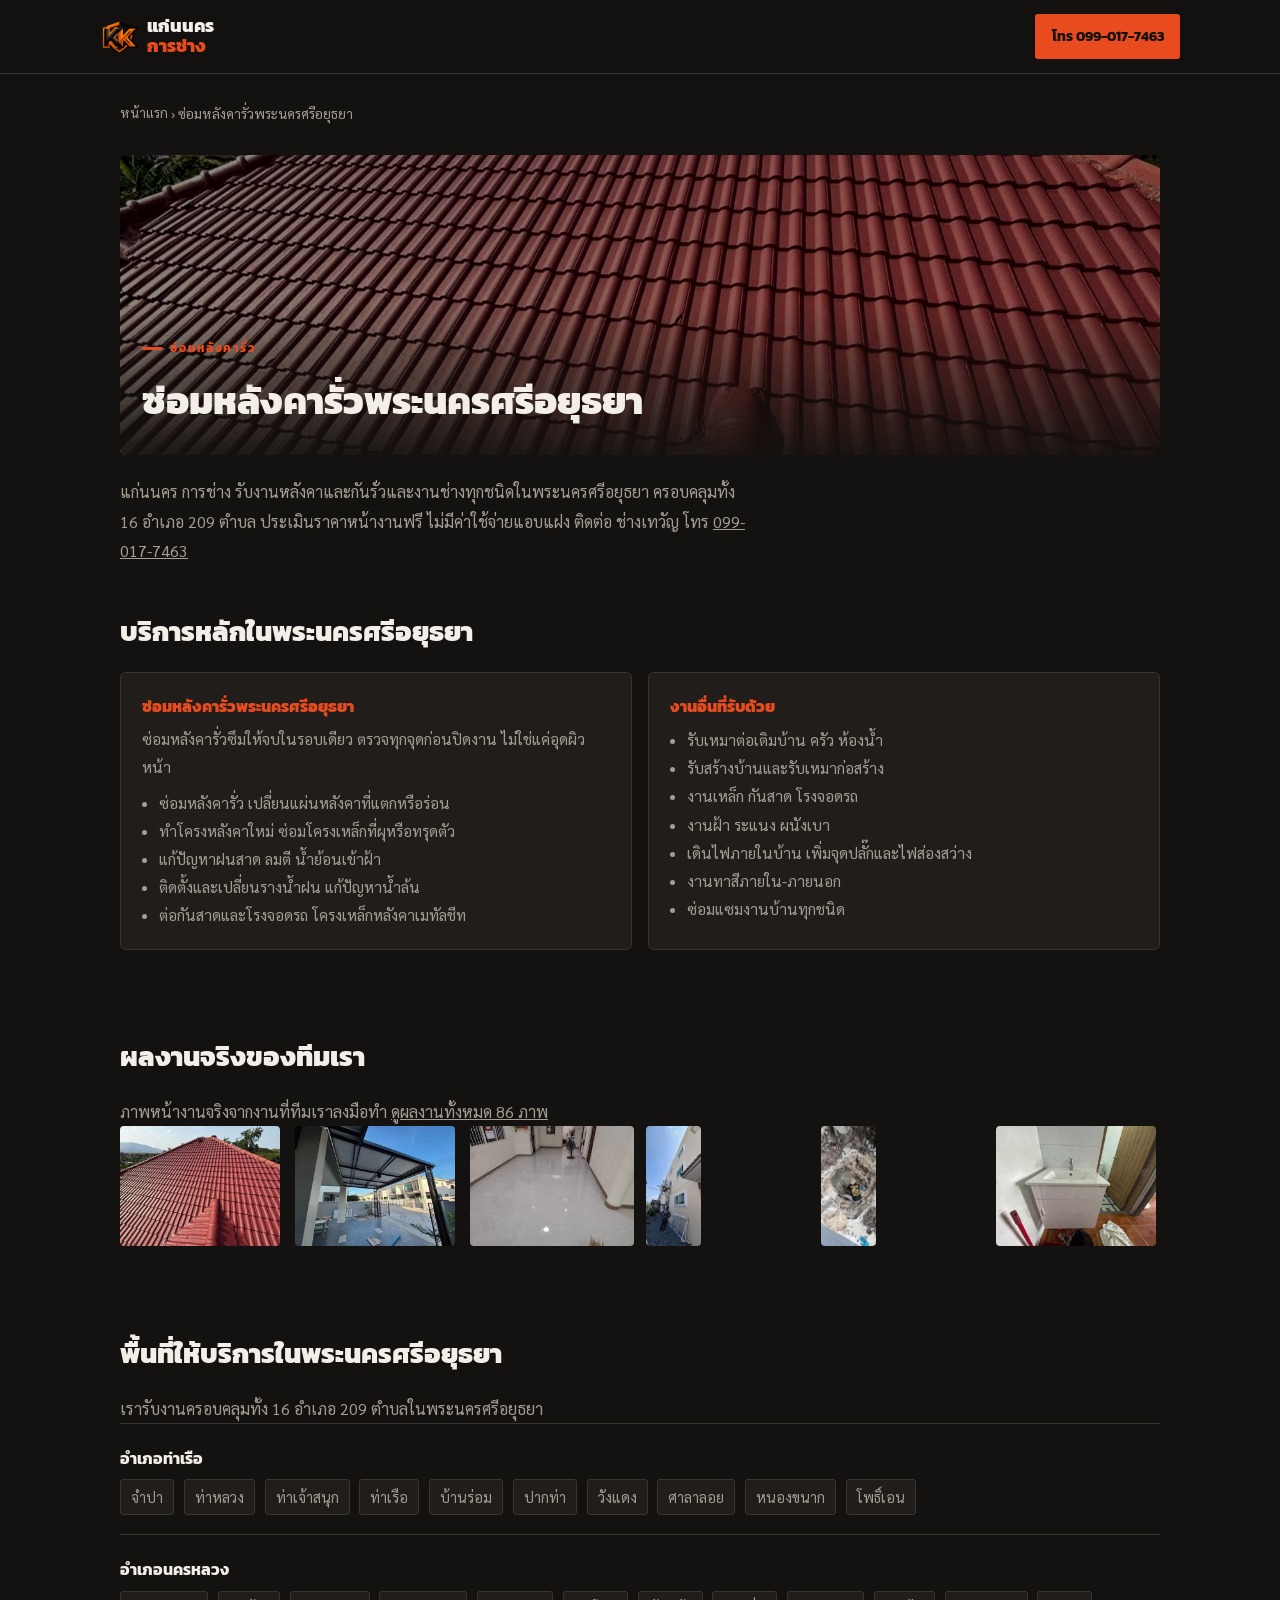
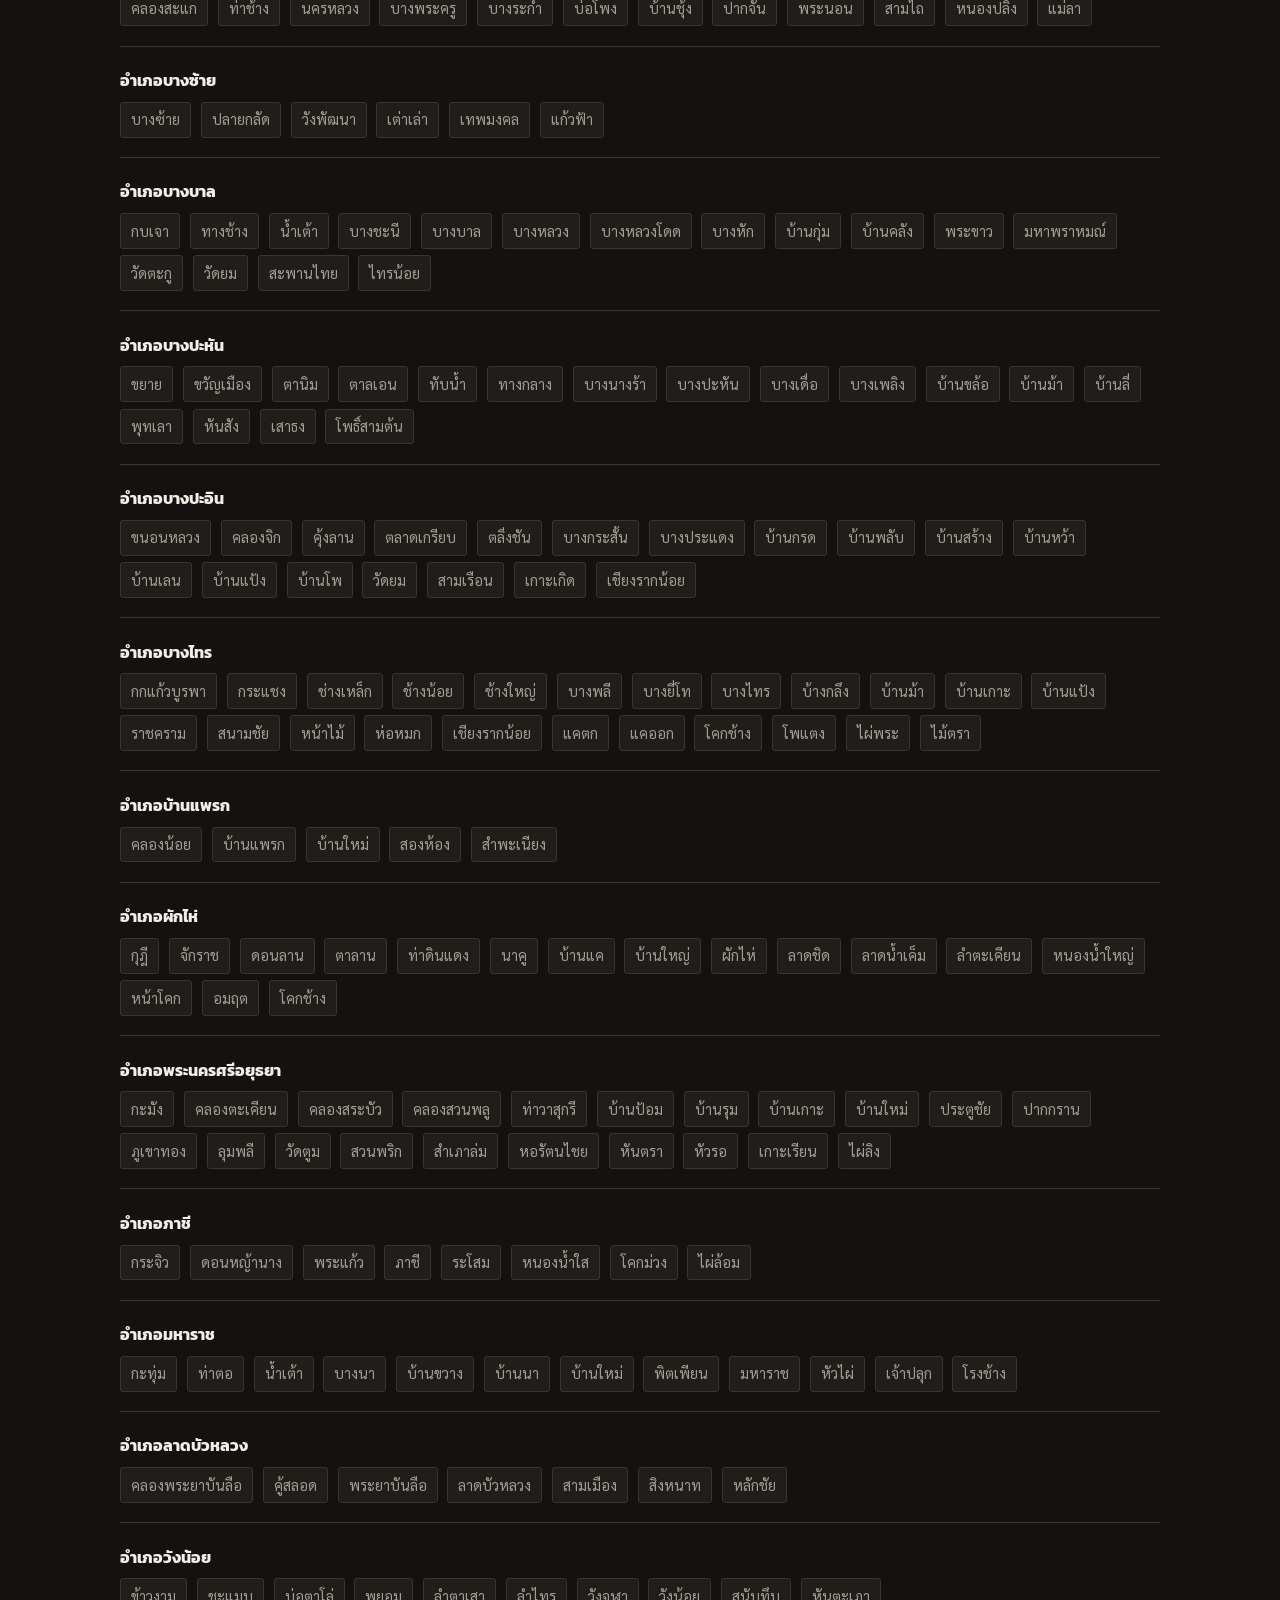
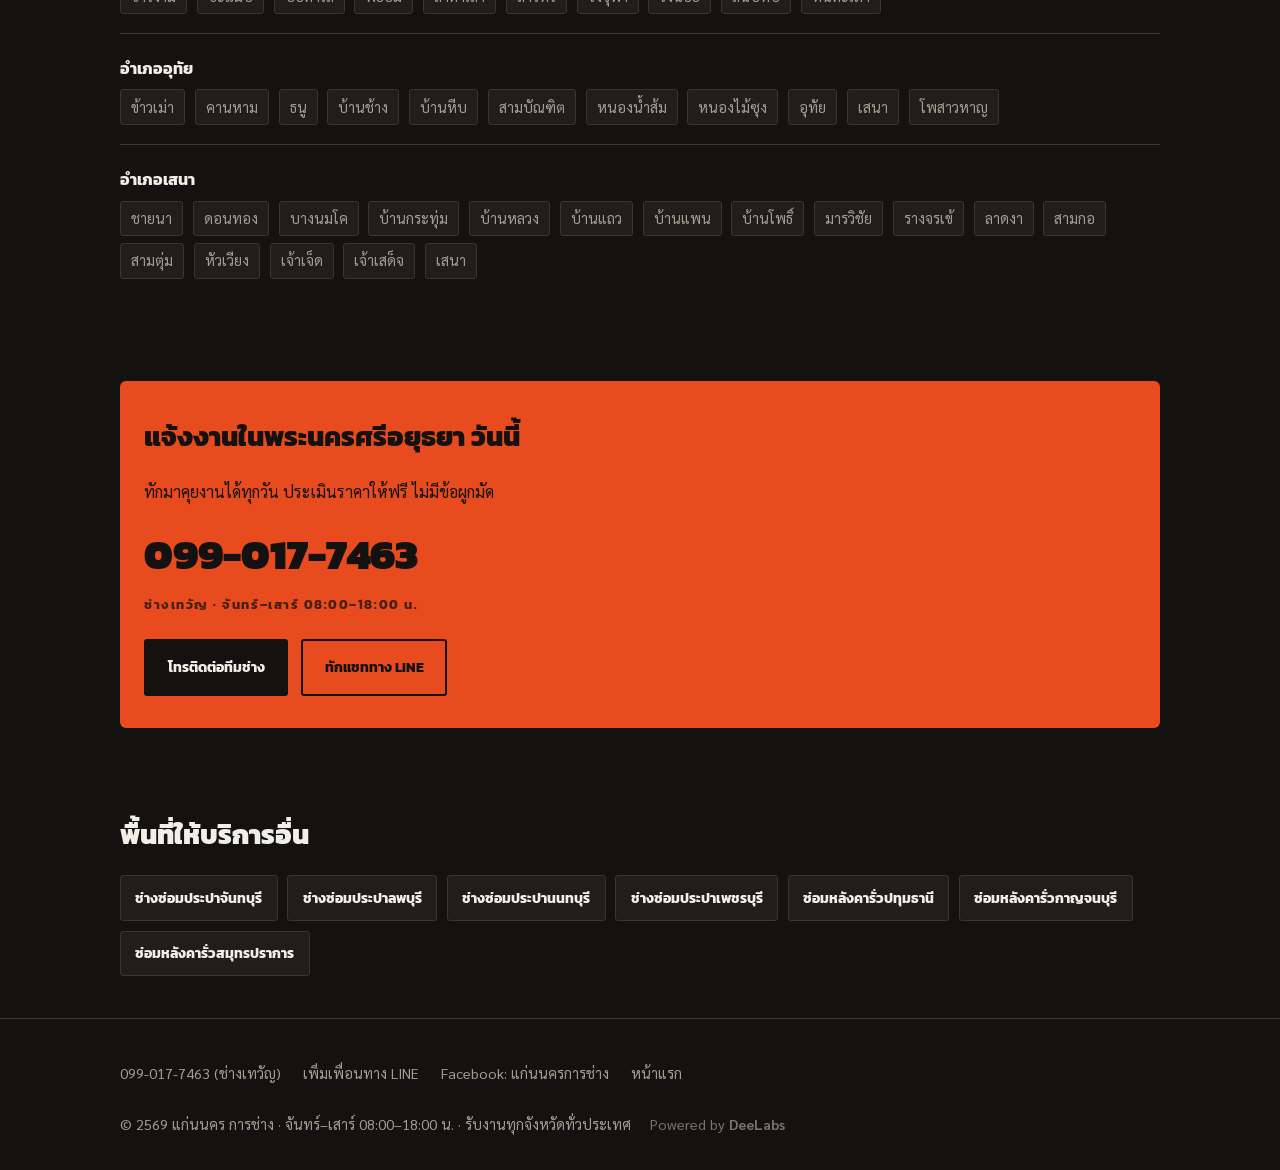
<file: ayutthaya/index.html>
<!DOCTYPE html>
<html lang="th">
<head>
<meta charset="UTF-8">
<meta name="viewport" content="width=device-width, initial-scale=1.0">
<title>ซ่อมหลังคารั่วพระนครศรีอยุธยา — แก่นนคร การช่าง โทร 099-017-7463</title>
<meta name="description" content="ซ่อมหลังคารั่วพระนครศรีอยุธยา ครอบคลุมทั้ง 16 อำเภอ 209 ตำบล ทีมช่างมืออาชีพ ประเมินราคาหน้างานฟรี โทร 099-017-7463 (ช่างเทวัญ)">
<link rel="canonical" href="https://kaennakornkarnchang.com/ayutthaya/">
<meta property="og:type" content="website">
<meta property="og:title" content="ซ่อมหลังคารั่วพระนครศรีอยุธยา — แก่นนคร การช่าง โทร 099-017-7463">
<meta property="og:description" content="ซ่อมหลังคารั่วพระนครศรีอยุธยา ครอบคลุมทั้ง 16 อำเภอ 209 ตำบล ทีมช่างมืออาชีพ ประเมินราคาหน้างานฟรี โทร 099-017-7463 (ช่างเทวัญ)">
<meta property="og:url" content="https://kaennakornkarnchang.com/ayutthaya/">
<meta property="og:image" content="https://kaennakornkarnchang.com/assets/img/web/line_oa_chat_260730_124306.jpg">
<meta property="og:locale" content="th_TH">
<meta property="og:site_name" content="แก่นนคร การช่าง">
<meta name="twitter:card" content="summary_large_image">
<meta name="twitter:title" content="ซ่อมหลังคารั่วพระนครศรีอยุธยา — แก่นนคร การช่าง โทร 099-017-7463">
<meta name="twitter:description" content="ซ่อมหลังคารั่วพระนครศรีอยุธยา ครอบคลุมทั้ง 16 อำเภอ 209 ตำบล ทีมช่างมืออาชีพ ประเมินราคาหน้างานฟรี โทร 099-017-7463 (ช่างเทวัญ)">
<meta name="twitter:image" content="https://kaennakornkarnchang.com/assets/img/web/line_oa_chat_260730_124306.jpg">
<link rel="icon" type="image/png" sizes="32x32" href="../assets/logo/favicon-32.png">
<link rel="icon" type="image/png" sizes="192x192" href="../assets/logo/favicon-192.png">
<link rel="icon" type="image/png" sizes="512x512" href="../assets/logo/favicon-512.png">
<link rel="apple-touch-icon" sizes="180x180" href="../assets/logo/apple-touch-icon.png">
<meta name="theme-color" content="#e84c1e">
<link rel="preconnect" href="https://fonts.googleapis.com">
<link rel="preconnect" href="https://fonts.gstatic.com" crossorigin>
<link href="https://fonts.googleapis.com/css2?family=Kanit:wght@400;700;800;900&family=Sarabun:wght@300;400;600&display=swap" rel="stylesheet">
<link rel="stylesheet" href="../assets/css/area.css">
<script type="application/ld+json">{"@context": "https://schema.org", "@type": "BreadcrumbList", "itemListElement": [{"@type": "ListItem", "position": 1, "name": "หน้าแรก", "item": "https://kaennakornkarnchang.com/"}, {"@type": "ListItem", "position": 2, "name": "ซ่อมหลังคารั่วพระนครศรีอยุธยา", "item": "https://kaennakornkarnchang.com/ayutthaya/"}]}</script>
<script type="application/ld+json">{"@context": "https://schema.org", "@type": "Service", "name": "ซ่อมหลังคารั่วพระนครศรีอยุธยา", "serviceType": ["ซ่อมหลังคารั่ว"], "url": "https://kaennakornkarnchang.com/ayutthaya/", "areaServed": [{"@type": "AdministrativeArea", "name": "พระนครศรีอยุธยา"}, {"@type": "AdministrativeArea", "name": "อำเภอท่าเรือ"}, {"@type": "AdministrativeArea", "name": "อำเภอนครหลวง"}, {"@type": "AdministrativeArea", "name": "อำเภอบางซ้าย"}, {"@type": "AdministrativeArea", "name": "อำเภอบางบาล"}, {"@type": "AdministrativeArea", "name": "อำเภอบางปะหัน"}, {"@type": "AdministrativeArea", "name": "อำเภอบางปะอิน"}, {"@type": "AdministrativeArea", "name": "อำเภอบางไทร"}, {"@type": "AdministrativeArea", "name": "อำเภอบ้านแพรก"}, {"@type": "AdministrativeArea", "name": "อำเภอผักไห่"}, {"@type": "AdministrativeArea", "name": "อำเภอพระนครศรีอยุธยา"}, {"@type": "AdministrativeArea", "name": "อำเภอภาชี"}, {"@type": "AdministrativeArea", "name": "อำเภอมหาราช"}, {"@type": "AdministrativeArea", "name": "อำเภอลาดบัวหลวง"}, {"@type": "AdministrativeArea", "name": "อำเภอวังน้อย"}, {"@type": "AdministrativeArea", "name": "อำเภออุทัย"}, {"@type": "AdministrativeArea", "name": "อำเภอเสนา"}], "provider": {"@type": "HomeAndConstructionBusiness", "name": "แก่นนคร การช่าง", "telephone": "+66990177463", "url": "https://kaennakornkarnchang.com/", "logo": "https://kaennakornkarnchang.com/assets/logo/logo.png", "image": "https://kaennakornkarnchang.com/assets/img/web/line_oa_chat_260730_124306.jpg", "sameAs": ["https://www.facebook.com/share/1DUG4TAhbw/?mibextid=wwXIfr", "https://line.me/ti/p/tC8r5s-Dsp"], "openingHours": "Mo-Sa 08:00-18:00"}}</script>
</head>
<body>
<header class="top"><div class="wrap top__inner">
  <a class="logo" href="../"><img class="logo__mark" src="../assets/logo/mark-96.png" width="96" height="96" alt=""><span class="logo__text">แก่นนคร<span>การช่าง</span></span></a>
  <a class="top__cta" href="tel:+66990177463">โทร 099-017-7463</a>
</div></header>
<main class="wrap">
  <nav class="crumb" aria-label="breadcrumb"><a href="../">หน้าแรก</a> › ซ่อมหลังคารั่วพระนครศรีอยุธยา</nav>
  <div class="hero">
    <img src="../assets/img/web/line_oa_chat_260730_124306.jpg" width="1400" height="1050" fetchpriority="high" alt="ผลงานจริงของทีมช่างแก่นนคร การช่าง">
    <div class="hero__text">
      <span class="eyebrow">ซ่อมหลังคารั่ว</span>
      <h1>ซ่อมหลังคารั่วพระนครศรีอยุธยา</h1>
    </div>
  </div>
  <p class="lead">แก่นนคร การช่าง รับงานหลังคาและกันรั่วและงานช่างทุกชนิดในพระนครศรีอยุธยา ครอบคลุมทั้ง 16 อำเภอ 209 ตำบล ประเมินราคาหน้างานฟรี ไม่มีค่าใช้จ่ายแอบแฝง ติดต่อ ช่างเทวัญ โทร <a href="tel:+66990177463">099-017-7463</a></p>
  <section>
    <h2>บริการหลักในพระนครศรีอยุธยา</h2>
    <div class="cards">
      <div class="card">
        <h3>ซ่อมหลังคารั่วพระนครศรีอยุธยา</h3>
        <p>ซ่อมหลังคารั่วซึมให้จบในรอบเดียว ตรวจทุกจุดก่อนปิดงาน ไม่ใช่แค่อุดผิวหน้า</p>
        <ul>
          <li>ซ่อมหลังคารั่ว เปลี่ยนแผ่นหลังคาที่แตกหรือร่อน</li>
          <li>ทำโครงหลังคาใหม่ ซ่อมโครงเหล็กที่ผุหรือทรุดตัว</li>
          <li>แก้ปัญหาฝนสาด ลมตี น้ำย้อนเข้าฝ้า</li>
          <li>ติดตั้งและเปลี่ยนรางน้ำฝน แก้ปัญหาน้ำล้น</li>
          <li>ต่อกันสาดและโรงจอดรถ โครงเหล็กหลังคาเมทัลชีท</li>
        </ul>
      </div>
      <div class="card">
        <h3>งานอื่นที่รับด้วย</h3>
        <ul>
          <li>รับเหมาต่อเติมบ้าน ครัว ห้องน้ำ</li>
          <li>รับสร้างบ้านและรับเหมาก่อสร้าง</li>
          <li>งานเหล็ก กันสาด โรงจอดรถ</li>
          <li>งานฝ้า ระแนง ผนังเบา</li>
          <li>เดินไฟภายในบ้าน เพิ่มจุดปลั๊กและไฟส่องสว่าง</li>
          <li>งานทาสีภายใน-ภายนอก</li>
          <li>ซ่อมแซมงานบ้านทุกชนิด</li>
        </ul>
      </div>
    </div>
  </section>
  <section>
    <h2>ผลงานจริงของทีมเรา</h2>
    <p class="lead" style="margin-top:0">ภาพหน้างานจริงจากงานที่ทีมเราลงมือทำ <a href="../#gallery">ดูผลงานทั้งหมด 86 ภาพ</a></p>
    <div class="strip">
      <img src="../assets/img/thumb/line_oa_chat_260730_124306.jpg" loading="lazy" alt="งานมุงหลังคากระเบื้อง">
      <img src="../assets/img/thumb/line_oa_chat_260730_124328.jpg" loading="lazy" alt="งานกันสาดโครงเหล็กและโรงจอดรถ">
      <img src="../assets/img/thumb/line_oa_chat_260730_124516.jpg" loading="lazy" alt="งานปูกระเบื้องพื้นภายในบ้าน">
      <img src="../assets/img/thumb/line_oa_chat_260730_124406.jpg" loading="lazy" alt="งานทาสีผนังภายนอกอาคาร">
      <img src="../assets/img/thumb/line_oa_chat_260730_124446.jpg" loading="lazy" alt="งานวางท่อระบบถังบำบัด">
      <img src="../assets/img/thumb/line_oa_chat_260730_124543.jpg" loading="lazy" alt="งานติดตั้งสุขภัณฑ์ในห้องน้ำ">
    </div>
  </section>
  <section>
    <h2>พื้นที่ให้บริการในพระนครศรีอยุธยา</h2>
    <p class="lead" style="margin-top:0">เรารับงานครอบคลุมทั้ง 16 อำเภอ 209 ตำบลในพระนครศรีอยุธยา</p>
    <div class="amphoe">
      <h3>อำเภอท่าเรือ</h3>
      <ul class="tambon">
        <li>จำปา</li>
        <li>ท่าหลวง</li>
        <li>ท่าเจ้าสนุก</li>
        <li>ท่าเรือ</li>
        <li>บ้านร่อม</li>
        <li>ปากท่า</li>
        <li>วังแดง</li>
        <li>ศาลาลอย</li>
        <li>หนองขนาก</li>
        <li>โพธิ์เอน</li>
      </ul>
    </div>
    <div class="amphoe">
      <h3>อำเภอนครหลวง</h3>
      <ul class="tambon">
        <li>คลองสะแก</li>
        <li>ท่าช้าง</li>
        <li>นครหลวง</li>
        <li>บางพระครู</li>
        <li>บางระกำ</li>
        <li>บ่อโพง</li>
        <li>บ้านชุ้ง</li>
        <li>ปากจั่น</li>
        <li>พระนอน</li>
        <li>สามไถ</li>
        <li>หนองปลิง</li>
        <li>แม่ลา</li>
      </ul>
    </div>
    <div class="amphoe">
      <h3>อำเภอบางซ้าย</h3>
      <ul class="tambon">
        <li>บางซ้าย</li>
        <li>ปลายกลัด</li>
        <li>วังพัฒนา</li>
        <li>เต่าเล่า</li>
        <li>เทพมงคล</li>
        <li>แก้วฟ้า</li>
      </ul>
    </div>
    <div class="amphoe">
      <h3>อำเภอบางบาล</h3>
      <ul class="tambon">
        <li>กบเจา</li>
        <li>ทางช้าง</li>
        <li>น้ำเต้า</li>
        <li>บางชะนี</li>
        <li>บางบาล</li>
        <li>บางหลวง</li>
        <li>บางหลวงโดด</li>
        <li>บางหัก</li>
        <li>บ้านกุ่ม</li>
        <li>บ้านคลัง</li>
        <li>พระขาว</li>
        <li>มหาพราหมณ์</li>
        <li>วัดตะกู</li>
        <li>วัดยม</li>
        <li>สะพานไทย</li>
        <li>ไทรน้อย</li>
      </ul>
    </div>
    <div class="amphoe">
      <h3>อำเภอบางปะหัน</h3>
      <ul class="tambon">
        <li>ขยาย</li>
        <li>ขวัญเมือง</li>
        <li>ตานิม</li>
        <li>ตาลเอน</li>
        <li>ทับน้ำ</li>
        <li>ทางกลาง</li>
        <li>บางนางร้า</li>
        <li>บางปะหัน</li>
        <li>บางเดื่อ</li>
        <li>บางเพลิง</li>
        <li>บ้านขล้อ</li>
        <li>บ้านม้า</li>
        <li>บ้านลี่</li>
        <li>พุทเลา</li>
        <li>หันสัง</li>
        <li>เสาธง</li>
        <li>โพธิ์สามต้น</li>
      </ul>
    </div>
    <div class="amphoe">
      <h3>อำเภอบางปะอิน</h3>
      <ul class="tambon">
        <li>ขนอนหลวง</li>
        <li>คลองจิก</li>
        <li>คุ้งลาน</li>
        <li>ตลาดเกรียบ</li>
        <li>ตลิ่งชัน</li>
        <li>บางกระสั้น</li>
        <li>บางประแดง</li>
        <li>บ้านกรด</li>
        <li>บ้านพลับ</li>
        <li>บ้านสร้าง</li>
        <li>บ้านหว้า</li>
        <li>บ้านเลน</li>
        <li>บ้านแป้ง</li>
        <li>บ้านโพ</li>
        <li>วัดยม</li>
        <li>สามเรือน</li>
        <li>เกาะเกิด</li>
        <li>เชียงรากน้อย</li>
      </ul>
    </div>
    <div class="amphoe">
      <h3>อำเภอบางไทร</h3>
      <ul class="tambon">
        <li>กกแก้วบูรพา</li>
        <li>กระแชง</li>
        <li>ช่างเหล็ก</li>
        <li>ช้างน้อย</li>
        <li>ช้างใหญ่</li>
        <li>บางพลี</li>
        <li>บางยี่โท</li>
        <li>บางไทร</li>
        <li>บ้างกลึง</li>
        <li>บ้านม้า</li>
        <li>บ้านเกาะ</li>
        <li>บ้านแป้ง</li>
        <li>ราชคราม</li>
        <li>สนามชัย</li>
        <li>หน้าไม้</li>
        <li>ห่อหมก</li>
        <li>เชียงรากน้อย</li>
        <li>แคตก</li>
        <li>แคออก</li>
        <li>โคกช้าง</li>
        <li>โพแตง</li>
        <li>ไผ่พระ</li>
        <li>ไม้ตรา</li>
      </ul>
    </div>
    <div class="amphoe">
      <h3>อำเภอบ้านแพรก</h3>
      <ul class="tambon">
        <li>คลองน้อย</li>
        <li>บ้านแพรก</li>
        <li>บ้านใหม่</li>
        <li>สองห้อง</li>
        <li>สำพะเนียง</li>
      </ul>
    </div>
    <div class="amphoe">
      <h3>อำเภอผักไห่</h3>
      <ul class="tambon">
        <li>กุฎี</li>
        <li>จักราช</li>
        <li>ดอนลาน</li>
        <li>ตาลาน</li>
        <li>ท่าดินแดง</li>
        <li>นาคู</li>
        <li>บ้านแค</li>
        <li>บ้านใหญ่</li>
        <li>ผักไห่</li>
        <li>ลาดชิด</li>
        <li>ลาดน้ำเค็ม</li>
        <li>ลำตะเคียน</li>
        <li>หนองน้ำใหญ่</li>
        <li>หน้าโคก</li>
        <li>อมฤต</li>
        <li>โคกช้าง</li>
      </ul>
    </div>
    <div class="amphoe">
      <h3>อำเภอพระนครศรีอยุธยา</h3>
      <ul class="tambon">
        <li>กะมัง</li>
        <li>คลองตะเคียน</li>
        <li>คลองสระบัว</li>
        <li>คลองสวนพลู</li>
        <li>ท่าวาสุกรี</li>
        <li>บ้านป้อม</li>
        <li>บ้านรุม</li>
        <li>บ้านเกาะ</li>
        <li>บ้านใหม่</li>
        <li>ประตูชัย</li>
        <li>ปากกราน</li>
        <li>ภูเขาทอง</li>
        <li>ลุมพลี</li>
        <li>วัดตูม</li>
        <li>สวนพริก</li>
        <li>สำเภาล่ม</li>
        <li>หอรัตนไชย</li>
        <li>หันตรา</li>
        <li>หัวรอ</li>
        <li>เกาะเรียน</li>
        <li>ไผ่ลิง</li>
      </ul>
    </div>
    <div class="amphoe">
      <h3>อำเภอภาชี</h3>
      <ul class="tambon">
        <li>กระจิว</li>
        <li>ดอนหญ้านาง</li>
        <li>พระแก้ว</li>
        <li>ภาชี</li>
        <li>ระโสม</li>
        <li>หนองน้ำใส</li>
        <li>โคกม่วง</li>
        <li>ไผ่ล้อม</li>
      </ul>
    </div>
    <div class="amphoe">
      <h3>อำเภอมหาราช</h3>
      <ul class="tambon">
        <li>กะทุ่ม</li>
        <li>ท่าตอ</li>
        <li>น้ำเต้า</li>
        <li>บางนา</li>
        <li>บ้านขวาง</li>
        <li>บ้านนา</li>
        <li>บ้านใหม่</li>
        <li>พิตเพียน</li>
        <li>มหาราช</li>
        <li>หัวไผ่</li>
        <li>เจ้าปลุก</li>
        <li>โรงช้าง</li>
      </ul>
    </div>
    <div class="amphoe">
      <h3>อำเภอลาดบัวหลวง</h3>
      <ul class="tambon">
        <li>คลองพระยาบันลือ</li>
        <li>คู้สลอด</li>
        <li>พระยาบันลือ</li>
        <li>ลาดบัวหลวง</li>
        <li>สามเมือง</li>
        <li>สิงหนาท</li>
        <li>หลักชัย</li>
      </ul>
    </div>
    <div class="amphoe">
      <h3>อำเภอวังน้อย</h3>
      <ul class="tambon">
        <li>ข้าวงาม</li>
        <li>ชะแมบ</li>
        <li>บ่อตาโล่</li>
        <li>พยอม</li>
        <li>ลำตาเสา</li>
        <li>ลำไทร</li>
        <li>วังจุฬา</li>
        <li>วังน้อย</li>
        <li>สนับทึบ</li>
        <li>หันตะเภา</li>
      </ul>
    </div>
    <div class="amphoe">
      <h3>อำเภออุทัย</h3>
      <ul class="tambon">
        <li>ข้าวเม่า</li>
        <li>คานหาม</li>
        <li>ธนู</li>
        <li>บ้านช้าง</li>
        <li>บ้านหีบ</li>
        <li>สามบัณฑิต</li>
        <li>หนองน้ำส้ม</li>
        <li>หนองไม้ซุง</li>
        <li>อุทัย</li>
        <li>เสนา</li>
        <li>โพสาวหาญ</li>
      </ul>
    </div>
    <div class="amphoe">
      <h3>อำเภอเสนา</h3>
      <ul class="tambon">
        <li>ชายนา</li>
        <li>ดอนทอง</li>
        <li>บางนมโค</li>
        <li>บ้านกระทุ่ม</li>
        <li>บ้านหลวง</li>
        <li>บ้านแถว</li>
        <li>บ้านแพน</li>
        <li>บ้านโพธิ์</li>
        <li>มารวิชัย</li>
        <li>รางจรเข้</li>
        <li>ลาดงา</li>
        <li>สามกอ</li>
        <li>สามตุ่ม</li>
        <li>หัวเวียง</li>
        <li>เจ้าเจ็ด</li>
        <li>เจ้าเสด็จ</li>
        <li>เสนา</li>
      </ul>
    </div>
  </section>
  <section>
    <div class="contact">
      <h2>แจ้งงานในพระนครศรีอยุธยา วันนี้</h2>
      <p>ทักมาคุยงานได้ทุกวัน ประเมินราคาให้ฟรี ไม่มีข้อผูกมัด</p>
      <a class="phone" href="tel:+66990177463">099-017-7463</a>
      <div class="sub">ช่างเทวัญ · จันทร์–เสาร์ 08:00–18:00 น.</div>
      <div class="btns">
        <a class="btn btn--solid" href="tel:+66990177463">โทรติดต่อทีมช่าง</a>
        <a class="btn btn--ghost" href="https://line.me/ti/p/tC8r5s-Dsp" target="_blank" rel="noopener">ทักแชททาง LINE</a>
      </div>
    </div>
  </section>
  <section>
    <h2>พื้นที่ให้บริการอื่น</h2>
    <ul class="links">
      <li><a href="../chanthaburi/">ช่างซ่อมประปาจันทบุรี</a></li>
      <li><a href="../lopburi/">ช่างซ่อมประปาลพบุรี</a></li>
      <li><a href="../nonthaburi/">ช่างซ่อมประปานนทบุรี</a></li>
      <li><a href="../phetchaburi/">ช่างซ่อมประปาเพชรบุรี</a></li>
      <li><a href="../pathumthani/">ซ่อมหลังคารั่วปทุมธานี</a></li>
      <li><a href="../kanchanaburi/">ซ่อมหลังคารั่วกาญจนบุรี</a></li>
      <li><a href="../samutprakan/">ซ่อมหลังคารั่วสมุทรปราการ</a></li>
    </ul>
  </section>
</main>
<footer><div class="wrap">
  <div class="foot-row">
    <a href="tel:+66990177463">099-017-7463 (ช่างเทวัญ)</a>
    <a href="https://line.me/ti/p/tC8r5s-Dsp" target="_blank" rel="noopener">เพิ่มเพื่อนทาง LINE</a>
    <a href="https://www.facebook.com/share/1DUG4TAhbw/?mibextid=wwXIfr" target="_blank" rel="noopener">Facebook: แก่นนครการช่าง</a>
    <a href="../">หน้าแรก</a>
  </div>
  <div class="foot-bottom">
    <span>© 2569 แก่นนคร การช่าง · จันทร์–เสาร์ 08:00–18:00 น. · รับงานทุกจังหวัดทั่วประเทศ</span>
    <a class="deelabs-badge" href="https://deelabs.co/?utm_source=badge&amp;utm_medium=referral&amp;utm_campaign=kaennakhon-karnchang" target="_blank" rel="noopener noreferrer">Powered by <b>DeeLabs</b></a>
  </div>
</div></footer>
</body>
</html>
</file>
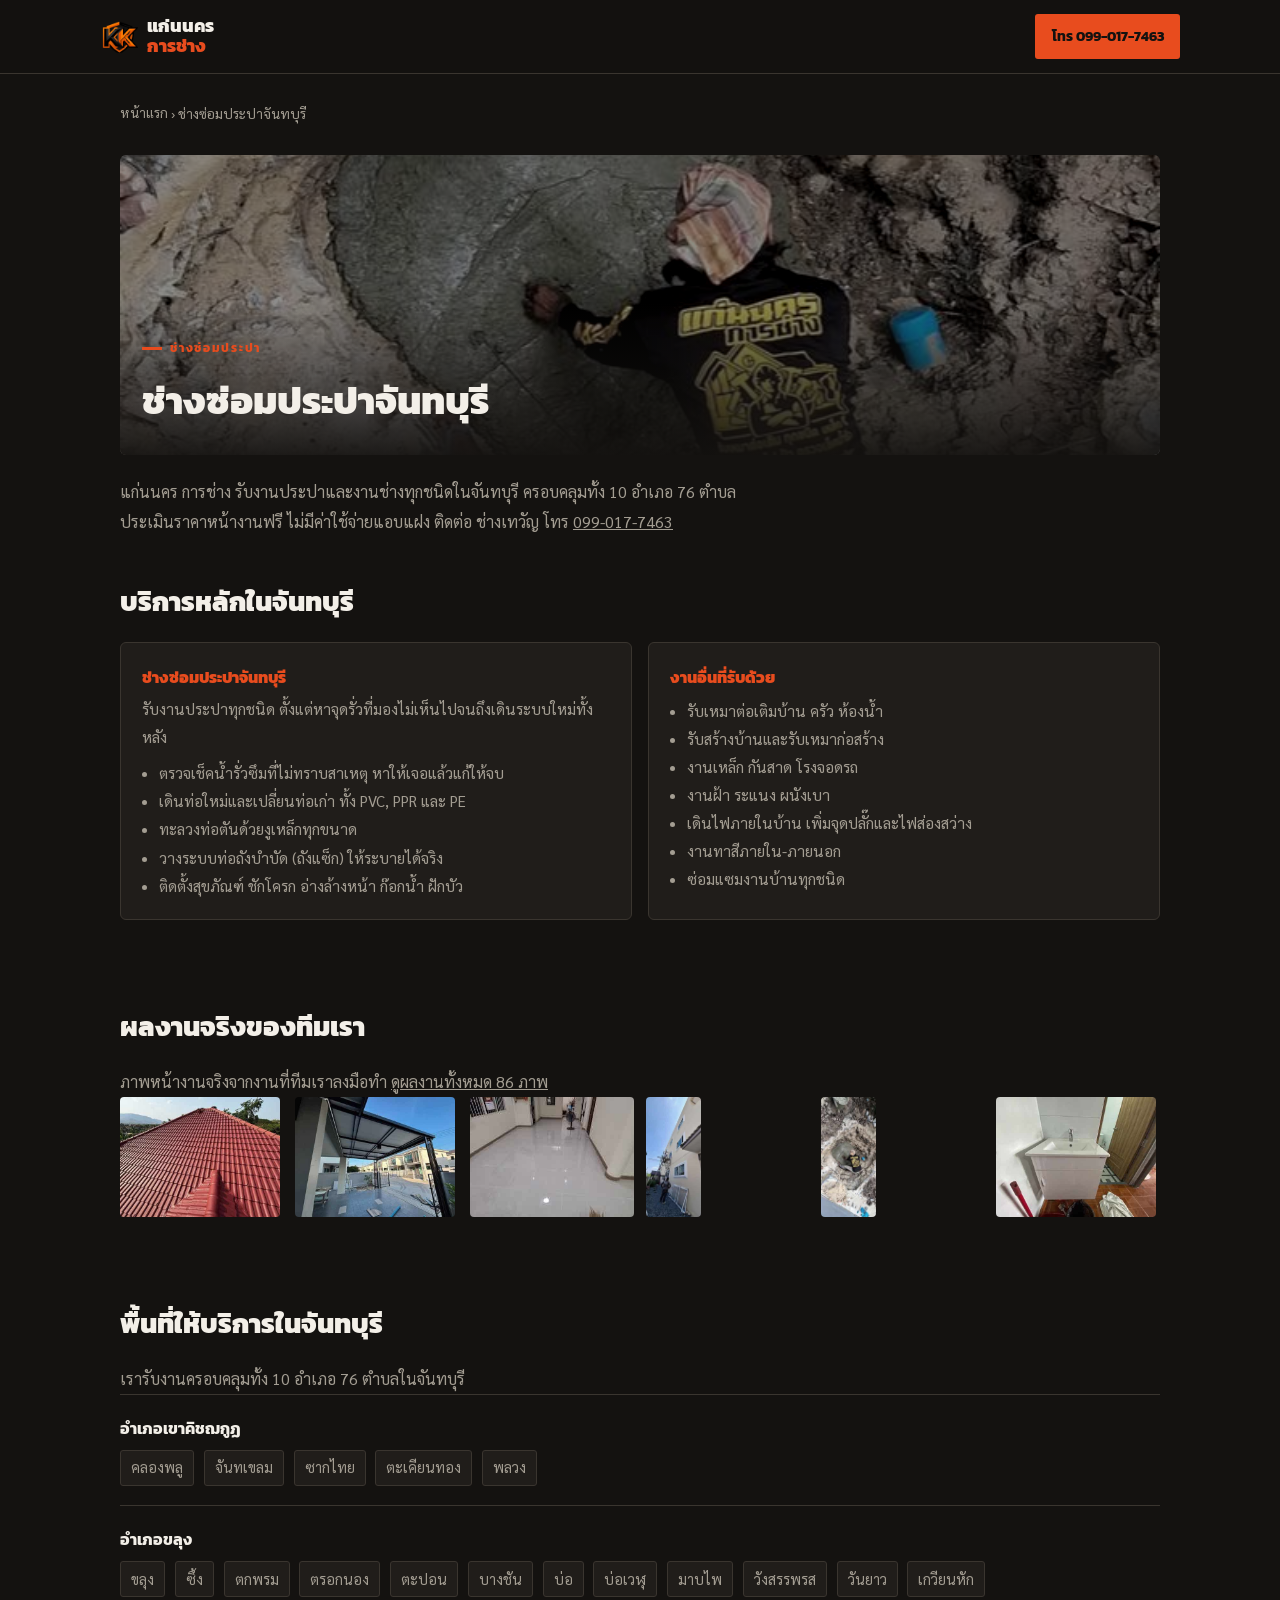
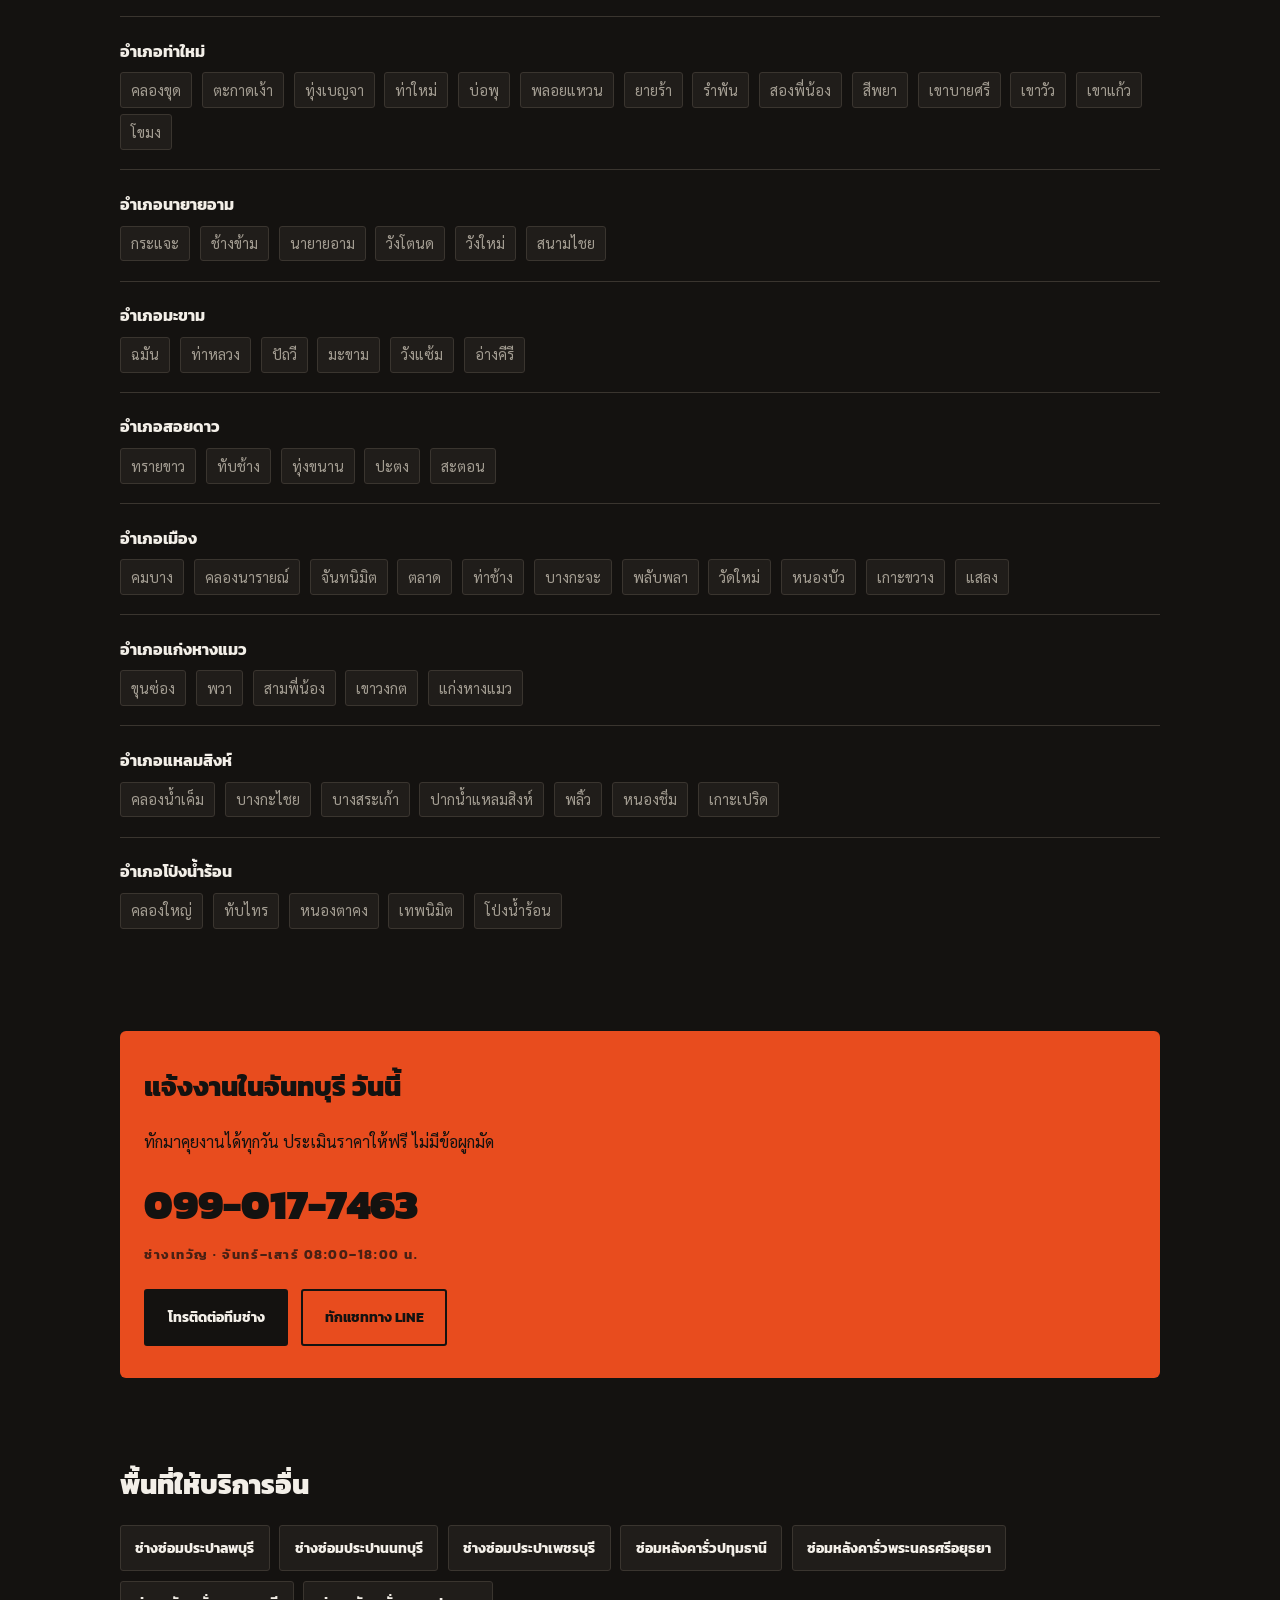
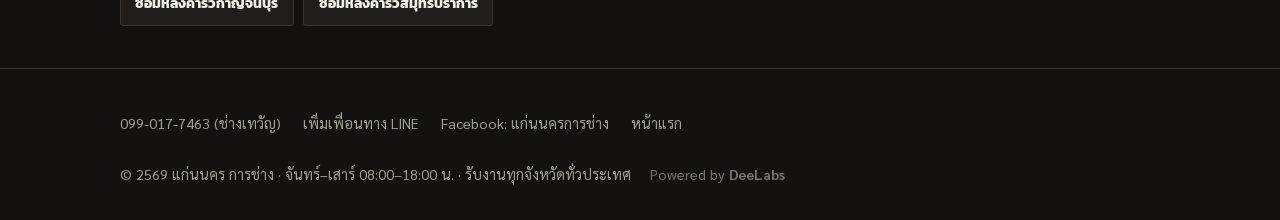
<file: chanthaburi/index.html>
<!DOCTYPE html>
<html lang="th">
<head>
<meta charset="UTF-8">
<meta name="viewport" content="width=device-width, initial-scale=1.0">
<title>ช่างซ่อมประปาจันทบุรี — แก่นนคร การช่าง โทร 099-017-7463</title>
<meta name="description" content="ช่างซ่อมประปาจันทบุรี ครอบคลุมทั้ง 10 อำเภอ 76 ตำบล ทีมช่างมืออาชีพ ประเมินราคาหน้างานฟรี โทร 099-017-7463 (ช่างเทวัญ)">
<link rel="canonical" href="https://kaennakornkarnchang.com/chanthaburi/">
<meta property="og:type" content="website">
<meta property="og:title" content="ช่างซ่อมประปาจันทบุรี — แก่นนคร การช่าง โทร 099-017-7463">
<meta property="og:description" content="ช่างซ่อมประปาจันทบุรี ครอบคลุมทั้ง 10 อำเภอ 76 ตำบล ทีมช่างมืออาชีพ ประเมินราคาหน้างานฟรี โทร 099-017-7463 (ช่างเทวัญ)">
<meta property="og:url" content="https://kaennakornkarnchang.com/chanthaburi/">
<meta property="og:image" content="https://kaennakornkarnchang.com/assets/img/web/line_oa_chat_260730_124446.jpg">
<meta property="og:locale" content="th_TH">
<meta property="og:site_name" content="แก่นนคร การช่าง">
<meta name="twitter:card" content="summary_large_image">
<meta name="twitter:title" content="ช่างซ่อมประปาจันทบุรี — แก่นนคร การช่าง โทร 099-017-7463">
<meta name="twitter:description" content="ช่างซ่อมประปาจันทบุรี ครอบคลุมทั้ง 10 อำเภอ 76 ตำบล ทีมช่างมืออาชีพ ประเมินราคาหน้างานฟรี โทร 099-017-7463 (ช่างเทวัญ)">
<meta name="twitter:image" content="https://kaennakornkarnchang.com/assets/img/web/line_oa_chat_260730_124446.jpg">
<link rel="icon" type="image/png" sizes="32x32" href="../assets/logo/favicon-32.png">
<link rel="icon" type="image/png" sizes="192x192" href="../assets/logo/favicon-192.png">
<link rel="icon" type="image/png" sizes="512x512" href="../assets/logo/favicon-512.png">
<link rel="apple-touch-icon" sizes="180x180" href="../assets/logo/apple-touch-icon.png">
<meta name="theme-color" content="#e84c1e">
<link rel="preconnect" href="https://fonts.googleapis.com">
<link rel="preconnect" href="https://fonts.gstatic.com" crossorigin>
<link href="https://fonts.googleapis.com/css2?family=Kanit:wght@400;700;800;900&family=Sarabun:wght@300;400;600&display=swap" rel="stylesheet">
<link rel="stylesheet" href="../assets/css/area.css">
<script type="application/ld+json">{"@context": "https://schema.org", "@type": "BreadcrumbList", "itemListElement": [{"@type": "ListItem", "position": 1, "name": "หน้าแรก", "item": "https://kaennakornkarnchang.com/"}, {"@type": "ListItem", "position": 2, "name": "ช่างซ่อมประปาจันทบุรี", "item": "https://kaennakornkarnchang.com/chanthaburi/"}]}</script>
<script type="application/ld+json">{"@context": "https://schema.org", "@type": "Service", "name": "ช่างซ่อมประปาจันทบุรี", "serviceType": ["ช่างซ่อมประปา"], "url": "https://kaennakornkarnchang.com/chanthaburi/", "areaServed": [{"@type": "AdministrativeArea", "name": "จันทบุรี"}, {"@type": "AdministrativeArea", "name": "อำเภอเขาคิชฌกูฏ"}, {"@type": "AdministrativeArea", "name": "อำเภอขลุง"}, {"@type": "AdministrativeArea", "name": "อำเภอท่าใหม่"}, {"@type": "AdministrativeArea", "name": "อำเภอนายายอาม"}, {"@type": "AdministrativeArea", "name": "อำเภอมะขาม"}, {"@type": "AdministrativeArea", "name": "อำเภอสอยดาว"}, {"@type": "AdministrativeArea", "name": "อำเภอเมือง"}, {"@type": "AdministrativeArea", "name": "อำเภอแก่งหางแมว"}, {"@type": "AdministrativeArea", "name": "อำเภอแหลมสิงห์"}, {"@type": "AdministrativeArea", "name": "อำเภอโป่งน้ำร้อน"}], "provider": {"@type": "HomeAndConstructionBusiness", "name": "แก่นนคร การช่าง", "telephone": "+66990177463", "url": "https://kaennakornkarnchang.com/", "logo": "https://kaennakornkarnchang.com/assets/logo/logo.png", "image": "https://kaennakornkarnchang.com/assets/img/web/line_oa_chat_260730_124446.jpg", "sameAs": ["https://www.facebook.com/share/1DUG4TAhbw/?mibextid=wwXIfr", "https://line.me/ti/p/tC8r5s-Dsp"], "openingHours": "Mo-Sa 08:00-18:00"}}</script>
</head>
<body>
<header class="top"><div class="wrap top__inner">
  <a class="logo" href="../"><img class="logo__mark" src="../assets/logo/mark-96.png" width="96" height="96" alt=""><span class="logo__text">แก่นนคร<span>การช่าง</span></span></a>
  <a class="top__cta" href="tel:+66990177463">โทร 099-017-7463</a>
</div></header>
<main class="wrap">
  <nav class="crumb" aria-label="breadcrumb"><a href="../">หน้าแรก</a> › ช่างซ่อมประปาจันทบุรี</nav>
  <div class="hero">
    <img src="../assets/img/web/line_oa_chat_260730_124446.jpg" width="1400" height="1050" fetchpriority="high" alt="ผลงานจริงของทีมช่างแก่นนคร การช่าง">
    <div class="hero__text">
      <span class="eyebrow">ช่างซ่อมประปา</span>
      <h1>ช่างซ่อมประปาจันทบุรี</h1>
    </div>
  </div>
  <p class="lead">แก่นนคร การช่าง รับงานประปาและงานช่างทุกชนิดในจันทบุรี ครอบคลุมทั้ง 10 อำเภอ 76 ตำบล ประเมินราคาหน้างานฟรี ไม่มีค่าใช้จ่ายแอบแฝง ติดต่อ ช่างเทวัญ โทร <a href="tel:+66990177463">099-017-7463</a></p>
  <section>
    <h2>บริการหลักในจันทบุรี</h2>
    <div class="cards">
      <div class="card">
        <h3>ช่างซ่อมประปาจันทบุรี</h3>
        <p>รับงานประปาทุกชนิด ตั้งแต่หาจุดรั่วที่มองไม่เห็นไปจนถึงเดินระบบใหม่ทั้งหลัง</p>
        <ul>
          <li>ตรวจเช็คน้ำรั่วซึมที่ไม่ทราบสาเหตุ หาให้เจอแล้วแก้ให้จบ</li>
          <li>เดินท่อใหม่และเปลี่ยนท่อเก่า ทั้ง PVC, PPR และ PE</li>
          <li>ทะลวงท่อตันด้วยงูเหล็กทุกขนาด</li>
          <li>วางระบบท่อถังบำบัด (ถังแซ็ก) ให้ระบายได้จริง</li>
          <li>ติดตั้งสุขภัณฑ์ ชักโครก อ่างล้างหน้า ก๊อกน้ำ ฝักบัว</li>
        </ul>
      </div>
      <div class="card">
        <h3>งานอื่นที่รับด้วย</h3>
        <ul>
          <li>รับเหมาต่อเติมบ้าน ครัว ห้องน้ำ</li>
          <li>รับสร้างบ้านและรับเหมาก่อสร้าง</li>
          <li>งานเหล็ก กันสาด โรงจอดรถ</li>
          <li>งานฝ้า ระแนง ผนังเบา</li>
          <li>เดินไฟภายในบ้าน เพิ่มจุดปลั๊กและไฟส่องสว่าง</li>
          <li>งานทาสีภายใน-ภายนอก</li>
          <li>ซ่อมแซมงานบ้านทุกชนิด</li>
        </ul>
      </div>
    </div>
  </section>
  <section>
    <h2>ผลงานจริงของทีมเรา</h2>
    <p class="lead" style="margin-top:0">ภาพหน้างานจริงจากงานที่ทีมเราลงมือทำ <a href="../#gallery">ดูผลงานทั้งหมด 86 ภาพ</a></p>
    <div class="strip">
      <img src="../assets/img/thumb/line_oa_chat_260730_124306.jpg" loading="lazy" alt="งานมุงหลังคากระเบื้อง">
      <img src="../assets/img/thumb/line_oa_chat_260730_124328.jpg" loading="lazy" alt="งานกันสาดโครงเหล็กและโรงจอดรถ">
      <img src="../assets/img/thumb/line_oa_chat_260730_124516.jpg" loading="lazy" alt="งานปูกระเบื้องพื้นภายในบ้าน">
      <img src="../assets/img/thumb/line_oa_chat_260730_124406.jpg" loading="lazy" alt="งานทาสีผนังภายนอกอาคาร">
      <img src="../assets/img/thumb/line_oa_chat_260730_124446.jpg" loading="lazy" alt="งานวางท่อระบบถังบำบัด">
      <img src="../assets/img/thumb/line_oa_chat_260730_124543.jpg" loading="lazy" alt="งานติดตั้งสุขภัณฑ์ในห้องน้ำ">
    </div>
  </section>
  <section>
    <h2>พื้นที่ให้บริการในจันทบุรี</h2>
    <p class="lead" style="margin-top:0">เรารับงานครอบคลุมทั้ง 10 อำเภอ 76 ตำบลในจันทบุรี</p>
    <div class="amphoe">
      <h3>อำเภอเขาคิชฌกูฏ</h3>
      <ul class="tambon">
        <li>คลองพลู</li>
        <li>จันทเขลม</li>
        <li>ซากไทย</li>
        <li>ตะเคียนทอง</li>
        <li>พลวง</li>
      </ul>
    </div>
    <div class="amphoe">
      <h3>อำเภอขลุง</h3>
      <ul class="tambon">
        <li>ขลุง</li>
        <li>ซึ้ง</li>
        <li>ตกพรม</li>
        <li>ตรอกนอง</li>
        <li>ตะปอน</li>
        <li>บางชัน</li>
        <li>บ่อ</li>
        <li>บ่อเวฬุ</li>
        <li>มาบไพ</li>
        <li>วังสรรพรส</li>
        <li>วันยาว</li>
        <li>เกวียนหัก</li>
      </ul>
    </div>
    <div class="amphoe">
      <h3>อำเภอท่าใหม่</h3>
      <ul class="tambon">
        <li>คลองขุด</li>
        <li>ตะกาดเง้า</li>
        <li>ทุ่งเบญจา</li>
        <li>ท่าใหม่</li>
        <li>บ่อพุ</li>
        <li>พลอยแหวน</li>
        <li>ยายร้า</li>
        <li>รำพัน</li>
        <li>สองพี่น้อง</li>
        <li>สีพยา</li>
        <li>เขาบายศรี</li>
        <li>เขาวัว</li>
        <li>เขาแก้ว</li>
        <li>โขมง</li>
      </ul>
    </div>
    <div class="amphoe">
      <h3>อำเภอนายายอาม</h3>
      <ul class="tambon">
        <li>กระแจะ</li>
        <li>ช้างข้าม</li>
        <li>นายายอาม</li>
        <li>วังโตนด</li>
        <li>วังใหม่</li>
        <li>สนามไชย</li>
      </ul>
    </div>
    <div class="amphoe">
      <h3>อำเภอมะขาม</h3>
      <ul class="tambon">
        <li>ฉมัน</li>
        <li>ท่าหลวง</li>
        <li>ปัถวี</li>
        <li>มะขาม</li>
        <li>วังแซ้ม</li>
        <li>อ่างคีรี</li>
      </ul>
    </div>
    <div class="amphoe">
      <h3>อำเภอสอยดาว</h3>
      <ul class="tambon">
        <li>ทรายขาว</li>
        <li>ทับช้าง</li>
        <li>ทุ่งขนาน</li>
        <li>ปะตง</li>
        <li>สะตอน</li>
      </ul>
    </div>
    <div class="amphoe">
      <h3>อำเภอเมือง</h3>
      <ul class="tambon">
        <li>คมบาง</li>
        <li>คลองนารายณ์</li>
        <li>จันทนิมิต</li>
        <li>ตลาด</li>
        <li>ท่าช้าง</li>
        <li>บางกะจะ</li>
        <li>พลับพลา</li>
        <li>วัดใหม่</li>
        <li>หนองบัว</li>
        <li>เกาะขวาง</li>
        <li>แสลง</li>
      </ul>
    </div>
    <div class="amphoe">
      <h3>อำเภอแก่งหางแมว</h3>
      <ul class="tambon">
        <li>ขุนซ่อง</li>
        <li>พวา</li>
        <li>สามพี่น้อง</li>
        <li>เขาวงกต</li>
        <li>แก่งหางแมว</li>
      </ul>
    </div>
    <div class="amphoe">
      <h3>อำเภอแหลมสิงห์</h3>
      <ul class="tambon">
        <li>คลองน้ำเค็ม</li>
        <li>บางกะไชย</li>
        <li>บางสระเก้า</li>
        <li>ปากน้ำแหลมสิงห์</li>
        <li>พลิ้ว</li>
        <li>หนองชิ่ม</li>
        <li>เกาะเปริด</li>
      </ul>
    </div>
    <div class="amphoe">
      <h3>อำเภอโป่งน้ำร้อน</h3>
      <ul class="tambon">
        <li>คลองใหญ่</li>
        <li>ทับไทร</li>
        <li>หนองตาคง</li>
        <li>เทพนิมิต</li>
        <li>โป่งน้ำร้อน</li>
      </ul>
    </div>
  </section>
  <section>
    <div class="contact">
      <h2>แจ้งงานในจันทบุรี วันนี้</h2>
      <p>ทักมาคุยงานได้ทุกวัน ประเมินราคาให้ฟรี ไม่มีข้อผูกมัด</p>
      <a class="phone" href="tel:+66990177463">099-017-7463</a>
      <div class="sub">ช่างเทวัญ · จันทร์–เสาร์ 08:00–18:00 น.</div>
      <div class="btns">
        <a class="btn btn--solid" href="tel:+66990177463">โทรติดต่อทีมช่าง</a>
        <a class="btn btn--ghost" href="https://line.me/ti/p/tC8r5s-Dsp" target="_blank" rel="noopener">ทักแชททาง LINE</a>
      </div>
    </div>
  </section>
  <section>
    <h2>พื้นที่ให้บริการอื่น</h2>
    <ul class="links">
      <li><a href="../lopburi/">ช่างซ่อมประปาลพบุรี</a></li>
      <li><a href="../nonthaburi/">ช่างซ่อมประปานนทบุรี</a></li>
      <li><a href="../phetchaburi/">ช่างซ่อมประปาเพชรบุรี</a></li>
      <li><a href="../pathumthani/">ซ่อมหลังคารั่วปทุมธานี</a></li>
      <li><a href="../ayutthaya/">ซ่อมหลังคารั่วพระนครศรีอยุธยา</a></li>
      <li><a href="../kanchanaburi/">ซ่อมหลังคารั่วกาญจนบุรี</a></li>
      <li><a href="../samutprakan/">ซ่อมหลังคารั่วสมุทรปราการ</a></li>
    </ul>
  </section>
</main>
<footer><div class="wrap">
  <div class="foot-row">
    <a href="tel:+66990177463">099-017-7463 (ช่างเทวัญ)</a>
    <a href="https://line.me/ti/p/tC8r5s-Dsp" target="_blank" rel="noopener">เพิ่มเพื่อนทาง LINE</a>
    <a href="https://www.facebook.com/share/1DUG4TAhbw/?mibextid=wwXIfr" target="_blank" rel="noopener">Facebook: แก่นนครการช่าง</a>
    <a href="../">หน้าแรก</a>
  </div>
  <div class="foot-bottom">
    <span>© 2569 แก่นนคร การช่าง · จันทร์–เสาร์ 08:00–18:00 น. · รับงานทุกจังหวัดทั่วประเทศ</span>
    <a class="deelabs-badge" href="https://deelabs.co/?utm_source=badge&amp;utm_medium=referral&amp;utm_campaign=kaennakhon-karnchang" target="_blank" rel="noopener noreferrer">Powered by <b>DeeLabs</b></a>
  </div>
</div></footer>
</body>
</html>
</file>
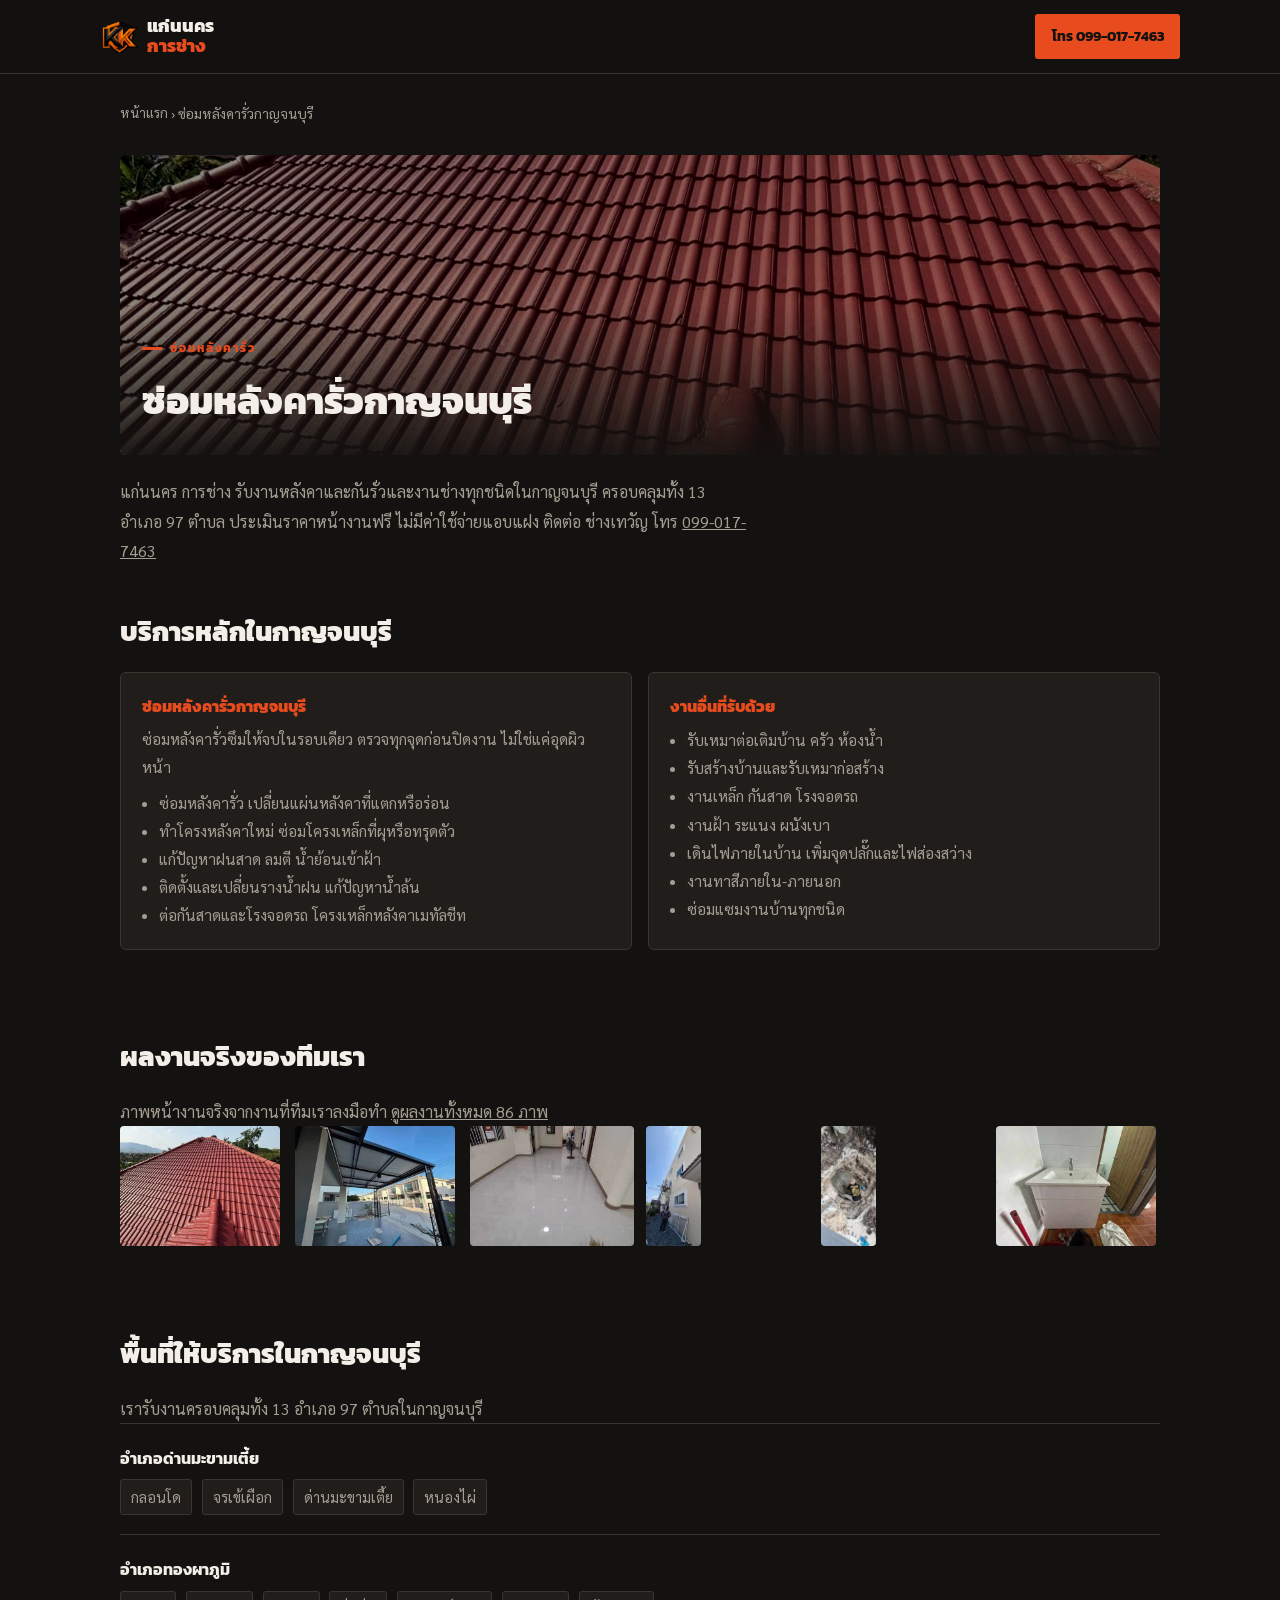
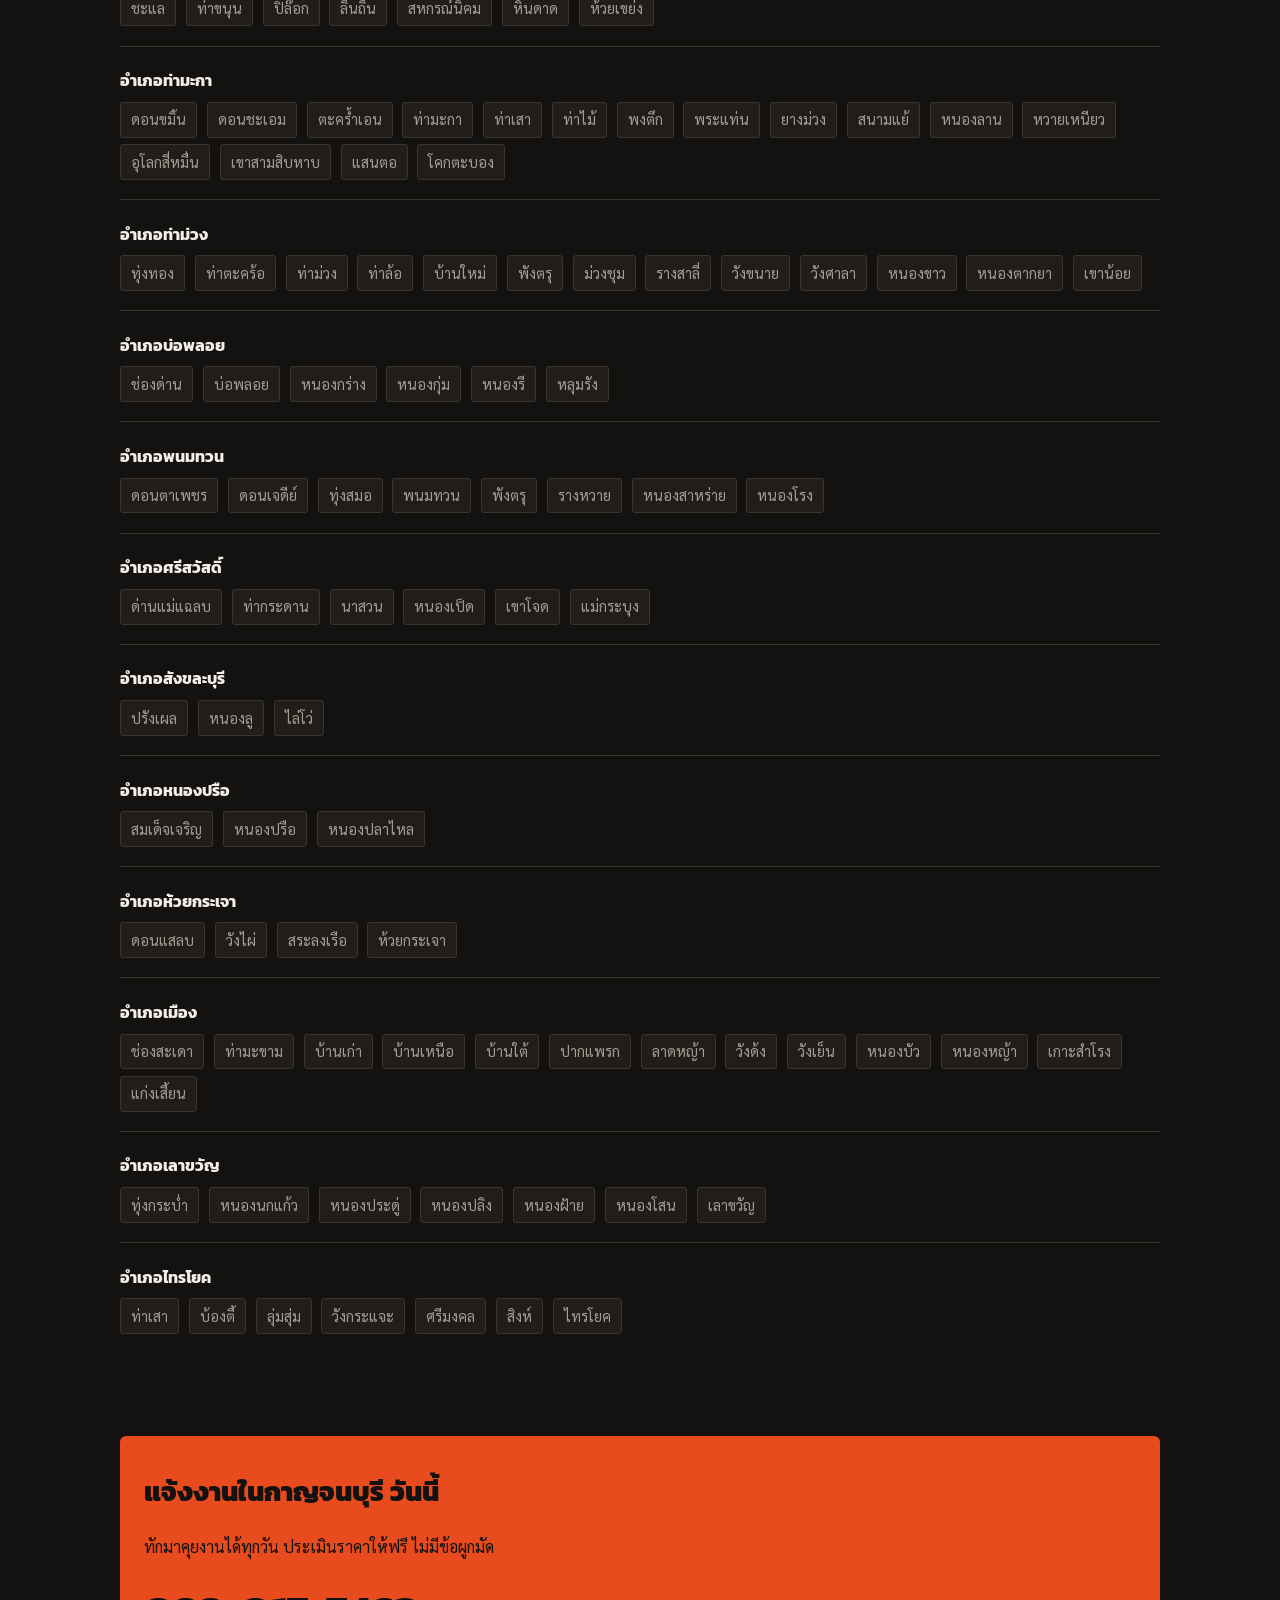
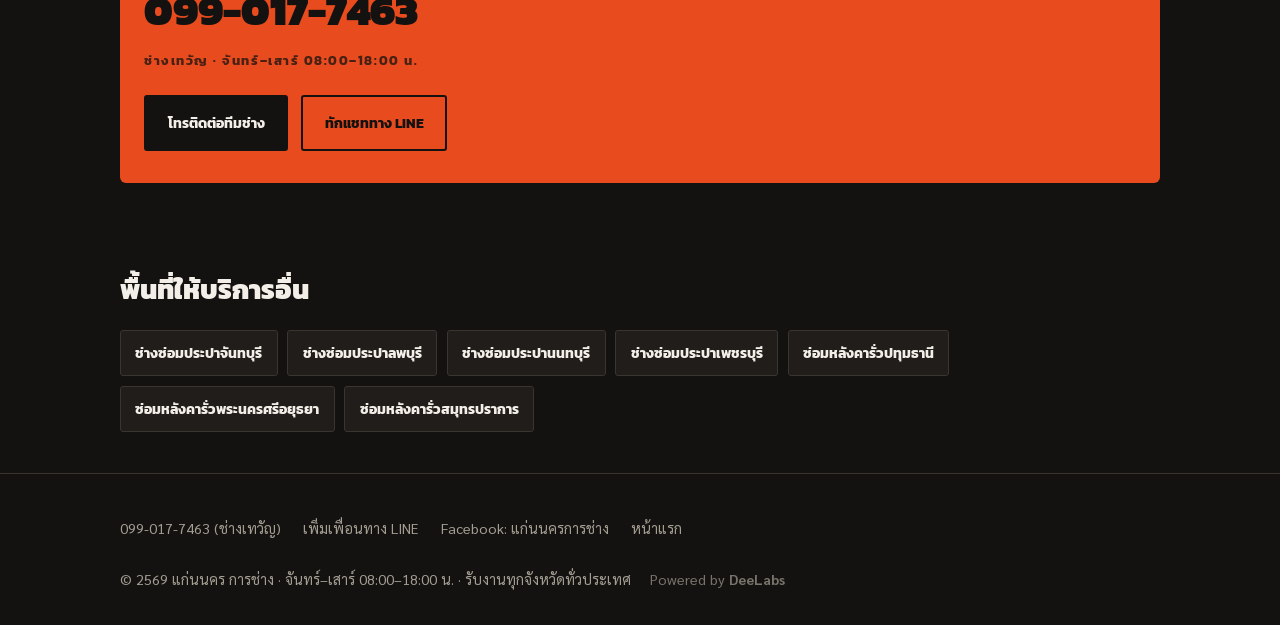
<file: kanchanaburi/index.html>
<!DOCTYPE html>
<html lang="th">
<head>
<meta charset="UTF-8">
<meta name="viewport" content="width=device-width, initial-scale=1.0">
<title>ซ่อมหลังคารั่วกาญจนบุรี — แก่นนคร การช่าง โทร 099-017-7463</title>
<meta name="description" content="ซ่อมหลังคารั่วกาญจนบุรี ครอบคลุมทั้ง 13 อำเภอ 97 ตำบล ทีมช่างมืออาชีพ ประเมินราคาหน้างานฟรี โทร 099-017-7463 (ช่างเทวัญ)">
<link rel="canonical" href="https://kaennakornkarnchang.com/kanchanaburi/">
<meta property="og:type" content="website">
<meta property="og:title" content="ซ่อมหลังคารั่วกาญจนบุรี — แก่นนคร การช่าง โทร 099-017-7463">
<meta property="og:description" content="ซ่อมหลังคารั่วกาญจนบุรี ครอบคลุมทั้ง 13 อำเภอ 97 ตำบล ทีมช่างมืออาชีพ ประเมินราคาหน้างานฟรี โทร 099-017-7463 (ช่างเทวัญ)">
<meta property="og:url" content="https://kaennakornkarnchang.com/kanchanaburi/">
<meta property="og:image" content="https://kaennakornkarnchang.com/assets/img/web/line_oa_chat_260730_124306.jpg">
<meta property="og:locale" content="th_TH">
<meta property="og:site_name" content="แก่นนคร การช่าง">
<meta name="twitter:card" content="summary_large_image">
<meta name="twitter:title" content="ซ่อมหลังคารั่วกาญจนบุรี — แก่นนคร การช่าง โทร 099-017-7463">
<meta name="twitter:description" content="ซ่อมหลังคารั่วกาญจนบุรี ครอบคลุมทั้ง 13 อำเภอ 97 ตำบล ทีมช่างมืออาชีพ ประเมินราคาหน้างานฟรี โทร 099-017-7463 (ช่างเทวัญ)">
<meta name="twitter:image" content="https://kaennakornkarnchang.com/assets/img/web/line_oa_chat_260730_124306.jpg">
<link rel="icon" type="image/png" sizes="32x32" href="../assets/logo/favicon-32.png">
<link rel="icon" type="image/png" sizes="192x192" href="../assets/logo/favicon-192.png">
<link rel="icon" type="image/png" sizes="512x512" href="../assets/logo/favicon-512.png">
<link rel="apple-touch-icon" sizes="180x180" href="../assets/logo/apple-touch-icon.png">
<meta name="theme-color" content="#e84c1e">
<link rel="preconnect" href="https://fonts.googleapis.com">
<link rel="preconnect" href="https://fonts.gstatic.com" crossorigin>
<link href="https://fonts.googleapis.com/css2?family=Kanit:wght@400;700;800;900&family=Sarabun:wght@300;400;600&display=swap" rel="stylesheet">
<link rel="stylesheet" href="../assets/css/area.css">
<script type="application/ld+json">{"@context": "https://schema.org", "@type": "BreadcrumbList", "itemListElement": [{"@type": "ListItem", "position": 1, "name": "หน้าแรก", "item": "https://kaennakornkarnchang.com/"}, {"@type": "ListItem", "position": 2, "name": "ซ่อมหลังคารั่วกาญจนบุรี", "item": "https://kaennakornkarnchang.com/kanchanaburi/"}]}</script>
<script type="application/ld+json">{"@context": "https://schema.org", "@type": "Service", "name": "ซ่อมหลังคารั่วกาญจนบุรี", "serviceType": ["ซ่อมหลังคารั่ว"], "url": "https://kaennakornkarnchang.com/kanchanaburi/", "areaServed": [{"@type": "AdministrativeArea", "name": "กาญจนบุรี"}, {"@type": "AdministrativeArea", "name": "อำเภอด่านมะขามเตี้ย"}, {"@type": "AdministrativeArea", "name": "อำเภอทองผาภูมิ"}, {"@type": "AdministrativeArea", "name": "อำเภอท่ามะกา"}, {"@type": "AdministrativeArea", "name": "อำเภอท่าม่วง"}, {"@type": "AdministrativeArea", "name": "อำเภอบ่อพลอย"}, {"@type": "AdministrativeArea", "name": "อำเภอพนมทวน"}, {"@type": "AdministrativeArea", "name": "อำเภอศรีสวัสดิ์"}, {"@type": "AdministrativeArea", "name": "อำเภอสังขละบุรี"}, {"@type": "AdministrativeArea", "name": "อำเภอหนองปรือ"}, {"@type": "AdministrativeArea", "name": "อำเภอห้วยกระเจา"}, {"@type": "AdministrativeArea", "name": "อำเภอเมือง"}, {"@type": "AdministrativeArea", "name": "อำเภอเลาขวัญ"}, {"@type": "AdministrativeArea", "name": "อำเภอไทรโยค"}], "provider": {"@type": "HomeAndConstructionBusiness", "name": "แก่นนคร การช่าง", "telephone": "+66990177463", "url": "https://kaennakornkarnchang.com/", "logo": "https://kaennakornkarnchang.com/assets/logo/logo.png", "image": "https://kaennakornkarnchang.com/assets/img/web/line_oa_chat_260730_124306.jpg", "sameAs": ["https://www.facebook.com/share/1DUG4TAhbw/?mibextid=wwXIfr", "https://line.me/ti/p/tC8r5s-Dsp"], "openingHours": "Mo-Sa 08:00-18:00"}}</script>
</head>
<body>
<header class="top"><div class="wrap top__inner">
  <a class="logo" href="../"><img class="logo__mark" src="../assets/logo/mark-96.png" width="96" height="96" alt=""><span class="logo__text">แก่นนคร<span>การช่าง</span></span></a>
  <a class="top__cta" href="tel:+66990177463">โทร 099-017-7463</a>
</div></header>
<main class="wrap">
  <nav class="crumb" aria-label="breadcrumb"><a href="../">หน้าแรก</a> › ซ่อมหลังคารั่วกาญจนบุรี</nav>
  <div class="hero">
    <img src="../assets/img/web/line_oa_chat_260730_124306.jpg" width="1400" height="1050" fetchpriority="high" alt="ผลงานจริงของทีมช่างแก่นนคร การช่าง">
    <div class="hero__text">
      <span class="eyebrow">ซ่อมหลังคารั่ว</span>
      <h1>ซ่อมหลังคารั่วกาญจนบุรี</h1>
    </div>
  </div>
  <p class="lead">แก่นนคร การช่าง รับงานหลังคาและกันรั่วและงานช่างทุกชนิดในกาญจนบุรี ครอบคลุมทั้ง 13 อำเภอ 97 ตำบล ประเมินราคาหน้างานฟรี ไม่มีค่าใช้จ่ายแอบแฝง ติดต่อ ช่างเทวัญ โทร <a href="tel:+66990177463">099-017-7463</a></p>
  <section>
    <h2>บริการหลักในกาญจนบุรี</h2>
    <div class="cards">
      <div class="card">
        <h3>ซ่อมหลังคารั่วกาญจนบุรี</h3>
        <p>ซ่อมหลังคารั่วซึมให้จบในรอบเดียว ตรวจทุกจุดก่อนปิดงาน ไม่ใช่แค่อุดผิวหน้า</p>
        <ul>
          <li>ซ่อมหลังคารั่ว เปลี่ยนแผ่นหลังคาที่แตกหรือร่อน</li>
          <li>ทำโครงหลังคาใหม่ ซ่อมโครงเหล็กที่ผุหรือทรุดตัว</li>
          <li>แก้ปัญหาฝนสาด ลมตี น้ำย้อนเข้าฝ้า</li>
          <li>ติดตั้งและเปลี่ยนรางน้ำฝน แก้ปัญหาน้ำล้น</li>
          <li>ต่อกันสาดและโรงจอดรถ โครงเหล็กหลังคาเมทัลชีท</li>
        </ul>
      </div>
      <div class="card">
        <h3>งานอื่นที่รับด้วย</h3>
        <ul>
          <li>รับเหมาต่อเติมบ้าน ครัว ห้องน้ำ</li>
          <li>รับสร้างบ้านและรับเหมาก่อสร้าง</li>
          <li>งานเหล็ก กันสาด โรงจอดรถ</li>
          <li>งานฝ้า ระแนง ผนังเบา</li>
          <li>เดินไฟภายในบ้าน เพิ่มจุดปลั๊กและไฟส่องสว่าง</li>
          <li>งานทาสีภายใน-ภายนอก</li>
          <li>ซ่อมแซมงานบ้านทุกชนิด</li>
        </ul>
      </div>
    </div>
  </section>
  <section>
    <h2>ผลงานจริงของทีมเรา</h2>
    <p class="lead" style="margin-top:0">ภาพหน้างานจริงจากงานที่ทีมเราลงมือทำ <a href="../#gallery">ดูผลงานทั้งหมด 86 ภาพ</a></p>
    <div class="strip">
      <img src="../assets/img/thumb/line_oa_chat_260730_124306.jpg" loading="lazy" alt="งานมุงหลังคากระเบื้อง">
      <img src="../assets/img/thumb/line_oa_chat_260730_124328.jpg" loading="lazy" alt="งานกันสาดโครงเหล็กและโรงจอดรถ">
      <img src="../assets/img/thumb/line_oa_chat_260730_124516.jpg" loading="lazy" alt="งานปูกระเบื้องพื้นภายในบ้าน">
      <img src="../assets/img/thumb/line_oa_chat_260730_124406.jpg" loading="lazy" alt="งานทาสีผนังภายนอกอาคาร">
      <img src="../assets/img/thumb/line_oa_chat_260730_124446.jpg" loading="lazy" alt="งานวางท่อระบบถังบำบัด">
      <img src="../assets/img/thumb/line_oa_chat_260730_124543.jpg" loading="lazy" alt="งานติดตั้งสุขภัณฑ์ในห้องน้ำ">
    </div>
  </section>
  <section>
    <h2>พื้นที่ให้บริการในกาญจนบุรี</h2>
    <p class="lead" style="margin-top:0">เรารับงานครอบคลุมทั้ง 13 อำเภอ 97 ตำบลในกาญจนบุรี</p>
    <div class="amphoe">
      <h3>อำเภอด่านมะขามเตี้ย</h3>
      <ul class="tambon">
        <li>กลอนโด</li>
        <li>จรเข้เผือก</li>
        <li>ด่านมะขามเตี้ย</li>
        <li>หนองไผ่</li>
      </ul>
    </div>
    <div class="amphoe">
      <h3>อำเภอทองผาภูมิ</h3>
      <ul class="tambon">
        <li>ชะแล</li>
        <li>ท่าขนุน</li>
        <li>ปิล๊อก</li>
        <li>ลิ่นถิ่น</li>
        <li>สหกรณ์นิคม</li>
        <li>หินดาด</li>
        <li>ห้วยเขย่ง</li>
      </ul>
    </div>
    <div class="amphoe">
      <h3>อำเภอท่ามะกา</h3>
      <ul class="tambon">
        <li>ดอนขมิ้น</li>
        <li>ดอนชะเอม</li>
        <li>ตะคร้ำเอน</li>
        <li>ท่ามะกา</li>
        <li>ท่าเสา</li>
        <li>ท่าไม้</li>
        <li>พงตึก</li>
        <li>พระแท่น</li>
        <li>ยางม่วง</li>
        <li>สนามแย้</li>
        <li>หนองลาน</li>
        <li>หวายเหนียว</li>
        <li>อุโลกสี่หมื่น</li>
        <li>เขาสามสิบหาบ</li>
        <li>แสนตอ</li>
        <li>โคกตะบอง</li>
      </ul>
    </div>
    <div class="amphoe">
      <h3>อำเภอท่าม่วง</h3>
      <ul class="tambon">
        <li>ทุ่งทอง</li>
        <li>ท่าตะคร้อ</li>
        <li>ท่าม่วง</li>
        <li>ท่าล้อ</li>
        <li>บ้านใหม่</li>
        <li>พังตรุ</li>
        <li>ม่วงชุม</li>
        <li>รางสาลี่</li>
        <li>วังขนาย</li>
        <li>วังศาลา</li>
        <li>หนองขาว</li>
        <li>หนองตากยา</li>
        <li>เขาน้อย</li>
      </ul>
    </div>
    <div class="amphoe">
      <h3>อำเภอบ่อพลอย</h3>
      <ul class="tambon">
        <li>ช่องด่าน</li>
        <li>บ่อพลอย</li>
        <li>หนองกร่าง</li>
        <li>หนองกุ่ม</li>
        <li>หนองรี</li>
        <li>หลุมรัง</li>
      </ul>
    </div>
    <div class="amphoe">
      <h3>อำเภอพนมทวน</h3>
      <ul class="tambon">
        <li>ดอนตาเพชร</li>
        <li>ดอนเจดีย์</li>
        <li>ทุ่งสมอ</li>
        <li>พนมทวน</li>
        <li>พังตรุ</li>
        <li>รางหวาย</li>
        <li>หนองสาหร่าย</li>
        <li>หนองโรง</li>
      </ul>
    </div>
    <div class="amphoe">
      <h3>อำเภอศรีสวัสดิ์</h3>
      <ul class="tambon">
        <li>ด่านแม่แฉลบ</li>
        <li>ท่ากระดาน</li>
        <li>นาสวน</li>
        <li>หนองเป็ด</li>
        <li>เขาโจด</li>
        <li>แม่กระบุง</li>
      </ul>
    </div>
    <div class="amphoe">
      <h3>อำเภอสังขละบุรี</h3>
      <ul class="tambon">
        <li>ปรังเผล</li>
        <li>หนองลู</li>
        <li>ไล่โว่</li>
      </ul>
    </div>
    <div class="amphoe">
      <h3>อำเภอหนองปรือ</h3>
      <ul class="tambon">
        <li>สมเด็จเจริญ</li>
        <li>หนองปรือ</li>
        <li>หนองปลาไหล</li>
      </ul>
    </div>
    <div class="amphoe">
      <h3>อำเภอห้วยกระเจา</h3>
      <ul class="tambon">
        <li>ดอนแสลบ</li>
        <li>วังไผ่</li>
        <li>สระลงเรือ</li>
        <li>ห้วยกระเจา</li>
      </ul>
    </div>
    <div class="amphoe">
      <h3>อำเภอเมือง</h3>
      <ul class="tambon">
        <li>ช่องสะเดา</li>
        <li>ท่ามะขาม</li>
        <li>บ้านเก่า</li>
        <li>บ้านเหนือ</li>
        <li>บ้านใต้</li>
        <li>ปากแพรก</li>
        <li>ลาดหญ้า</li>
        <li>วังด้ง</li>
        <li>วังเย็น</li>
        <li>หนองบัว</li>
        <li>หนองหญ้า</li>
        <li>เกาะสำโรง</li>
        <li>แก่งเสี้ยน</li>
      </ul>
    </div>
    <div class="amphoe">
      <h3>อำเภอเลาขวัญ</h3>
      <ul class="tambon">
        <li>ทุ่งกระบ่ำ</li>
        <li>หนองนกแก้ว</li>
        <li>หนองประดู่</li>
        <li>หนองปลิง</li>
        <li>หนองฝ้าย</li>
        <li>หนองโสน</li>
        <li>เลาขวัญ</li>
      </ul>
    </div>
    <div class="amphoe">
      <h3>อำเภอไทรโยค</h3>
      <ul class="tambon">
        <li>ท่าเสา</li>
        <li>บ้องตี้</li>
        <li>ลุ่มสุ่ม</li>
        <li>วังกระแจะ</li>
        <li>ศรีมงคล</li>
        <li>สิงห์</li>
        <li>ไทรโยค</li>
      </ul>
    </div>
  </section>
  <section>
    <div class="contact">
      <h2>แจ้งงานในกาญจนบุรี วันนี้</h2>
      <p>ทักมาคุยงานได้ทุกวัน ประเมินราคาให้ฟรี ไม่มีข้อผูกมัด</p>
      <a class="phone" href="tel:+66990177463">099-017-7463</a>
      <div class="sub">ช่างเทวัญ · จันทร์–เสาร์ 08:00–18:00 น.</div>
      <div class="btns">
        <a class="btn btn--solid" href="tel:+66990177463">โทรติดต่อทีมช่าง</a>
        <a class="btn btn--ghost" href="https://line.me/ti/p/tC8r5s-Dsp" target="_blank" rel="noopener">ทักแชททาง LINE</a>
      </div>
    </div>
  </section>
  <section>
    <h2>พื้นที่ให้บริการอื่น</h2>
    <ul class="links">
      <li><a href="../chanthaburi/">ช่างซ่อมประปาจันทบุรี</a></li>
      <li><a href="../lopburi/">ช่างซ่อมประปาลพบุรี</a></li>
      <li><a href="../nonthaburi/">ช่างซ่อมประปานนทบุรี</a></li>
      <li><a href="../phetchaburi/">ช่างซ่อมประปาเพชรบุรี</a></li>
      <li><a href="../pathumthani/">ซ่อมหลังคารั่วปทุมธานี</a></li>
      <li><a href="../ayutthaya/">ซ่อมหลังคารั่วพระนครศรีอยุธยา</a></li>
      <li><a href="../samutprakan/">ซ่อมหลังคารั่วสมุทรปราการ</a></li>
    </ul>
  </section>
</main>
<footer><div class="wrap">
  <div class="foot-row">
    <a href="tel:+66990177463">099-017-7463 (ช่างเทวัญ)</a>
    <a href="https://line.me/ti/p/tC8r5s-Dsp" target="_blank" rel="noopener">เพิ่มเพื่อนทาง LINE</a>
    <a href="https://www.facebook.com/share/1DUG4TAhbw/?mibextid=wwXIfr" target="_blank" rel="noopener">Facebook: แก่นนครการช่าง</a>
    <a href="../">หน้าแรก</a>
  </div>
  <div class="foot-bottom">
    <span>© 2569 แก่นนคร การช่าง · จันทร์–เสาร์ 08:00–18:00 น. · รับงานทุกจังหวัดทั่วประเทศ</span>
    <a class="deelabs-badge" href="https://deelabs.co/?utm_source=badge&amp;utm_medium=referral&amp;utm_campaign=kaennakhon-karnchang" target="_blank" rel="noopener noreferrer">Powered by <b>DeeLabs</b></a>
  </div>
</div></footer>
</body>
</html>
</file>
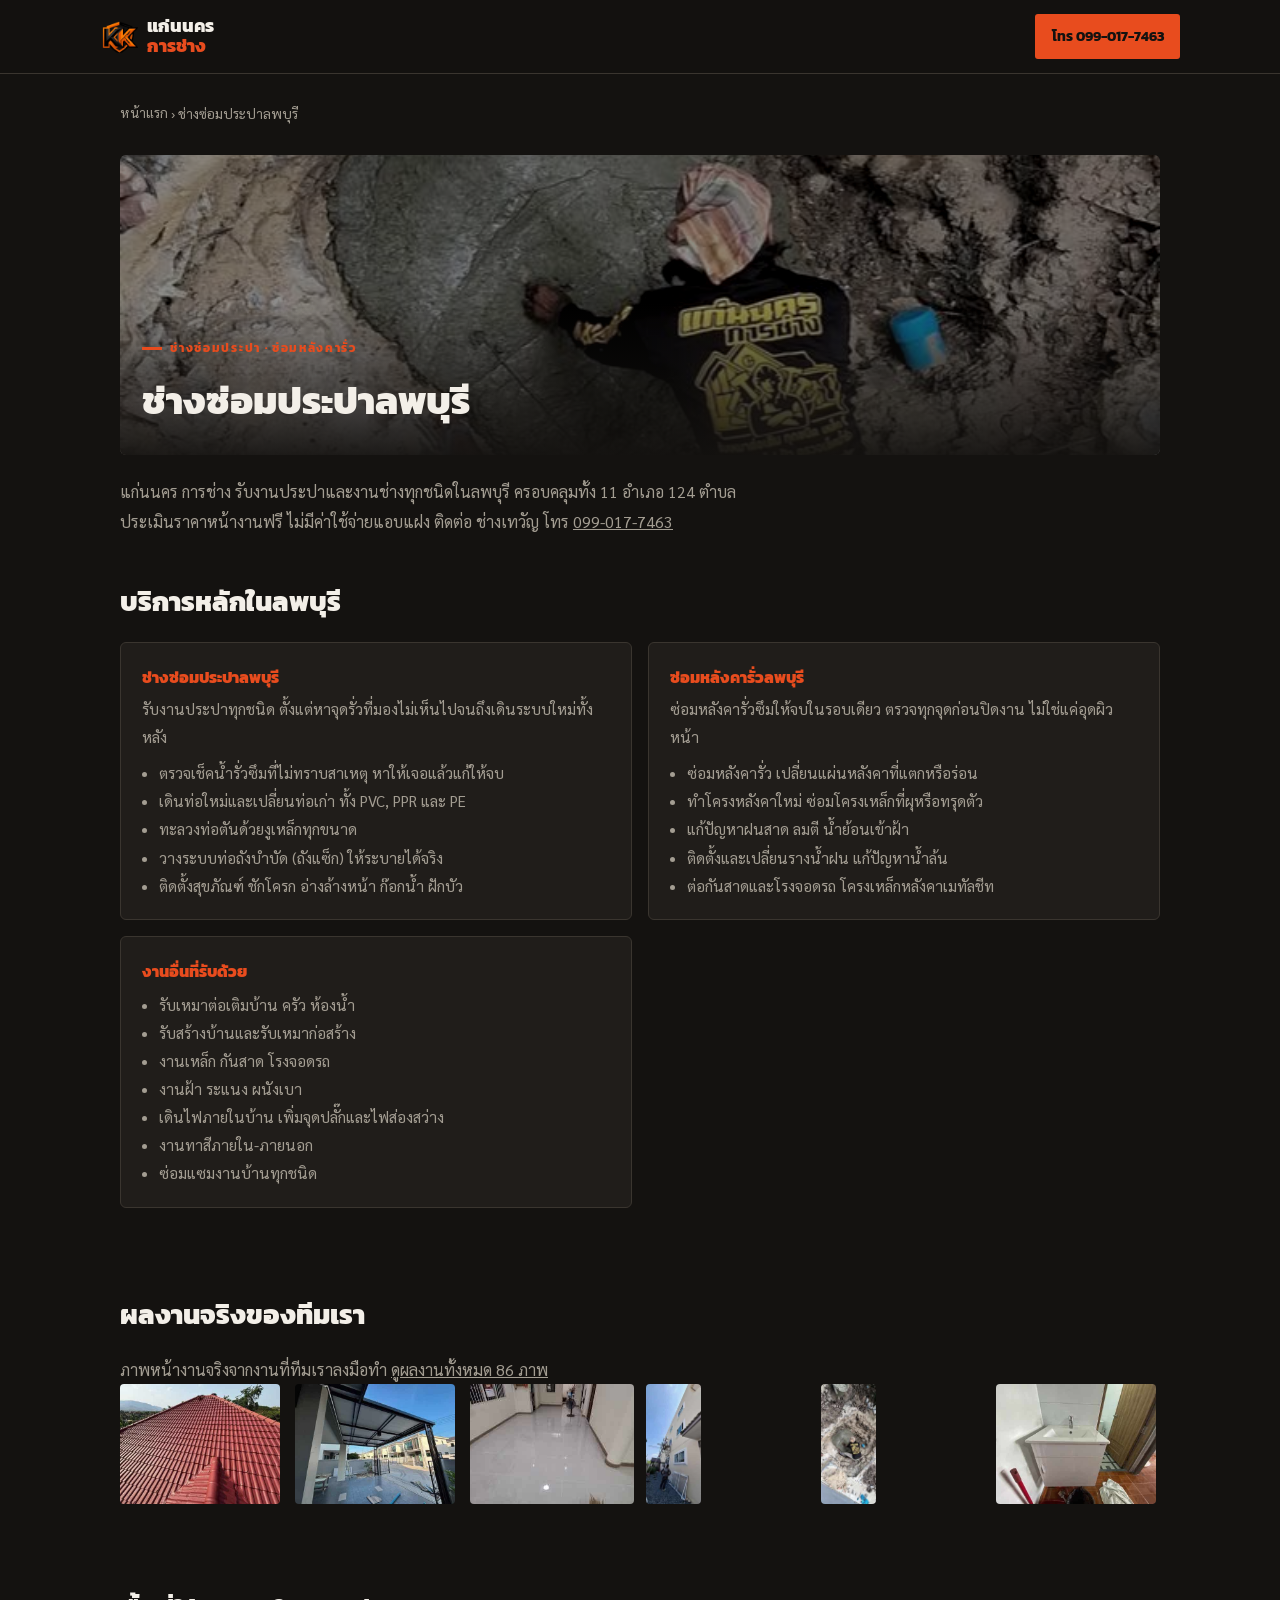
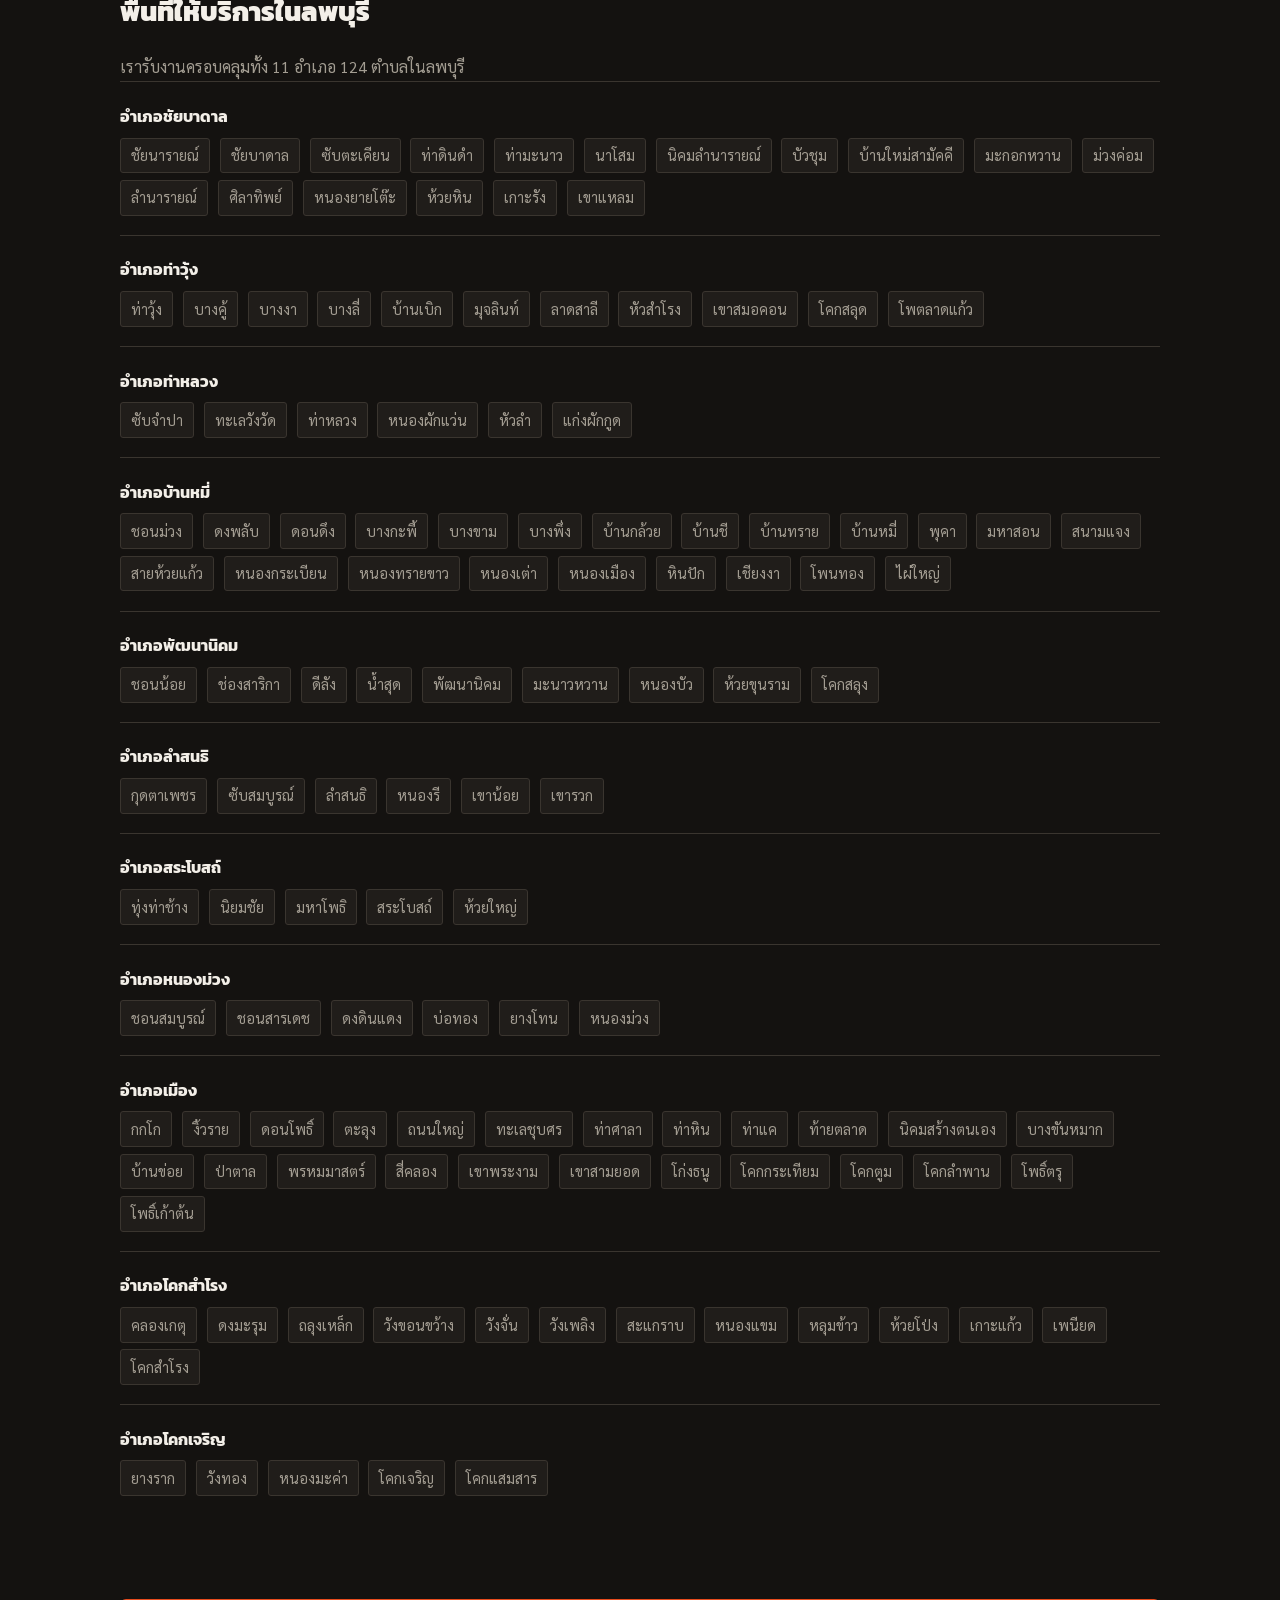
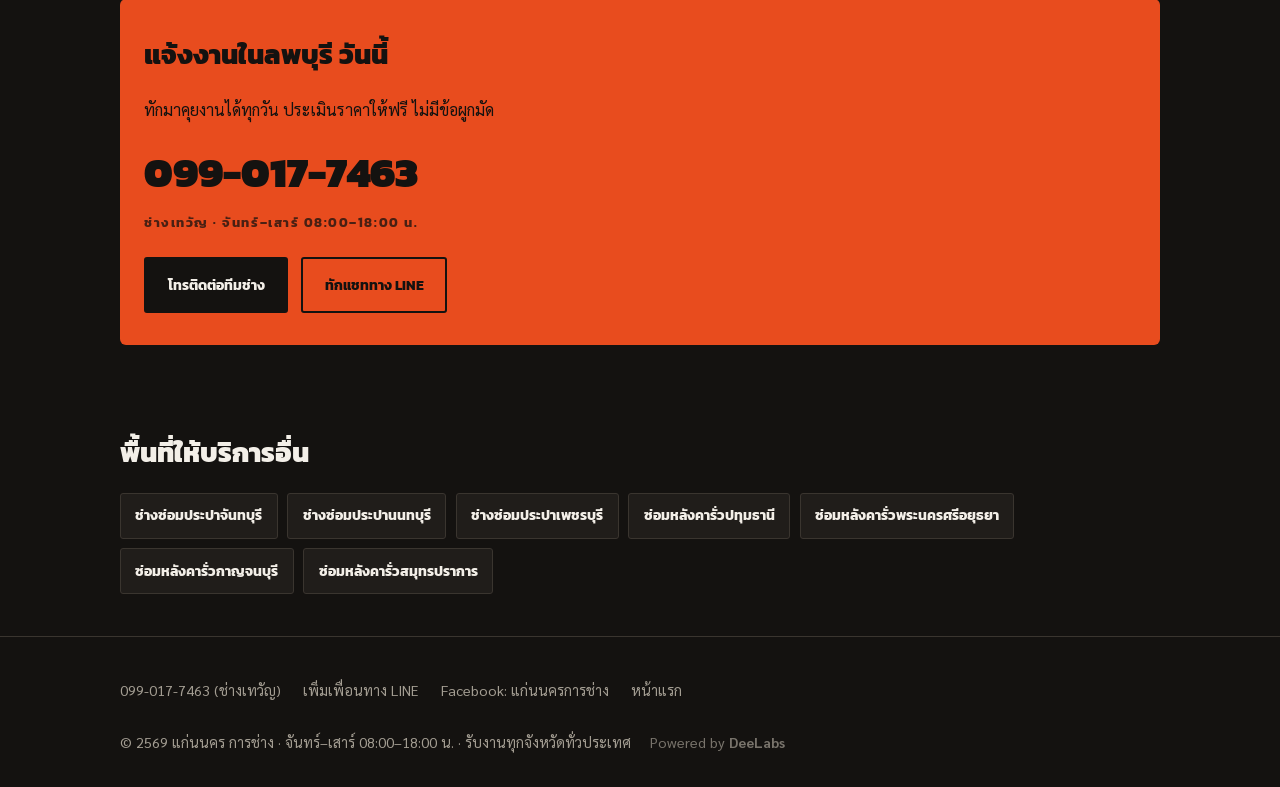
<file: lopburi/index.html>
<!DOCTYPE html>
<html lang="th">
<head>
<meta charset="UTF-8">
<meta name="viewport" content="width=device-width, initial-scale=1.0">
<title>ช่างซ่อมประปาลพบุรี — แก่นนคร การช่าง โทร 099-017-7463</title>
<meta name="description" content="ช่างซ่อมประปาลพบุรี ครอบคลุมทั้ง 11 อำเภอ 124 ตำบล ทีมช่างมืออาชีพ ประเมินราคาหน้างานฟรี โทร 099-017-7463 (ช่างเทวัญ)">
<link rel="canonical" href="https://kaennakornkarnchang.com/lopburi/">
<meta property="og:type" content="website">
<meta property="og:title" content="ช่างซ่อมประปาลพบุรี — แก่นนคร การช่าง โทร 099-017-7463">
<meta property="og:description" content="ช่างซ่อมประปาลพบุรี ครอบคลุมทั้ง 11 อำเภอ 124 ตำบล ทีมช่างมืออาชีพ ประเมินราคาหน้างานฟรี โทร 099-017-7463 (ช่างเทวัญ)">
<meta property="og:url" content="https://kaennakornkarnchang.com/lopburi/">
<meta property="og:image" content="https://kaennakornkarnchang.com/assets/img/web/line_oa_chat_260730_124446.jpg">
<meta property="og:locale" content="th_TH">
<meta property="og:site_name" content="แก่นนคร การช่าง">
<meta name="twitter:card" content="summary_large_image">
<meta name="twitter:title" content="ช่างซ่อมประปาลพบุรี — แก่นนคร การช่าง โทร 099-017-7463">
<meta name="twitter:description" content="ช่างซ่อมประปาลพบุรี ครอบคลุมทั้ง 11 อำเภอ 124 ตำบล ทีมช่างมืออาชีพ ประเมินราคาหน้างานฟรี โทร 099-017-7463 (ช่างเทวัญ)">
<meta name="twitter:image" content="https://kaennakornkarnchang.com/assets/img/web/line_oa_chat_260730_124446.jpg">
<link rel="icon" type="image/png" sizes="32x32" href="../assets/logo/favicon-32.png">
<link rel="icon" type="image/png" sizes="192x192" href="../assets/logo/favicon-192.png">
<link rel="icon" type="image/png" sizes="512x512" href="../assets/logo/favicon-512.png">
<link rel="apple-touch-icon" sizes="180x180" href="../assets/logo/apple-touch-icon.png">
<meta name="theme-color" content="#e84c1e">
<link rel="preconnect" href="https://fonts.googleapis.com">
<link rel="preconnect" href="https://fonts.gstatic.com" crossorigin>
<link href="https://fonts.googleapis.com/css2?family=Kanit:wght@400;700;800;900&family=Sarabun:wght@300;400;600&display=swap" rel="stylesheet">
<link rel="stylesheet" href="../assets/css/area.css">
<script type="application/ld+json">{"@context": "https://schema.org", "@type": "BreadcrumbList", "itemListElement": [{"@type": "ListItem", "position": 1, "name": "หน้าแรก", "item": "https://kaennakornkarnchang.com/"}, {"@type": "ListItem", "position": 2, "name": "ช่างซ่อมประปาลพบุรี", "item": "https://kaennakornkarnchang.com/lopburi/"}]}</script>
<script type="application/ld+json">{"@context": "https://schema.org", "@type": "Service", "name": "ช่างซ่อมประปาลพบุรี", "serviceType": ["ช่างซ่อมประปา", "ซ่อมหลังคารั่ว"], "url": "https://kaennakornkarnchang.com/lopburi/", "areaServed": [{"@type": "AdministrativeArea", "name": "ลพบุรี"}, {"@type": "AdministrativeArea", "name": "อำเภอชัยบาดาล"}, {"@type": "AdministrativeArea", "name": "อำเภอท่าวุ้ง"}, {"@type": "AdministrativeArea", "name": "อำเภอท่าหลวง"}, {"@type": "AdministrativeArea", "name": "อำเภอบ้านหมี่"}, {"@type": "AdministrativeArea", "name": "อำเภอพัฒนานิคม"}, {"@type": "AdministrativeArea", "name": "อำเภอลำสนธิ"}, {"@type": "AdministrativeArea", "name": "อำเภอสระโบสถ์"}, {"@type": "AdministrativeArea", "name": "อำเภอหนองม่วง"}, {"@type": "AdministrativeArea", "name": "อำเภอเมือง"}, {"@type": "AdministrativeArea", "name": "อำเภอโคกสำโรง"}, {"@type": "AdministrativeArea", "name": "อำเภอโคกเจริญ"}], "provider": {"@type": "HomeAndConstructionBusiness", "name": "แก่นนคร การช่าง", "telephone": "+66990177463", "url": "https://kaennakornkarnchang.com/", "logo": "https://kaennakornkarnchang.com/assets/logo/logo.png", "image": "https://kaennakornkarnchang.com/assets/img/web/line_oa_chat_260730_124446.jpg", "sameAs": ["https://www.facebook.com/share/1DUG4TAhbw/?mibextid=wwXIfr", "https://line.me/ti/p/tC8r5s-Dsp"], "openingHours": "Mo-Sa 08:00-18:00"}}</script>
</head>
<body>
<header class="top"><div class="wrap top__inner">
  <a class="logo" href="../"><img class="logo__mark" src="../assets/logo/mark-96.png" width="96" height="96" alt=""><span class="logo__text">แก่นนคร<span>การช่าง</span></span></a>
  <a class="top__cta" href="tel:+66990177463">โทร 099-017-7463</a>
</div></header>
<main class="wrap">
  <nav class="crumb" aria-label="breadcrumb"><a href="../">หน้าแรก</a> › ช่างซ่อมประปาลพบุรี</nav>
  <div class="hero">
    <img src="../assets/img/web/line_oa_chat_260730_124446.jpg" width="1400" height="1050" fetchpriority="high" alt="ผลงานจริงของทีมช่างแก่นนคร การช่าง">
    <div class="hero__text">
      <span class="eyebrow">ช่างซ่อมประปา · ซ่อมหลังคารั่ว</span>
      <h1>ช่างซ่อมประปาลพบุรี</h1>
    </div>
  </div>
  <p class="lead">แก่นนคร การช่าง รับงานประปาและงานช่างทุกชนิดในลพบุรี ครอบคลุมทั้ง 11 อำเภอ 124 ตำบล ประเมินราคาหน้างานฟรี ไม่มีค่าใช้จ่ายแอบแฝง ติดต่อ ช่างเทวัญ โทร <a href="tel:+66990177463">099-017-7463</a></p>
  <section>
    <h2>บริการหลักในลพบุรี</h2>
    <div class="cards">
      <div class="card">
        <h3>ช่างซ่อมประปาลพบุรี</h3>
        <p>รับงานประปาทุกชนิด ตั้งแต่หาจุดรั่วที่มองไม่เห็นไปจนถึงเดินระบบใหม่ทั้งหลัง</p>
        <ul>
          <li>ตรวจเช็คน้ำรั่วซึมที่ไม่ทราบสาเหตุ หาให้เจอแล้วแก้ให้จบ</li>
          <li>เดินท่อใหม่และเปลี่ยนท่อเก่า ทั้ง PVC, PPR และ PE</li>
          <li>ทะลวงท่อตันด้วยงูเหล็กทุกขนาด</li>
          <li>วางระบบท่อถังบำบัด (ถังแซ็ก) ให้ระบายได้จริง</li>
          <li>ติดตั้งสุขภัณฑ์ ชักโครก อ่างล้างหน้า ก๊อกน้ำ ฝักบัว</li>
        </ul>
      </div>
      <div class="card">
        <h3>ซ่อมหลังคารั่วลพบุรี</h3>
        <p>ซ่อมหลังคารั่วซึมให้จบในรอบเดียว ตรวจทุกจุดก่อนปิดงาน ไม่ใช่แค่อุดผิวหน้า</p>
        <ul>
          <li>ซ่อมหลังคารั่ว เปลี่ยนแผ่นหลังคาที่แตกหรือร่อน</li>
          <li>ทำโครงหลังคาใหม่ ซ่อมโครงเหล็กที่ผุหรือทรุดตัว</li>
          <li>แก้ปัญหาฝนสาด ลมตี น้ำย้อนเข้าฝ้า</li>
          <li>ติดตั้งและเปลี่ยนรางน้ำฝน แก้ปัญหาน้ำล้น</li>
          <li>ต่อกันสาดและโรงจอดรถ โครงเหล็กหลังคาเมทัลชีท</li>
        </ul>
      </div>
      <div class="card">
        <h3>งานอื่นที่รับด้วย</h3>
        <ul>
          <li>รับเหมาต่อเติมบ้าน ครัว ห้องน้ำ</li>
          <li>รับสร้างบ้านและรับเหมาก่อสร้าง</li>
          <li>งานเหล็ก กันสาด โรงจอดรถ</li>
          <li>งานฝ้า ระแนง ผนังเบา</li>
          <li>เดินไฟภายในบ้าน เพิ่มจุดปลั๊กและไฟส่องสว่าง</li>
          <li>งานทาสีภายใน-ภายนอก</li>
          <li>ซ่อมแซมงานบ้านทุกชนิด</li>
        </ul>
      </div>
    </div>
  </section>
  <section>
    <h2>ผลงานจริงของทีมเรา</h2>
    <p class="lead" style="margin-top:0">ภาพหน้างานจริงจากงานที่ทีมเราลงมือทำ <a href="../#gallery">ดูผลงานทั้งหมด 86 ภาพ</a></p>
    <div class="strip">
      <img src="../assets/img/thumb/line_oa_chat_260730_124306.jpg" loading="lazy" alt="งานมุงหลังคากระเบื้อง">
      <img src="../assets/img/thumb/line_oa_chat_260730_124328.jpg" loading="lazy" alt="งานกันสาดโครงเหล็กและโรงจอดรถ">
      <img src="../assets/img/thumb/line_oa_chat_260730_124516.jpg" loading="lazy" alt="งานปูกระเบื้องพื้นภายในบ้าน">
      <img src="../assets/img/thumb/line_oa_chat_260730_124406.jpg" loading="lazy" alt="งานทาสีผนังภายนอกอาคาร">
      <img src="../assets/img/thumb/line_oa_chat_260730_124446.jpg" loading="lazy" alt="งานวางท่อระบบถังบำบัด">
      <img src="../assets/img/thumb/line_oa_chat_260730_124543.jpg" loading="lazy" alt="งานติดตั้งสุขภัณฑ์ในห้องน้ำ">
    </div>
  </section>
  <section>
    <h2>พื้นที่ให้บริการในลพบุรี</h2>
    <p class="lead" style="margin-top:0">เรารับงานครอบคลุมทั้ง 11 อำเภอ 124 ตำบลในลพบุรี</p>
    <div class="amphoe">
      <h3>อำเภอชัยบาดาล</h3>
      <ul class="tambon">
        <li>ชัยนารายณ์</li>
        <li>ชัยบาดาล</li>
        <li>ซับตะเคียน</li>
        <li>ท่าดินดำ</li>
        <li>ท่ามะนาว</li>
        <li>นาโสม</li>
        <li>นิคมลำนารายณ์</li>
        <li>บัวชุม</li>
        <li>บ้านใหม่สามัคคี</li>
        <li>มะกอกหวาน</li>
        <li>ม่วงค่อม</li>
        <li>ลำนารายณ์</li>
        <li>ศิลาทิพย์</li>
        <li>หนองยายโต๊ะ</li>
        <li>ห้วยหิน</li>
        <li>เกาะรัง</li>
        <li>เขาแหลม</li>
      </ul>
    </div>
    <div class="amphoe">
      <h3>อำเภอท่าวุ้ง</h3>
      <ul class="tambon">
        <li>ท่าวุ้ง</li>
        <li>บางคู้</li>
        <li>บางงา</li>
        <li>บางลี่</li>
        <li>บ้านเบิก</li>
        <li>มุจลินท์</li>
        <li>ลาดสาลี</li>
        <li>หัวสำโรง</li>
        <li>เขาสมอคอน</li>
        <li>โคกสลุด</li>
        <li>โพตลาดแก้ว</li>
      </ul>
    </div>
    <div class="amphoe">
      <h3>อำเภอท่าหลวง</h3>
      <ul class="tambon">
        <li>ซับจำปา</li>
        <li>ทะเลวังวัด</li>
        <li>ท่าหลวง</li>
        <li>หนองผักแว่น</li>
        <li>หัวลำ</li>
        <li>แก่งผักกูด</li>
      </ul>
    </div>
    <div class="amphoe">
      <h3>อำเภอบ้านหมี่</h3>
      <ul class="tambon">
        <li>ชอนม่วง</li>
        <li>ดงพลับ</li>
        <li>ดอนดึง</li>
        <li>บางกะพี้</li>
        <li>บางขาม</li>
        <li>บางพึ่ง</li>
        <li>บ้านกล้วย</li>
        <li>บ้านชี</li>
        <li>บ้านทราย</li>
        <li>บ้านหมี่</li>
        <li>พุคา</li>
        <li>มหาสอน</li>
        <li>สนามแจง</li>
        <li>สายห้วยแก้ว</li>
        <li>หนองกระเบียน</li>
        <li>หนองทรายขาว</li>
        <li>หนองเต่า</li>
        <li>หนองเมือง</li>
        <li>หินปัก</li>
        <li>เชียงงา</li>
        <li>โพนทอง</li>
        <li>ไผ่ใหญ่</li>
      </ul>
    </div>
    <div class="amphoe">
      <h3>อำเภอพัฒนานิคม</h3>
      <ul class="tambon">
        <li>ชอนน้อย</li>
        <li>ช่องสาริกา</li>
        <li>ดีลัง</li>
        <li>น้ำสุด</li>
        <li>พัฒนานิคม</li>
        <li>มะนาวหวาน</li>
        <li>หนองบัว</li>
        <li>ห้วยขุนราม</li>
        <li>โคกสลุง</li>
      </ul>
    </div>
    <div class="amphoe">
      <h3>อำเภอลำสนธิ</h3>
      <ul class="tambon">
        <li>กุดตาเพชร</li>
        <li>ซับสมบูรณ์</li>
        <li>ลำสนธิ</li>
        <li>หนองรี</li>
        <li>เขาน้อย</li>
        <li>เขารวก</li>
      </ul>
    </div>
    <div class="amphoe">
      <h3>อำเภอสระโบสถ์</h3>
      <ul class="tambon">
        <li>ทุ่งท่าช้าง</li>
        <li>นิยมชัย</li>
        <li>มหาโพธิ</li>
        <li>สระโบสถ์</li>
        <li>ห้วยใหญ่</li>
      </ul>
    </div>
    <div class="amphoe">
      <h3>อำเภอหนองม่วง</h3>
      <ul class="tambon">
        <li>ชอนสมบูรณ์</li>
        <li>ชอนสารเดช</li>
        <li>ดงดินแดง</li>
        <li>บ่อทอง</li>
        <li>ยางโทน</li>
        <li>หนองม่วง</li>
      </ul>
    </div>
    <div class="amphoe">
      <h3>อำเภอเมือง</h3>
      <ul class="tambon">
        <li>กกโก</li>
        <li>งิ้วราย</li>
        <li>ดอนโพธิ์</li>
        <li>ตะลุง</li>
        <li>ถนนใหญ่</li>
        <li>ทะเลชุบศร</li>
        <li>ท่าศาลา</li>
        <li>ท่าหิน</li>
        <li>ท่าแค</li>
        <li>ท้ายตลาด</li>
        <li>นิคมสร้างตนเอง</li>
        <li>บางขันหมาก</li>
        <li>บ้านข่อย</li>
        <li>ป่าตาล</li>
        <li>พรหมมาสตร์</li>
        <li>สี่คลอง</li>
        <li>เขาพระงาม</li>
        <li>เขาสามยอด</li>
        <li>โก่งธนู</li>
        <li>โคกกระเทียม</li>
        <li>โคกตูม</li>
        <li>โคกลำพาน</li>
        <li>โพธิ์ตรุ</li>
        <li>โพธิ์เก้าต้น</li>
      </ul>
    </div>
    <div class="amphoe">
      <h3>อำเภอโคกสำโรง</h3>
      <ul class="tambon">
        <li>คลองเกตุ</li>
        <li>ดงมะรุม</li>
        <li>ถลุงเหล็ก</li>
        <li>วังขอนขว้าง</li>
        <li>วังจั่น</li>
        <li>วังเพลิง</li>
        <li>สะแกราบ</li>
        <li>หนองแขม</li>
        <li>หลุมข้าว</li>
        <li>ห้วยโป่ง</li>
        <li>เกาะแก้ว</li>
        <li>เพนียด</li>
        <li>โคกสำโรง</li>
      </ul>
    </div>
    <div class="amphoe">
      <h3>อำเภอโคกเจริญ</h3>
      <ul class="tambon">
        <li>ยางราก</li>
        <li>วังทอง</li>
        <li>หนองมะค่า</li>
        <li>โคกเจริญ</li>
        <li>โคกแสมสาร</li>
      </ul>
    </div>
  </section>
  <section>
    <div class="contact">
      <h2>แจ้งงานในลพบุรี วันนี้</h2>
      <p>ทักมาคุยงานได้ทุกวัน ประเมินราคาให้ฟรี ไม่มีข้อผูกมัด</p>
      <a class="phone" href="tel:+66990177463">099-017-7463</a>
      <div class="sub">ช่างเทวัญ · จันทร์–เสาร์ 08:00–18:00 น.</div>
      <div class="btns">
        <a class="btn btn--solid" href="tel:+66990177463">โทรติดต่อทีมช่าง</a>
        <a class="btn btn--ghost" href="https://line.me/ti/p/tC8r5s-Dsp" target="_blank" rel="noopener">ทักแชททาง LINE</a>
      </div>
    </div>
  </section>
  <section>
    <h2>พื้นที่ให้บริการอื่น</h2>
    <ul class="links">
      <li><a href="../chanthaburi/">ช่างซ่อมประปาจันทบุรี</a></li>
      <li><a href="../nonthaburi/">ช่างซ่อมประปานนทบุรี</a></li>
      <li><a href="../phetchaburi/">ช่างซ่อมประปาเพชรบุรี</a></li>
      <li><a href="../pathumthani/">ซ่อมหลังคารั่วปทุมธานี</a></li>
      <li><a href="../ayutthaya/">ซ่อมหลังคารั่วพระนครศรีอยุธยา</a></li>
      <li><a href="../kanchanaburi/">ซ่อมหลังคารั่วกาญจนบุรี</a></li>
      <li><a href="../samutprakan/">ซ่อมหลังคารั่วสมุทรปราการ</a></li>
    </ul>
  </section>
</main>
<footer><div class="wrap">
  <div class="foot-row">
    <a href="tel:+66990177463">099-017-7463 (ช่างเทวัญ)</a>
    <a href="https://line.me/ti/p/tC8r5s-Dsp" target="_blank" rel="noopener">เพิ่มเพื่อนทาง LINE</a>
    <a href="https://www.facebook.com/share/1DUG4TAhbw/?mibextid=wwXIfr" target="_blank" rel="noopener">Facebook: แก่นนครการช่าง</a>
    <a href="../">หน้าแรก</a>
  </div>
  <div class="foot-bottom">
    <span>© 2569 แก่นนคร การช่าง · จันทร์–เสาร์ 08:00–18:00 น. · รับงานทุกจังหวัดทั่วประเทศ</span>
    <a class="deelabs-badge" href="https://deelabs.co/?utm_source=badge&amp;utm_medium=referral&amp;utm_campaign=kaennakhon-karnchang" target="_blank" rel="noopener noreferrer">Powered by <b>DeeLabs</b></a>
  </div>
</div></footer>
</body>
</html>
</file>
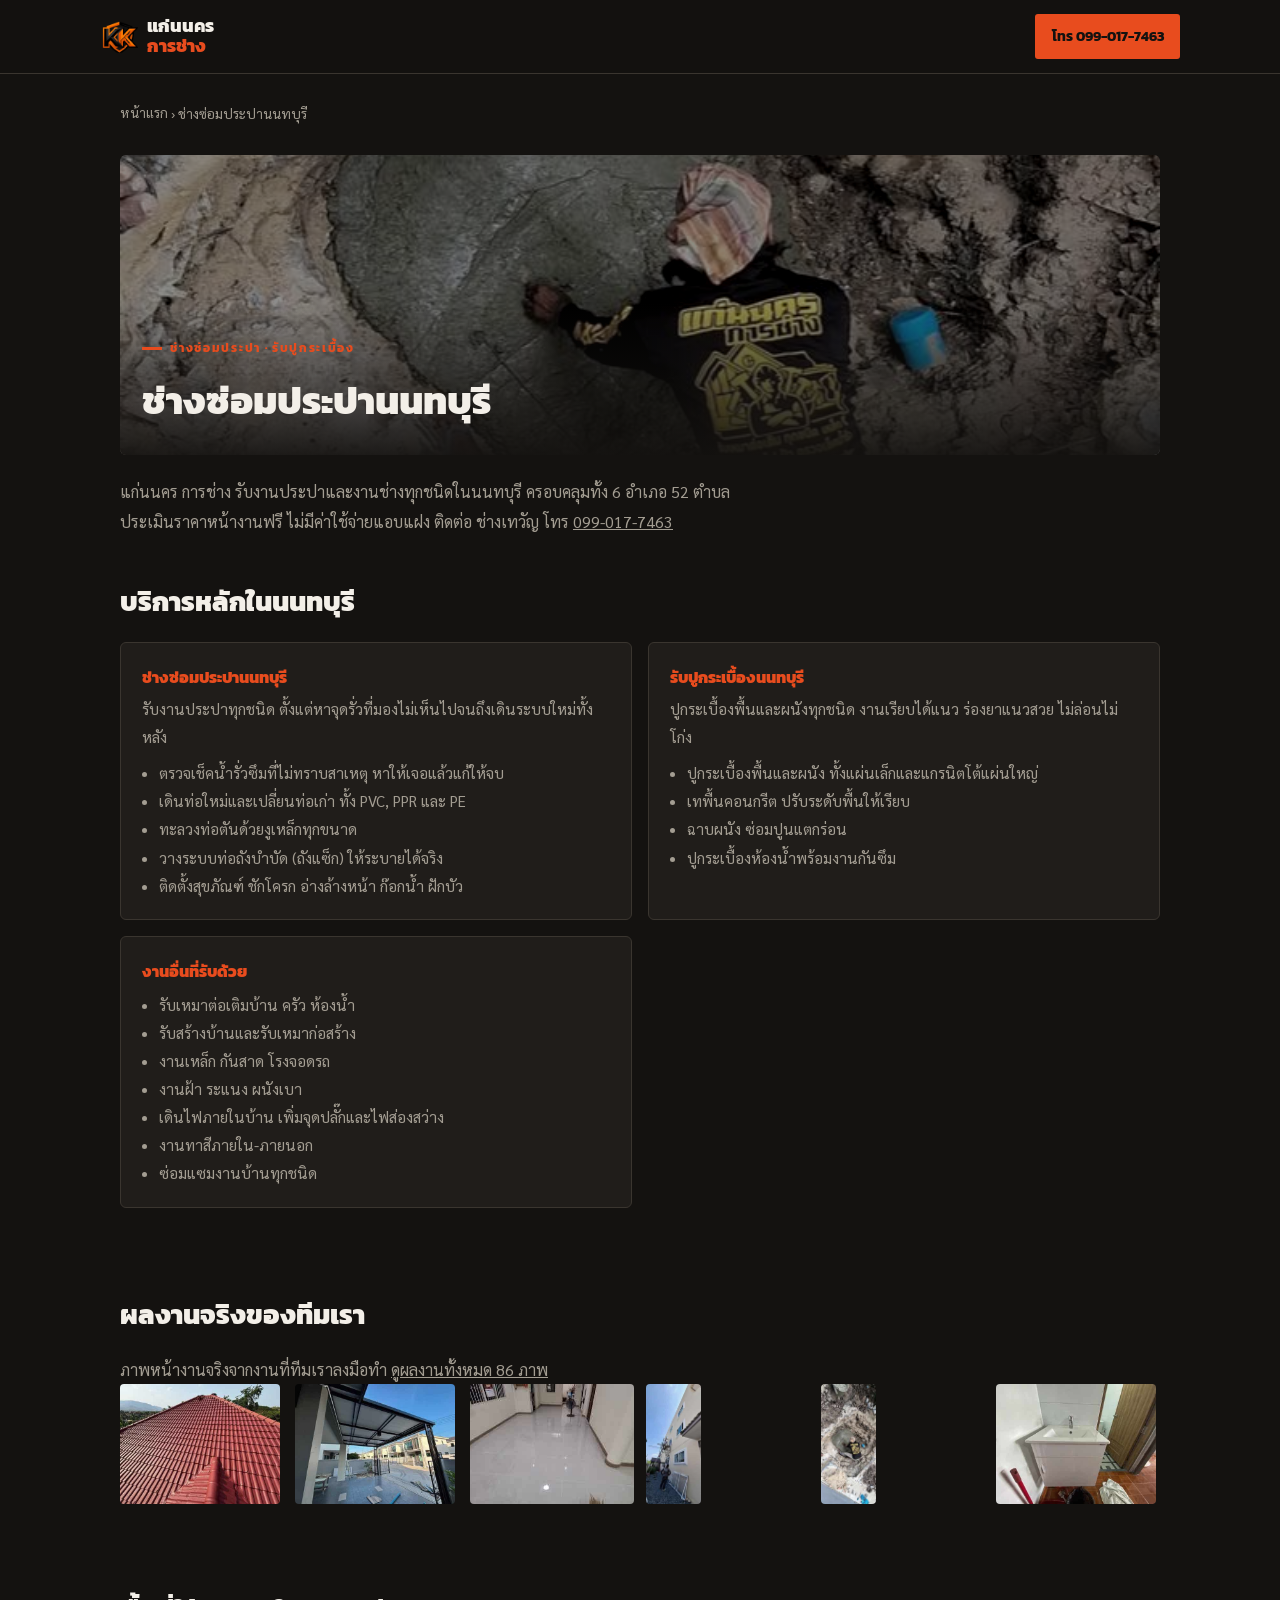
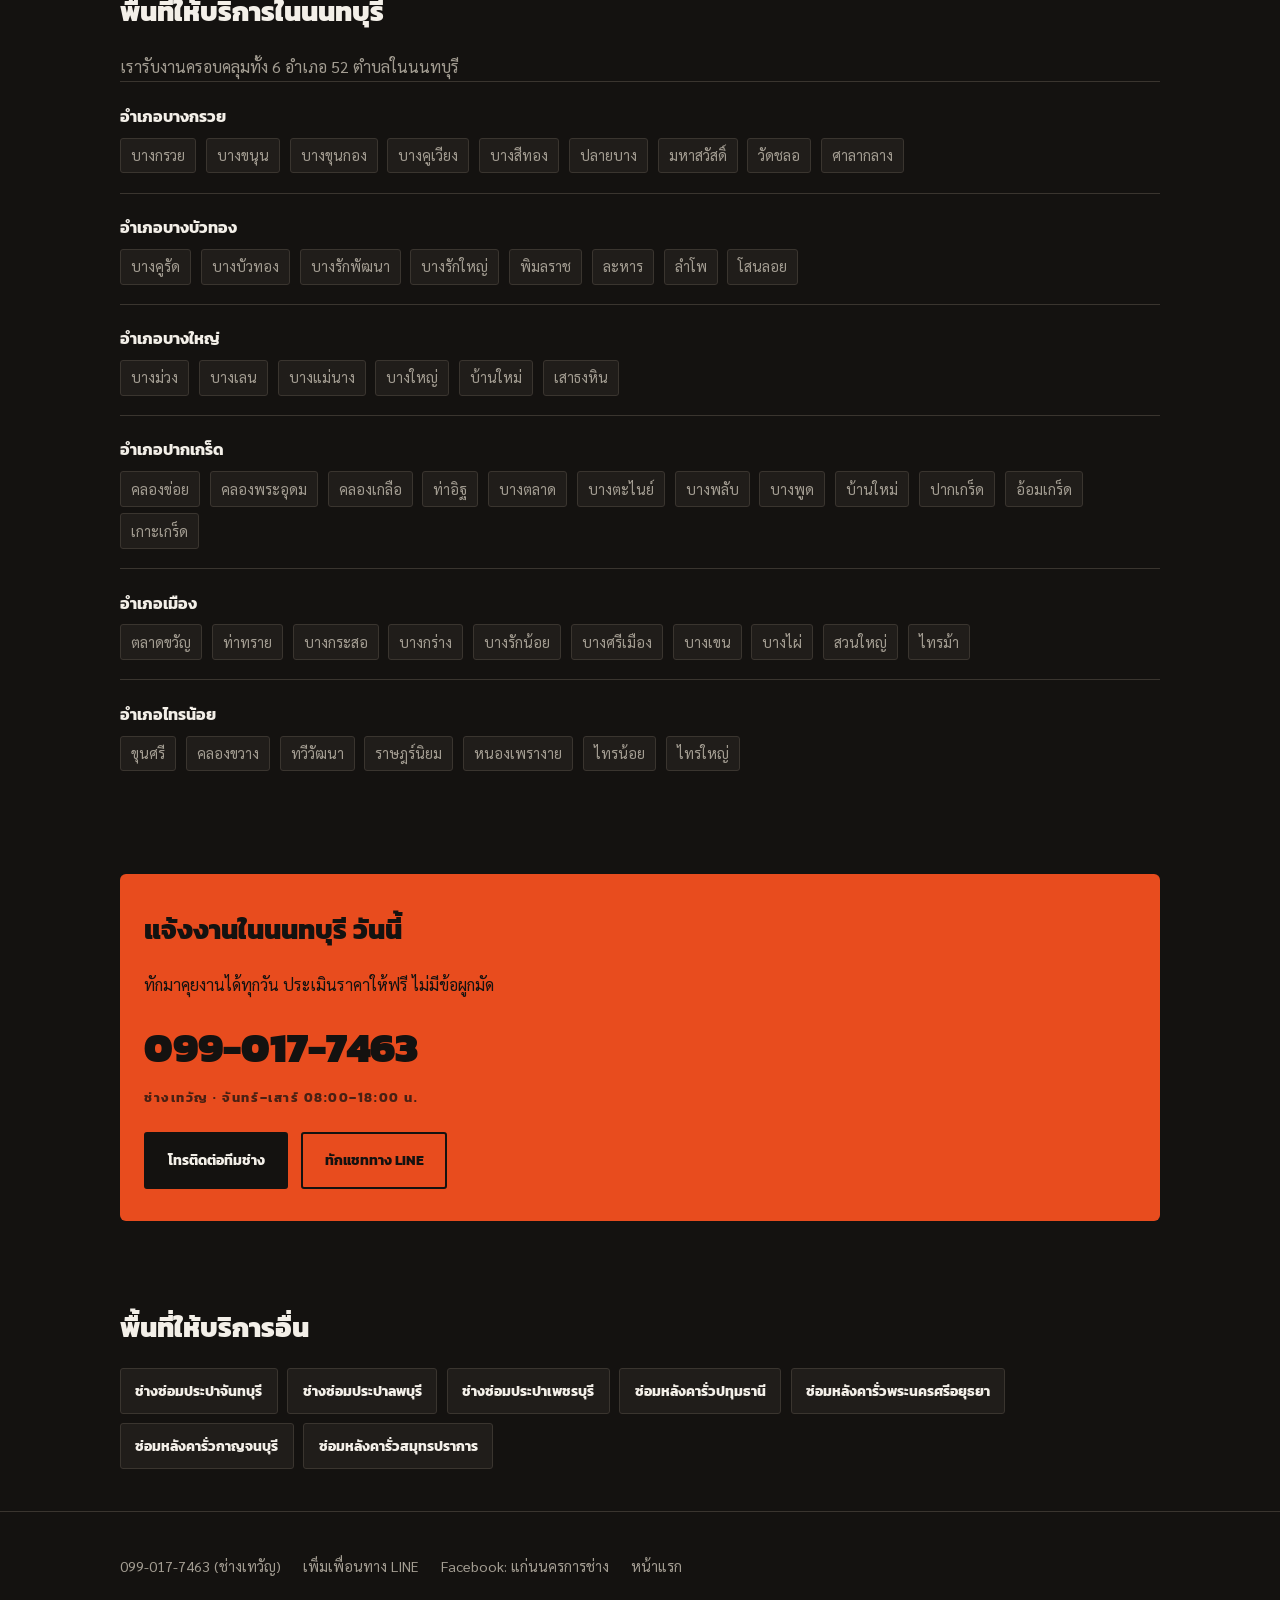
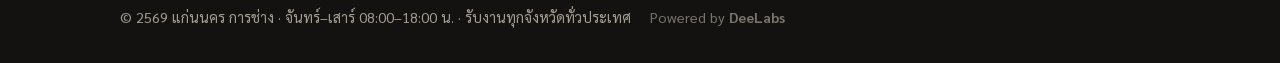
<file: nonthaburi/index.html>
<!DOCTYPE html>
<html lang="th">
<head>
<meta charset="UTF-8">
<meta name="viewport" content="width=device-width, initial-scale=1.0">
<title>ช่างซ่อมประปานนทบุรี — แก่นนคร การช่าง โทร 099-017-7463</title>
<meta name="description" content="ช่างซ่อมประปานนทบุรี ครอบคลุมทั้ง 6 อำเภอ 52 ตำบล ทีมช่างมืออาชีพ ประเมินราคาหน้างานฟรี โทร 099-017-7463 (ช่างเทวัญ)">
<link rel="canonical" href="https://kaennakornkarnchang.com/nonthaburi/">
<meta property="og:type" content="website">
<meta property="og:title" content="ช่างซ่อมประปานนทบุรี — แก่นนคร การช่าง โทร 099-017-7463">
<meta property="og:description" content="ช่างซ่อมประปานนทบุรี ครอบคลุมทั้ง 6 อำเภอ 52 ตำบล ทีมช่างมืออาชีพ ประเมินราคาหน้างานฟรี โทร 099-017-7463 (ช่างเทวัญ)">
<meta property="og:url" content="https://kaennakornkarnchang.com/nonthaburi/">
<meta property="og:image" content="https://kaennakornkarnchang.com/assets/img/web/line_oa_chat_260730_124446.jpg">
<meta property="og:locale" content="th_TH">
<meta property="og:site_name" content="แก่นนคร การช่าง">
<meta name="twitter:card" content="summary_large_image">
<meta name="twitter:title" content="ช่างซ่อมประปานนทบุรี — แก่นนคร การช่าง โทร 099-017-7463">
<meta name="twitter:description" content="ช่างซ่อมประปานนทบุรี ครอบคลุมทั้ง 6 อำเภอ 52 ตำบล ทีมช่างมืออาชีพ ประเมินราคาหน้างานฟรี โทร 099-017-7463 (ช่างเทวัญ)">
<meta name="twitter:image" content="https://kaennakornkarnchang.com/assets/img/web/line_oa_chat_260730_124446.jpg">
<link rel="icon" type="image/png" sizes="32x32" href="../assets/logo/favicon-32.png">
<link rel="icon" type="image/png" sizes="192x192" href="../assets/logo/favicon-192.png">
<link rel="icon" type="image/png" sizes="512x512" href="../assets/logo/favicon-512.png">
<link rel="apple-touch-icon" sizes="180x180" href="../assets/logo/apple-touch-icon.png">
<meta name="theme-color" content="#e84c1e">
<link rel="preconnect" href="https://fonts.googleapis.com">
<link rel="preconnect" href="https://fonts.gstatic.com" crossorigin>
<link href="https://fonts.googleapis.com/css2?family=Kanit:wght@400;700;800;900&family=Sarabun:wght@300;400;600&display=swap" rel="stylesheet">
<link rel="stylesheet" href="../assets/css/area.css">
<script type="application/ld+json">{"@context": "https://schema.org", "@type": "BreadcrumbList", "itemListElement": [{"@type": "ListItem", "position": 1, "name": "หน้าแรก", "item": "https://kaennakornkarnchang.com/"}, {"@type": "ListItem", "position": 2, "name": "ช่างซ่อมประปานนทบุรี", "item": "https://kaennakornkarnchang.com/nonthaburi/"}]}</script>
<script type="application/ld+json">{"@context": "https://schema.org", "@type": "Service", "name": "ช่างซ่อมประปานนทบุรี", "serviceType": ["ช่างซ่อมประปา", "รับปูกระเบื้อง"], "url": "https://kaennakornkarnchang.com/nonthaburi/", "areaServed": [{"@type": "AdministrativeArea", "name": "นนทบุรี"}, {"@type": "AdministrativeArea", "name": "อำเภอบางกรวย"}, {"@type": "AdministrativeArea", "name": "อำเภอบางบัวทอง"}, {"@type": "AdministrativeArea", "name": "อำเภอบางใหญ่"}, {"@type": "AdministrativeArea", "name": "อำเภอปากเกร็ด"}, {"@type": "AdministrativeArea", "name": "อำเภอเมือง"}, {"@type": "AdministrativeArea", "name": "อำเภอไทรน้อย"}], "provider": {"@type": "HomeAndConstructionBusiness", "name": "แก่นนคร การช่าง", "telephone": "+66990177463", "url": "https://kaennakornkarnchang.com/", "logo": "https://kaennakornkarnchang.com/assets/logo/logo.png", "image": "https://kaennakornkarnchang.com/assets/img/web/line_oa_chat_260730_124446.jpg", "sameAs": ["https://www.facebook.com/share/1DUG4TAhbw/?mibextid=wwXIfr", "https://line.me/ti/p/tC8r5s-Dsp"], "openingHours": "Mo-Sa 08:00-18:00"}}</script>
</head>
<body>
<header class="top"><div class="wrap top__inner">
  <a class="logo" href="../"><img class="logo__mark" src="../assets/logo/mark-96.png" width="96" height="96" alt=""><span class="logo__text">แก่นนคร<span>การช่าง</span></span></a>
  <a class="top__cta" href="tel:+66990177463">โทร 099-017-7463</a>
</div></header>
<main class="wrap">
  <nav class="crumb" aria-label="breadcrumb"><a href="../">หน้าแรก</a> › ช่างซ่อมประปานนทบุรี</nav>
  <div class="hero">
    <img src="../assets/img/web/line_oa_chat_260730_124446.jpg" width="1400" height="1050" fetchpriority="high" alt="ผลงานจริงของทีมช่างแก่นนคร การช่าง">
    <div class="hero__text">
      <span class="eyebrow">ช่างซ่อมประปา · รับปูกระเบื้อง</span>
      <h1>ช่างซ่อมประปานนทบุรี</h1>
    </div>
  </div>
  <p class="lead">แก่นนคร การช่าง รับงานประปาและงานช่างทุกชนิดในนนทบุรี ครอบคลุมทั้ง 6 อำเภอ 52 ตำบล ประเมินราคาหน้างานฟรี ไม่มีค่าใช้จ่ายแอบแฝง ติดต่อ ช่างเทวัญ โทร <a href="tel:+66990177463">099-017-7463</a></p>
  <section>
    <h2>บริการหลักในนนทบุรี</h2>
    <div class="cards">
      <div class="card">
        <h3>ช่างซ่อมประปานนทบุรี</h3>
        <p>รับงานประปาทุกชนิด ตั้งแต่หาจุดรั่วที่มองไม่เห็นไปจนถึงเดินระบบใหม่ทั้งหลัง</p>
        <ul>
          <li>ตรวจเช็คน้ำรั่วซึมที่ไม่ทราบสาเหตุ หาให้เจอแล้วแก้ให้จบ</li>
          <li>เดินท่อใหม่และเปลี่ยนท่อเก่า ทั้ง PVC, PPR และ PE</li>
          <li>ทะลวงท่อตันด้วยงูเหล็กทุกขนาด</li>
          <li>วางระบบท่อถังบำบัด (ถังแซ็ก) ให้ระบายได้จริง</li>
          <li>ติดตั้งสุขภัณฑ์ ชักโครก อ่างล้างหน้า ก๊อกน้ำ ฝักบัว</li>
        </ul>
      </div>
      <div class="card">
        <h3>รับปูกระเบื้องนนทบุรี</h3>
        <p>ปูกระเบื้องพื้นและผนังทุกชนิด งานเรียบได้แนว ร่องยาแนวสวย ไม่ล่อนไม่โก่ง</p>
        <ul>
          <li>ปูกระเบื้องพื้นและผนัง ทั้งแผ่นเล็กและแกรนิตโต้แผ่นใหญ่</li>
          <li>เทพื้นคอนกรีต ปรับระดับพื้นให้เรียบ</li>
          <li>ฉาบผนัง ซ่อมปูนแตกร่อน</li>
          <li>ปูกระเบื้องห้องน้ำพร้อมงานกันซึม</li>
        </ul>
      </div>
      <div class="card">
        <h3>งานอื่นที่รับด้วย</h3>
        <ul>
          <li>รับเหมาต่อเติมบ้าน ครัว ห้องน้ำ</li>
          <li>รับสร้างบ้านและรับเหมาก่อสร้าง</li>
          <li>งานเหล็ก กันสาด โรงจอดรถ</li>
          <li>งานฝ้า ระแนง ผนังเบา</li>
          <li>เดินไฟภายในบ้าน เพิ่มจุดปลั๊กและไฟส่องสว่าง</li>
          <li>งานทาสีภายใน-ภายนอก</li>
          <li>ซ่อมแซมงานบ้านทุกชนิด</li>
        </ul>
      </div>
    </div>
  </section>
  <section>
    <h2>ผลงานจริงของทีมเรา</h2>
    <p class="lead" style="margin-top:0">ภาพหน้างานจริงจากงานที่ทีมเราลงมือทำ <a href="../#gallery">ดูผลงานทั้งหมด 86 ภาพ</a></p>
    <div class="strip">
      <img src="../assets/img/thumb/line_oa_chat_260730_124306.jpg" loading="lazy" alt="งานมุงหลังคากระเบื้อง">
      <img src="../assets/img/thumb/line_oa_chat_260730_124328.jpg" loading="lazy" alt="งานกันสาดโครงเหล็กและโรงจอดรถ">
      <img src="../assets/img/thumb/line_oa_chat_260730_124516.jpg" loading="lazy" alt="งานปูกระเบื้องพื้นภายในบ้าน">
      <img src="../assets/img/thumb/line_oa_chat_260730_124406.jpg" loading="lazy" alt="งานทาสีผนังภายนอกอาคาร">
      <img src="../assets/img/thumb/line_oa_chat_260730_124446.jpg" loading="lazy" alt="งานวางท่อระบบถังบำบัด">
      <img src="../assets/img/thumb/line_oa_chat_260730_124543.jpg" loading="lazy" alt="งานติดตั้งสุขภัณฑ์ในห้องน้ำ">
    </div>
  </section>
  <section>
    <h2>พื้นที่ให้บริการในนนทบุรี</h2>
    <p class="lead" style="margin-top:0">เรารับงานครอบคลุมทั้ง 6 อำเภอ 52 ตำบลในนนทบุรี</p>
    <div class="amphoe">
      <h3>อำเภอบางกรวย</h3>
      <ul class="tambon">
        <li>บางกรวย</li>
        <li>บางขนุน</li>
        <li>บางขุนกอง</li>
        <li>บางคูเวียง</li>
        <li>บางสีทอง</li>
        <li>ปลายบาง</li>
        <li>มหาสวัสดิ์</li>
        <li>วัดชลอ</li>
        <li>ศาลากลาง</li>
      </ul>
    </div>
    <div class="amphoe">
      <h3>อำเภอบางบัวทอง</h3>
      <ul class="tambon">
        <li>บางคูรัด</li>
        <li>บางบัวทอง</li>
        <li>บางรักพัฒนา</li>
        <li>บางรักใหญ่</li>
        <li>พิมลราช</li>
        <li>ละหาร</li>
        <li>ลำโพ</li>
        <li>โสนลอย</li>
      </ul>
    </div>
    <div class="amphoe">
      <h3>อำเภอบางใหญ่</h3>
      <ul class="tambon">
        <li>บางม่วง</li>
        <li>บางเลน</li>
        <li>บางแม่นาง</li>
        <li>บางใหญ่</li>
        <li>บ้านใหม่</li>
        <li>เสาธงหิน</li>
      </ul>
    </div>
    <div class="amphoe">
      <h3>อำเภอปากเกร็ด</h3>
      <ul class="tambon">
        <li>คลองข่อย</li>
        <li>คลองพระอุดม</li>
        <li>คลองเกลือ</li>
        <li>ท่าอิฐ</li>
        <li>บางตลาด</li>
        <li>บางตะไนย์</li>
        <li>บางพลับ</li>
        <li>บางพูด</li>
        <li>บ้านใหม่</li>
        <li>ปากเกร็ด</li>
        <li>อ้อมเกร็ด</li>
        <li>เกาะเกร็ด</li>
      </ul>
    </div>
    <div class="amphoe">
      <h3>อำเภอเมือง</h3>
      <ul class="tambon">
        <li>ตลาดขวัญ</li>
        <li>ท่าทราย</li>
        <li>บางกระสอ</li>
        <li>บางกร่าง</li>
        <li>บางรักน้อย</li>
        <li>บางศรีเมือง</li>
        <li>บางเขน</li>
        <li>บางไผ่</li>
        <li>สวนใหญ่</li>
        <li>ไทรม้า</li>
      </ul>
    </div>
    <div class="amphoe">
      <h3>อำเภอไทรน้อย</h3>
      <ul class="tambon">
        <li>ขุนศรี</li>
        <li>คลองขวาง</li>
        <li>ทวีวัฒนา</li>
        <li>ราษฎร์นิยม</li>
        <li>หนองเพรางาย</li>
        <li>ไทรน้อย</li>
        <li>ไทรใหญ่</li>
      </ul>
    </div>
  </section>
  <section>
    <div class="contact">
      <h2>แจ้งงานในนนทบุรี วันนี้</h2>
      <p>ทักมาคุยงานได้ทุกวัน ประเมินราคาให้ฟรี ไม่มีข้อผูกมัด</p>
      <a class="phone" href="tel:+66990177463">099-017-7463</a>
      <div class="sub">ช่างเทวัญ · จันทร์–เสาร์ 08:00–18:00 น.</div>
      <div class="btns">
        <a class="btn btn--solid" href="tel:+66990177463">โทรติดต่อทีมช่าง</a>
        <a class="btn btn--ghost" href="https://line.me/ti/p/tC8r5s-Dsp" target="_blank" rel="noopener">ทักแชททาง LINE</a>
      </div>
    </div>
  </section>
  <section>
    <h2>พื้นที่ให้บริการอื่น</h2>
    <ul class="links">
      <li><a href="../chanthaburi/">ช่างซ่อมประปาจันทบุรี</a></li>
      <li><a href="../lopburi/">ช่างซ่อมประปาลพบุรี</a></li>
      <li><a href="../phetchaburi/">ช่างซ่อมประปาเพชรบุรี</a></li>
      <li><a href="../pathumthani/">ซ่อมหลังคารั่วปทุมธานี</a></li>
      <li><a href="../ayutthaya/">ซ่อมหลังคารั่วพระนครศรีอยุธยา</a></li>
      <li><a href="../kanchanaburi/">ซ่อมหลังคารั่วกาญจนบุรี</a></li>
      <li><a href="../samutprakan/">ซ่อมหลังคารั่วสมุทรปราการ</a></li>
    </ul>
  </section>
</main>
<footer><div class="wrap">
  <div class="foot-row">
    <a href="tel:+66990177463">099-017-7463 (ช่างเทวัญ)</a>
    <a href="https://line.me/ti/p/tC8r5s-Dsp" target="_blank" rel="noopener">เพิ่มเพื่อนทาง LINE</a>
    <a href="https://www.facebook.com/share/1DUG4TAhbw/?mibextid=wwXIfr" target="_blank" rel="noopener">Facebook: แก่นนครการช่าง</a>
    <a href="../">หน้าแรก</a>
  </div>
  <div class="foot-bottom">
    <span>© 2569 แก่นนคร การช่าง · จันทร์–เสาร์ 08:00–18:00 น. · รับงานทุกจังหวัดทั่วประเทศ</span>
    <a class="deelabs-badge" href="https://deelabs.co/?utm_source=badge&amp;utm_medium=referral&amp;utm_campaign=kaennakhon-karnchang" target="_blank" rel="noopener noreferrer">Powered by <b>DeeLabs</b></a>
  </div>
</div></footer>
</body>
</html>
</file>
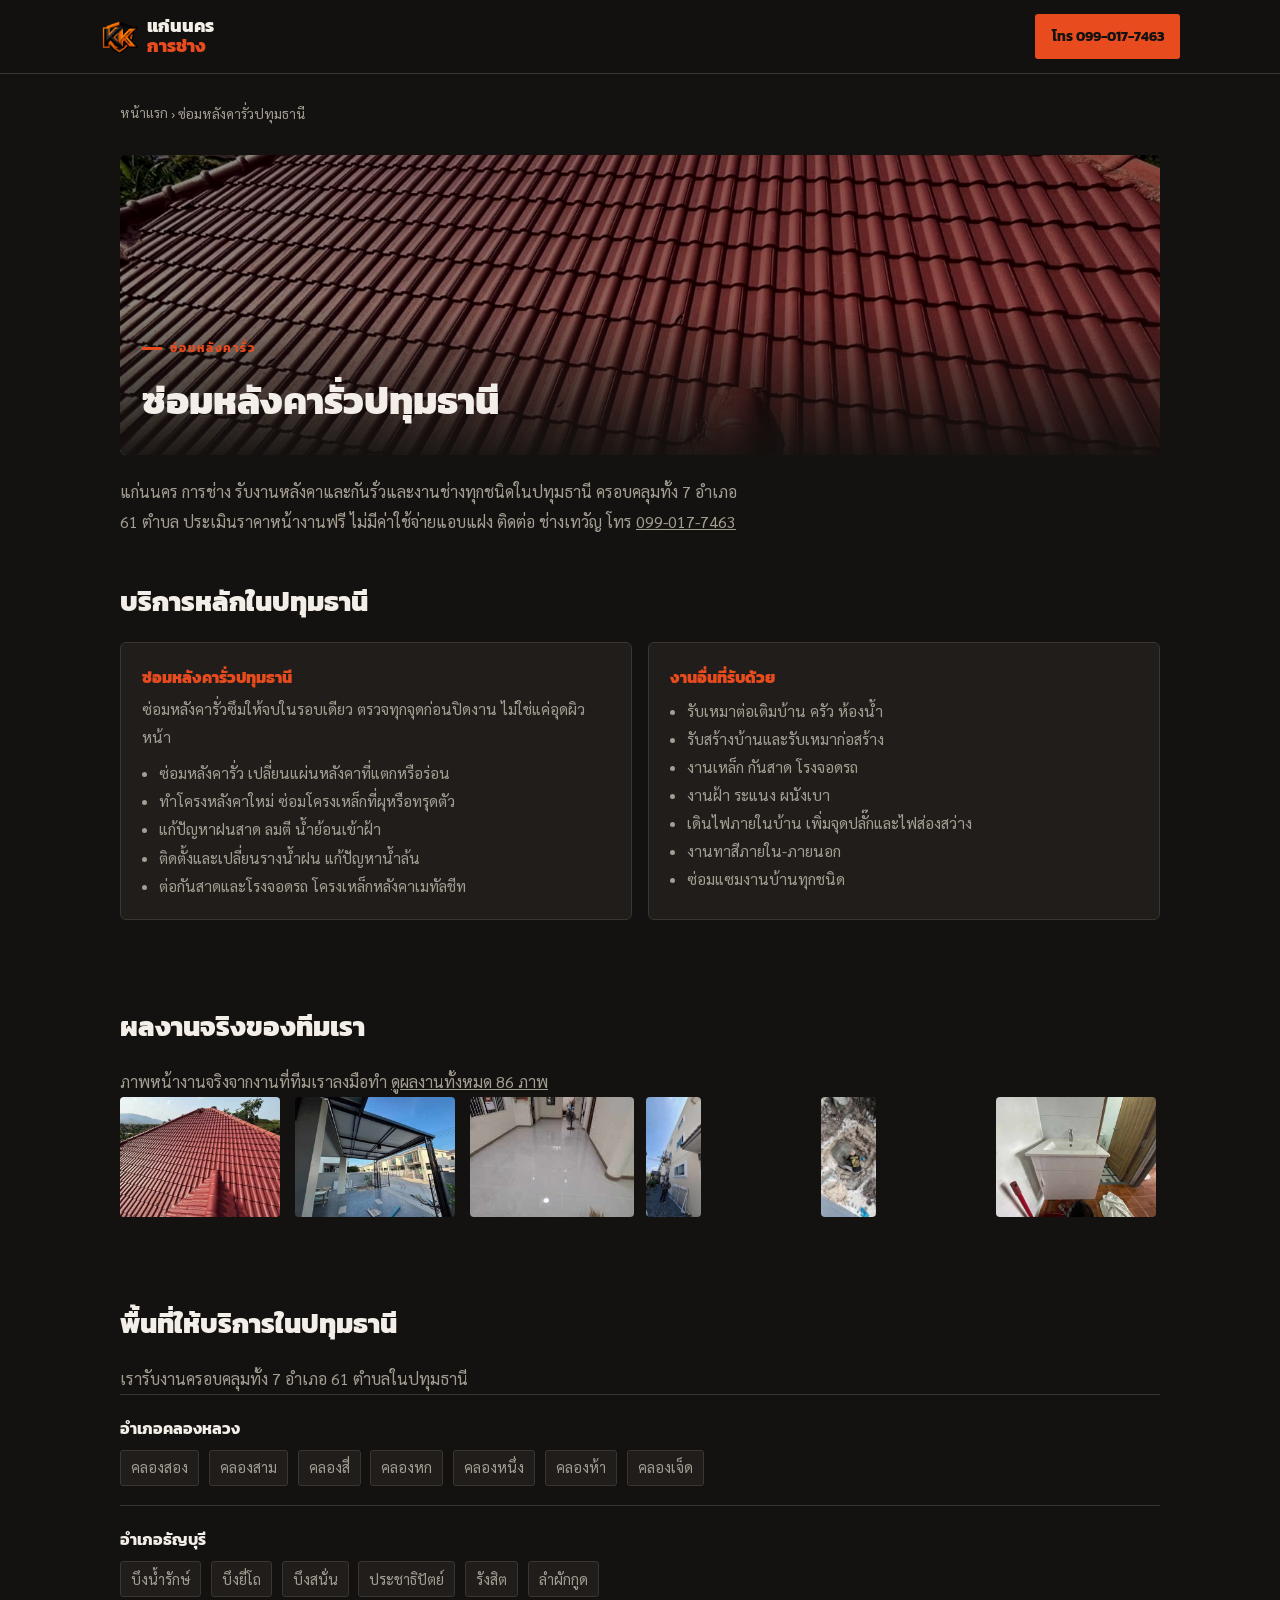
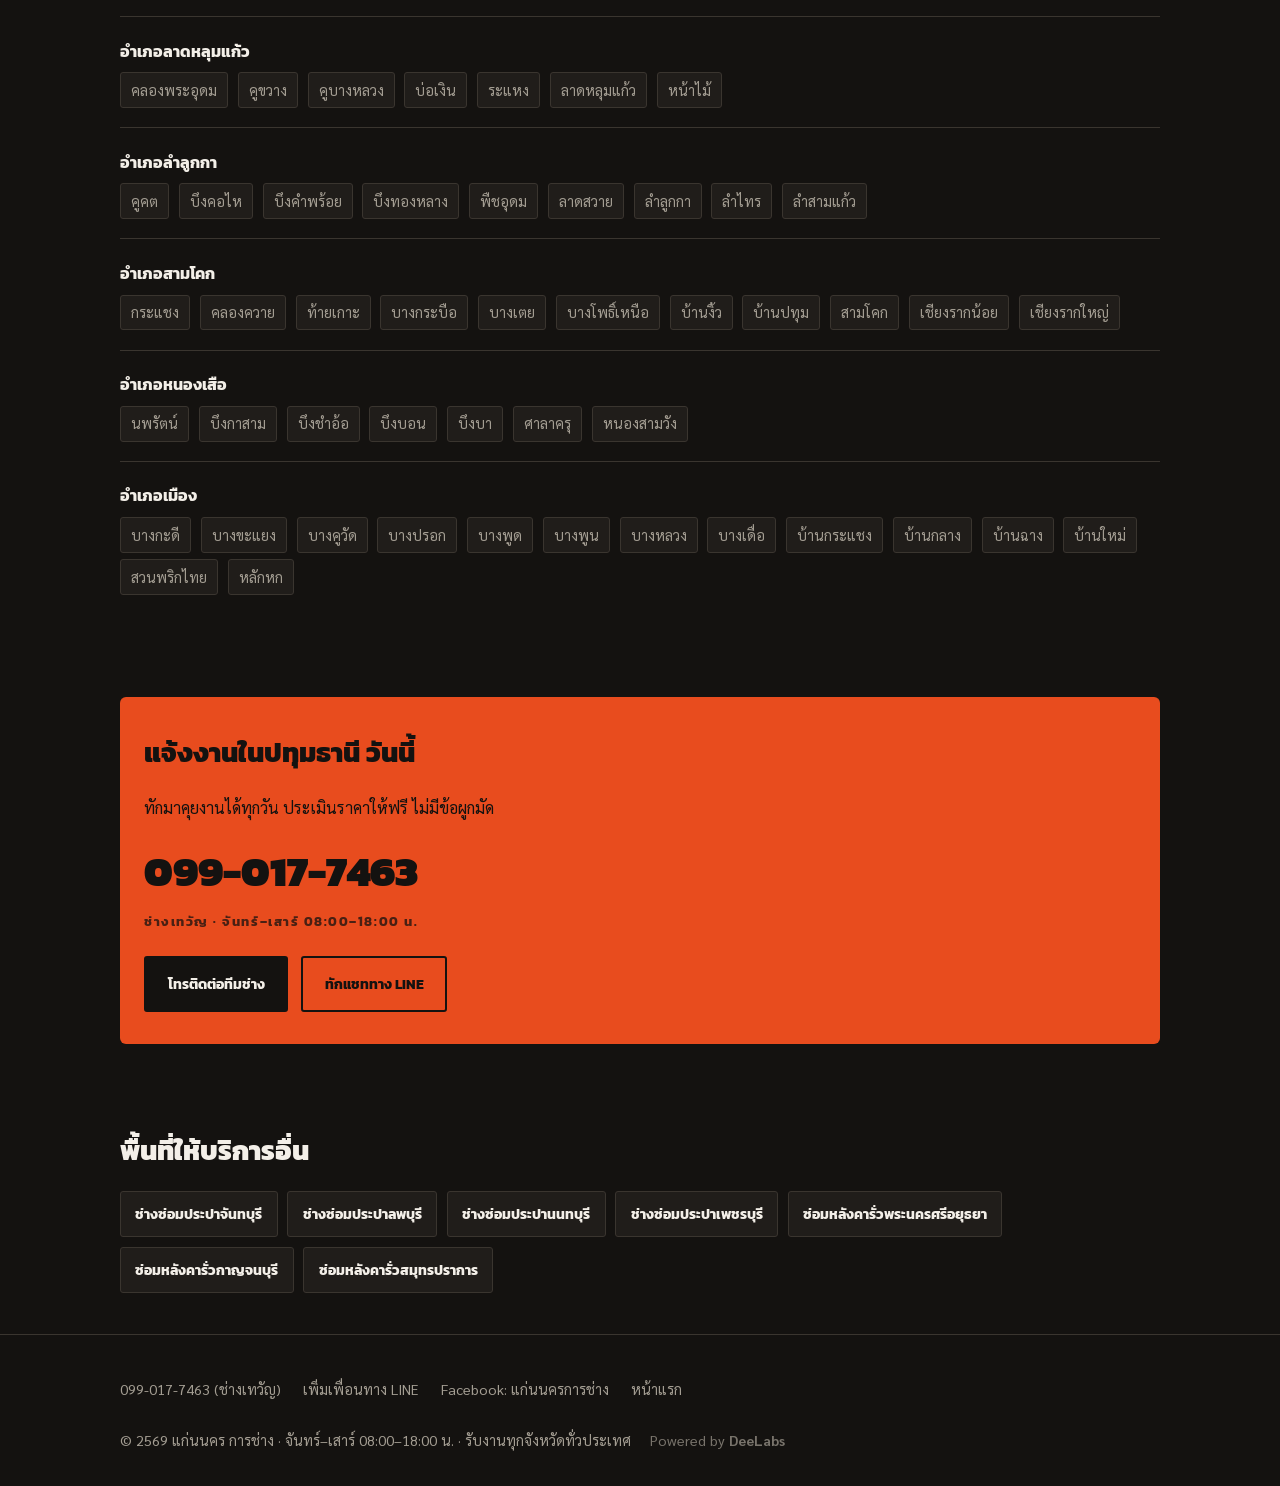
<file: pathumthani/index.html>
<!DOCTYPE html>
<html lang="th">
<head>
<meta charset="UTF-8">
<meta name="viewport" content="width=device-width, initial-scale=1.0">
<title>ซ่อมหลังคารั่วปทุมธานี — แก่นนคร การช่าง โทร 099-017-7463</title>
<meta name="description" content="ซ่อมหลังคารั่วปทุมธานี ครอบคลุมทั้ง 7 อำเภอ 61 ตำบล ทีมช่างมืออาชีพ ประเมินราคาหน้างานฟรี โทร 099-017-7463 (ช่างเทวัญ)">
<link rel="canonical" href="https://kaennakornkarnchang.com/pathumthani/">
<meta property="og:type" content="website">
<meta property="og:title" content="ซ่อมหลังคารั่วปทุมธานี — แก่นนคร การช่าง โทร 099-017-7463">
<meta property="og:description" content="ซ่อมหลังคารั่วปทุมธานี ครอบคลุมทั้ง 7 อำเภอ 61 ตำบล ทีมช่างมืออาชีพ ประเมินราคาหน้างานฟรี โทร 099-017-7463 (ช่างเทวัญ)">
<meta property="og:url" content="https://kaennakornkarnchang.com/pathumthani/">
<meta property="og:image" content="https://kaennakornkarnchang.com/assets/img/web/line_oa_chat_260730_124306.jpg">
<meta property="og:locale" content="th_TH">
<meta property="og:site_name" content="แก่นนคร การช่าง">
<meta name="twitter:card" content="summary_large_image">
<meta name="twitter:title" content="ซ่อมหลังคารั่วปทุมธานี — แก่นนคร การช่าง โทร 099-017-7463">
<meta name="twitter:description" content="ซ่อมหลังคารั่วปทุมธานี ครอบคลุมทั้ง 7 อำเภอ 61 ตำบล ทีมช่างมืออาชีพ ประเมินราคาหน้างานฟรี โทร 099-017-7463 (ช่างเทวัญ)">
<meta name="twitter:image" content="https://kaennakornkarnchang.com/assets/img/web/line_oa_chat_260730_124306.jpg">
<link rel="icon" type="image/png" sizes="32x32" href="../assets/logo/favicon-32.png">
<link rel="icon" type="image/png" sizes="192x192" href="../assets/logo/favicon-192.png">
<link rel="icon" type="image/png" sizes="512x512" href="../assets/logo/favicon-512.png">
<link rel="apple-touch-icon" sizes="180x180" href="../assets/logo/apple-touch-icon.png">
<meta name="theme-color" content="#e84c1e">
<link rel="preconnect" href="https://fonts.googleapis.com">
<link rel="preconnect" href="https://fonts.gstatic.com" crossorigin>
<link href="https://fonts.googleapis.com/css2?family=Kanit:wght@400;700;800;900&family=Sarabun:wght@300;400;600&display=swap" rel="stylesheet">
<link rel="stylesheet" href="../assets/css/area.css">
<script type="application/ld+json">{"@context": "https://schema.org", "@type": "BreadcrumbList", "itemListElement": [{"@type": "ListItem", "position": 1, "name": "หน้าแรก", "item": "https://kaennakornkarnchang.com/"}, {"@type": "ListItem", "position": 2, "name": "ซ่อมหลังคารั่วปทุมธานี", "item": "https://kaennakornkarnchang.com/pathumthani/"}]}</script>
<script type="application/ld+json">{"@context": "https://schema.org", "@type": "Service", "name": "ซ่อมหลังคารั่วปทุมธานี", "serviceType": ["ซ่อมหลังคารั่ว"], "url": "https://kaennakornkarnchang.com/pathumthani/", "areaServed": [{"@type": "AdministrativeArea", "name": "ปทุมธานี"}, {"@type": "AdministrativeArea", "name": "อำเภอคลองหลวง"}, {"@type": "AdministrativeArea", "name": "อำเภอธัญบุรี"}, {"@type": "AdministrativeArea", "name": "อำเภอลาดหลุมแก้ว"}, {"@type": "AdministrativeArea", "name": "อำเภอลำลูกกา"}, {"@type": "AdministrativeArea", "name": "อำเภอสามโคก"}, {"@type": "AdministrativeArea", "name": "อำเภอหนองเสือ"}, {"@type": "AdministrativeArea", "name": "อำเภอเมือง"}], "provider": {"@type": "HomeAndConstructionBusiness", "name": "แก่นนคร การช่าง", "telephone": "+66990177463", "url": "https://kaennakornkarnchang.com/", "logo": "https://kaennakornkarnchang.com/assets/logo/logo.png", "image": "https://kaennakornkarnchang.com/assets/img/web/line_oa_chat_260730_124306.jpg", "sameAs": ["https://www.facebook.com/share/1DUG4TAhbw/?mibextid=wwXIfr", "https://line.me/ti/p/tC8r5s-Dsp"], "openingHours": "Mo-Sa 08:00-18:00"}}</script>
</head>
<body>
<header class="top"><div class="wrap top__inner">
  <a class="logo" href="../"><img class="logo__mark" src="../assets/logo/mark-96.png" width="96" height="96" alt=""><span class="logo__text">แก่นนคร<span>การช่าง</span></span></a>
  <a class="top__cta" href="tel:+66990177463">โทร 099-017-7463</a>
</div></header>
<main class="wrap">
  <nav class="crumb" aria-label="breadcrumb"><a href="../">หน้าแรก</a> › ซ่อมหลังคารั่วปทุมธานี</nav>
  <div class="hero">
    <img src="../assets/img/web/line_oa_chat_260730_124306.jpg" width="1400" height="1050" fetchpriority="high" alt="ผลงานจริงของทีมช่างแก่นนคร การช่าง">
    <div class="hero__text">
      <span class="eyebrow">ซ่อมหลังคารั่ว</span>
      <h1>ซ่อมหลังคารั่วปทุมธานี</h1>
    </div>
  </div>
  <p class="lead">แก่นนคร การช่าง รับงานหลังคาและกันรั่วและงานช่างทุกชนิดในปทุมธานี ครอบคลุมทั้ง 7 อำเภอ 61 ตำบล ประเมินราคาหน้างานฟรี ไม่มีค่าใช้จ่ายแอบแฝง ติดต่อ ช่างเทวัญ โทร <a href="tel:+66990177463">099-017-7463</a></p>
  <section>
    <h2>บริการหลักในปทุมธานี</h2>
    <div class="cards">
      <div class="card">
        <h3>ซ่อมหลังคารั่วปทุมธานี</h3>
        <p>ซ่อมหลังคารั่วซึมให้จบในรอบเดียว ตรวจทุกจุดก่อนปิดงาน ไม่ใช่แค่อุดผิวหน้า</p>
        <ul>
          <li>ซ่อมหลังคารั่ว เปลี่ยนแผ่นหลังคาที่แตกหรือร่อน</li>
          <li>ทำโครงหลังคาใหม่ ซ่อมโครงเหล็กที่ผุหรือทรุดตัว</li>
          <li>แก้ปัญหาฝนสาด ลมตี น้ำย้อนเข้าฝ้า</li>
          <li>ติดตั้งและเปลี่ยนรางน้ำฝน แก้ปัญหาน้ำล้น</li>
          <li>ต่อกันสาดและโรงจอดรถ โครงเหล็กหลังคาเมทัลชีท</li>
        </ul>
      </div>
      <div class="card">
        <h3>งานอื่นที่รับด้วย</h3>
        <ul>
          <li>รับเหมาต่อเติมบ้าน ครัว ห้องน้ำ</li>
          <li>รับสร้างบ้านและรับเหมาก่อสร้าง</li>
          <li>งานเหล็ก กันสาด โรงจอดรถ</li>
          <li>งานฝ้า ระแนง ผนังเบา</li>
          <li>เดินไฟภายในบ้าน เพิ่มจุดปลั๊กและไฟส่องสว่าง</li>
          <li>งานทาสีภายใน-ภายนอก</li>
          <li>ซ่อมแซมงานบ้านทุกชนิด</li>
        </ul>
      </div>
    </div>
  </section>
  <section>
    <h2>ผลงานจริงของทีมเรา</h2>
    <p class="lead" style="margin-top:0">ภาพหน้างานจริงจากงานที่ทีมเราลงมือทำ <a href="../#gallery">ดูผลงานทั้งหมด 86 ภาพ</a></p>
    <div class="strip">
      <img src="../assets/img/thumb/line_oa_chat_260730_124306.jpg" loading="lazy" alt="งานมุงหลังคากระเบื้อง">
      <img src="../assets/img/thumb/line_oa_chat_260730_124328.jpg" loading="lazy" alt="งานกันสาดโครงเหล็กและโรงจอดรถ">
      <img src="../assets/img/thumb/line_oa_chat_260730_124516.jpg" loading="lazy" alt="งานปูกระเบื้องพื้นภายในบ้าน">
      <img src="../assets/img/thumb/line_oa_chat_260730_124406.jpg" loading="lazy" alt="งานทาสีผนังภายนอกอาคาร">
      <img src="../assets/img/thumb/line_oa_chat_260730_124446.jpg" loading="lazy" alt="งานวางท่อระบบถังบำบัด">
      <img src="../assets/img/thumb/line_oa_chat_260730_124543.jpg" loading="lazy" alt="งานติดตั้งสุขภัณฑ์ในห้องน้ำ">
    </div>
  </section>
  <section>
    <h2>พื้นที่ให้บริการในปทุมธานี</h2>
    <p class="lead" style="margin-top:0">เรารับงานครอบคลุมทั้ง 7 อำเภอ 61 ตำบลในปทุมธานี</p>
    <div class="amphoe">
      <h3>อำเภอคลองหลวง</h3>
      <ul class="tambon">
        <li>คลองสอง</li>
        <li>คลองสาม</li>
        <li>คลองสี่</li>
        <li>คลองหก</li>
        <li>คลองหนึ่ง</li>
        <li>คลองห้า</li>
        <li>คลองเจ็ด</li>
      </ul>
    </div>
    <div class="amphoe">
      <h3>อำเภอธัญบุรี</h3>
      <ul class="tambon">
        <li>บึงน้ำรักษ์</li>
        <li>บึงยี่โถ</li>
        <li>บึงสนั่น</li>
        <li>ประชาธิปัตย์</li>
        <li>รังสิต</li>
        <li>ลำผักกูด</li>
      </ul>
    </div>
    <div class="amphoe">
      <h3>อำเภอลาดหลุมแก้ว</h3>
      <ul class="tambon">
        <li>คลองพระอุดม</li>
        <li>คูขวาง</li>
        <li>คูบางหลวง</li>
        <li>บ่อเงิน</li>
        <li>ระแหง</li>
        <li>ลาดหลุมแก้ว</li>
        <li>หน้าไม้</li>
      </ul>
    </div>
    <div class="amphoe">
      <h3>อำเภอลำลูกกา</h3>
      <ul class="tambon">
        <li>คูคต</li>
        <li>บึงคอไห</li>
        <li>บึงคำพร้อย</li>
        <li>บึงทองหลาง</li>
        <li>พืชอุดม</li>
        <li>ลาดสวาย</li>
        <li>ลำลูกกา</li>
        <li>ลำไทร</li>
        <li>ลำสามแก้ว</li>
      </ul>
    </div>
    <div class="amphoe">
      <h3>อำเภอสามโคก</h3>
      <ul class="tambon">
        <li>กระแชง</li>
        <li>คลองควาย</li>
        <li>ท้ายเกาะ</li>
        <li>บางกระบือ</li>
        <li>บางเตย</li>
        <li>บางโพธิ์เหนือ</li>
        <li>บ้านงิ้ว</li>
        <li>บ้านปทุม</li>
        <li>สามโคก</li>
        <li>เชียงรากน้อย</li>
        <li>เชียงรากใหญ่</li>
      </ul>
    </div>
    <div class="amphoe">
      <h3>อำเภอหนองเสือ</h3>
      <ul class="tambon">
        <li>นพรัตน์</li>
        <li>บึงกาสาม</li>
        <li>บึงชำอ้อ</li>
        <li>บึงบอน</li>
        <li>บึงบา</li>
        <li>ศาลาครุ</li>
        <li>หนองสามวัง</li>
      </ul>
    </div>
    <div class="amphoe">
      <h3>อำเภอเมือง</h3>
      <ul class="tambon">
        <li>บางกะดี</li>
        <li>บางขะแยง</li>
        <li>บางคูวัด</li>
        <li>บางปรอก</li>
        <li>บางพูด</li>
        <li>บางพูน</li>
        <li>บางหลวง</li>
        <li>บางเดื่อ</li>
        <li>บ้านกระแชง</li>
        <li>บ้านกลาง</li>
        <li>บ้านฉาง</li>
        <li>บ้านใหม่</li>
        <li>สวนพริกไทย</li>
        <li>หลักหก</li>
      </ul>
    </div>
  </section>
  <section>
    <div class="contact">
      <h2>แจ้งงานในปทุมธานี วันนี้</h2>
      <p>ทักมาคุยงานได้ทุกวัน ประเมินราคาให้ฟรี ไม่มีข้อผูกมัด</p>
      <a class="phone" href="tel:+66990177463">099-017-7463</a>
      <div class="sub">ช่างเทวัญ · จันทร์–เสาร์ 08:00–18:00 น.</div>
      <div class="btns">
        <a class="btn btn--solid" href="tel:+66990177463">โทรติดต่อทีมช่าง</a>
        <a class="btn btn--ghost" href="https://line.me/ti/p/tC8r5s-Dsp" target="_blank" rel="noopener">ทักแชททาง LINE</a>
      </div>
    </div>
  </section>
  <section>
    <h2>พื้นที่ให้บริการอื่น</h2>
    <ul class="links">
      <li><a href="../chanthaburi/">ช่างซ่อมประปาจันทบุรี</a></li>
      <li><a href="../lopburi/">ช่างซ่อมประปาลพบุรี</a></li>
      <li><a href="../nonthaburi/">ช่างซ่อมประปานนทบุรี</a></li>
      <li><a href="../phetchaburi/">ช่างซ่อมประปาเพชรบุรี</a></li>
      <li><a href="../ayutthaya/">ซ่อมหลังคารั่วพระนครศรีอยุธยา</a></li>
      <li><a href="../kanchanaburi/">ซ่อมหลังคารั่วกาญจนบุรี</a></li>
      <li><a href="../samutprakan/">ซ่อมหลังคารั่วสมุทรปราการ</a></li>
    </ul>
  </section>
</main>
<footer><div class="wrap">
  <div class="foot-row">
    <a href="tel:+66990177463">099-017-7463 (ช่างเทวัญ)</a>
    <a href="https://line.me/ti/p/tC8r5s-Dsp" target="_blank" rel="noopener">เพิ่มเพื่อนทาง LINE</a>
    <a href="https://www.facebook.com/share/1DUG4TAhbw/?mibextid=wwXIfr" target="_blank" rel="noopener">Facebook: แก่นนครการช่าง</a>
    <a href="../">หน้าแรก</a>
  </div>
  <div class="foot-bottom">
    <span>© 2569 แก่นนคร การช่าง · จันทร์–เสาร์ 08:00–18:00 น. · รับงานทุกจังหวัดทั่วประเทศ</span>
    <a class="deelabs-badge" href="https://deelabs.co/?utm_source=badge&amp;utm_medium=referral&amp;utm_campaign=kaennakhon-karnchang" target="_blank" rel="noopener noreferrer">Powered by <b>DeeLabs</b></a>
  </div>
</div></footer>
</body>
</html>
</file>
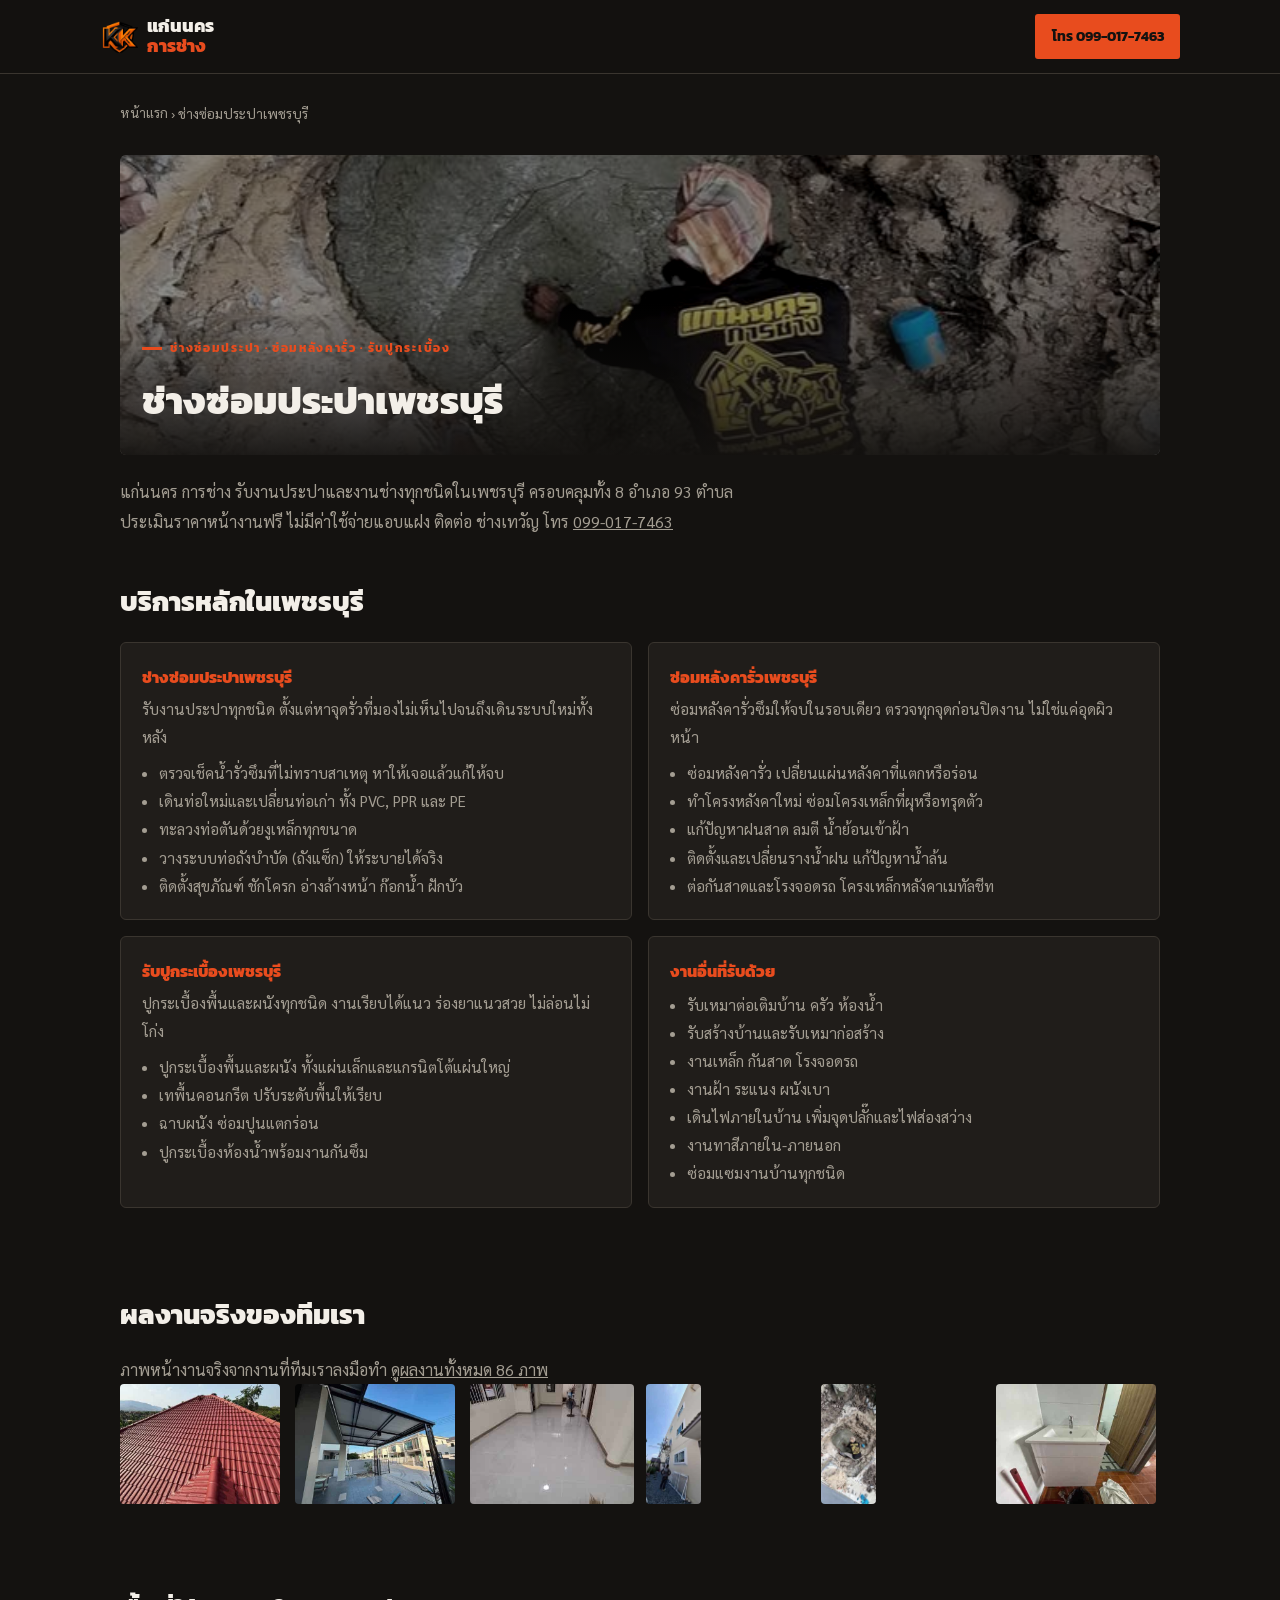
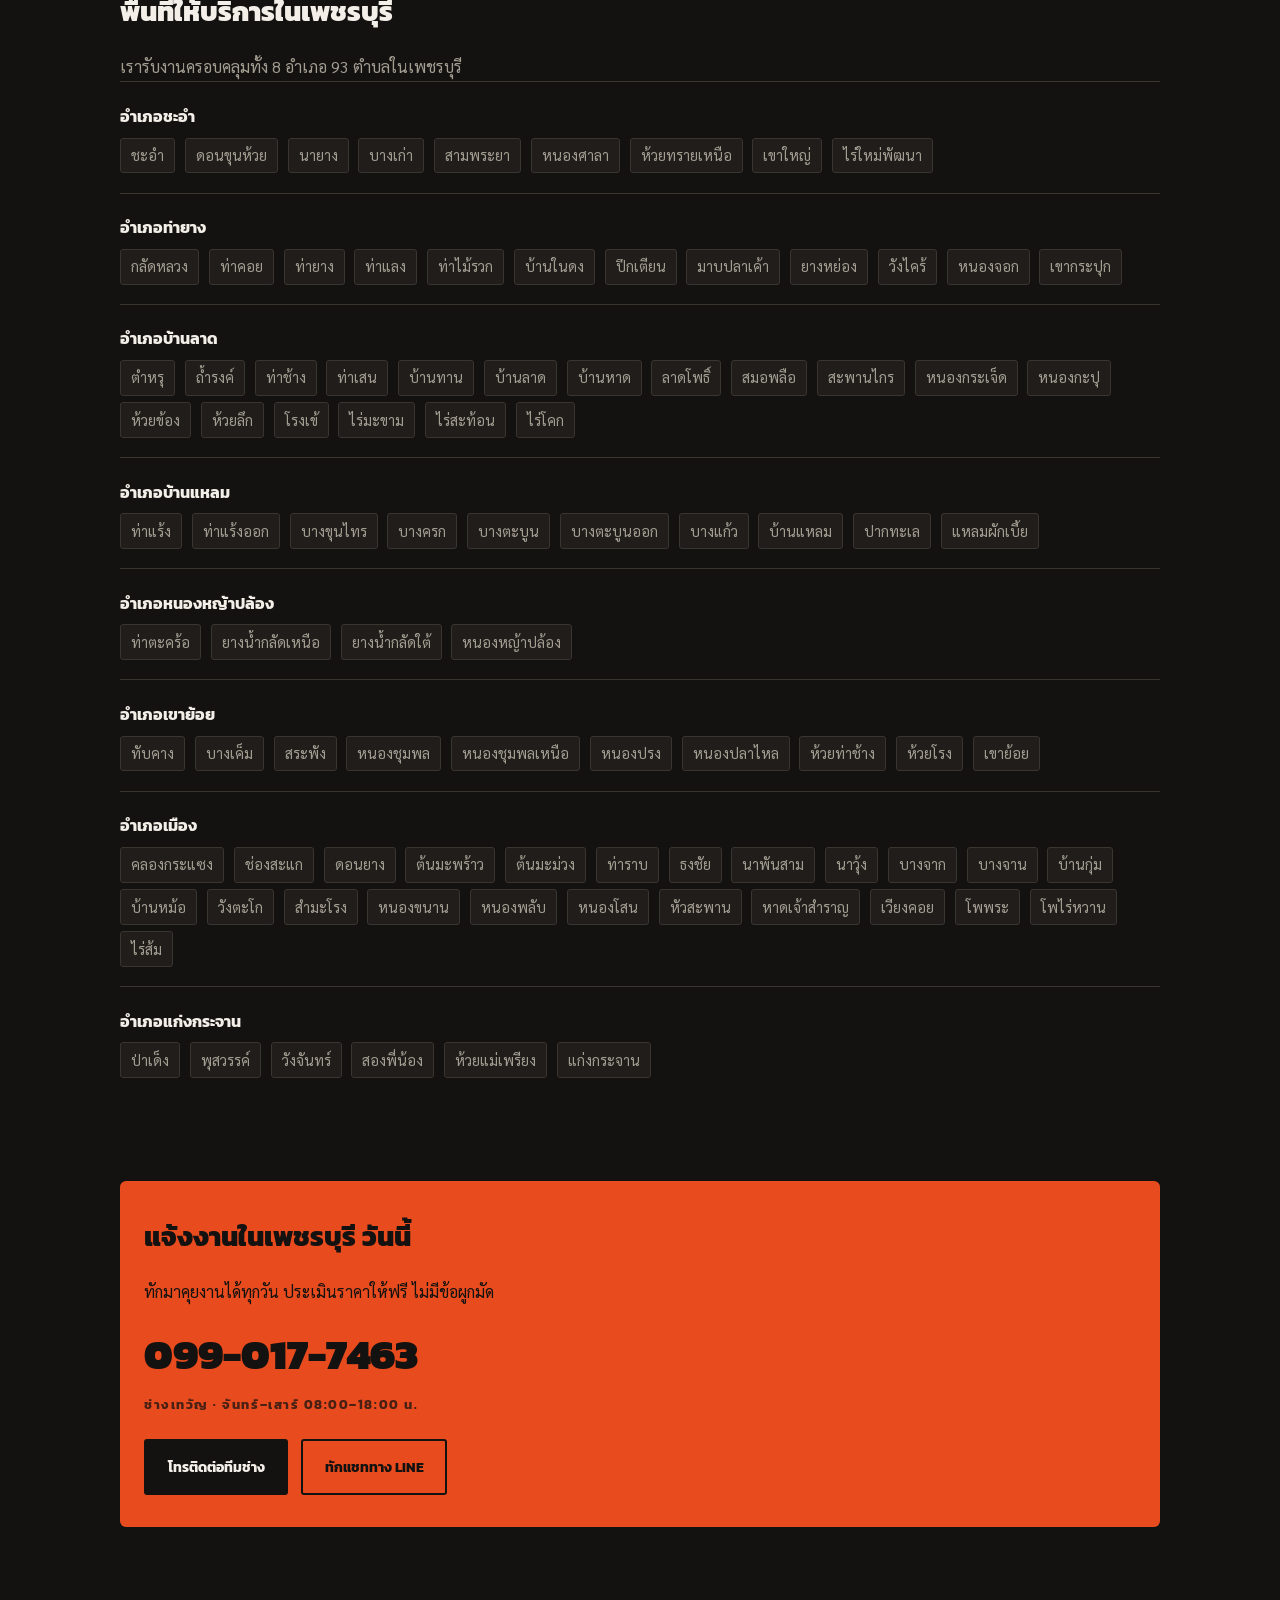
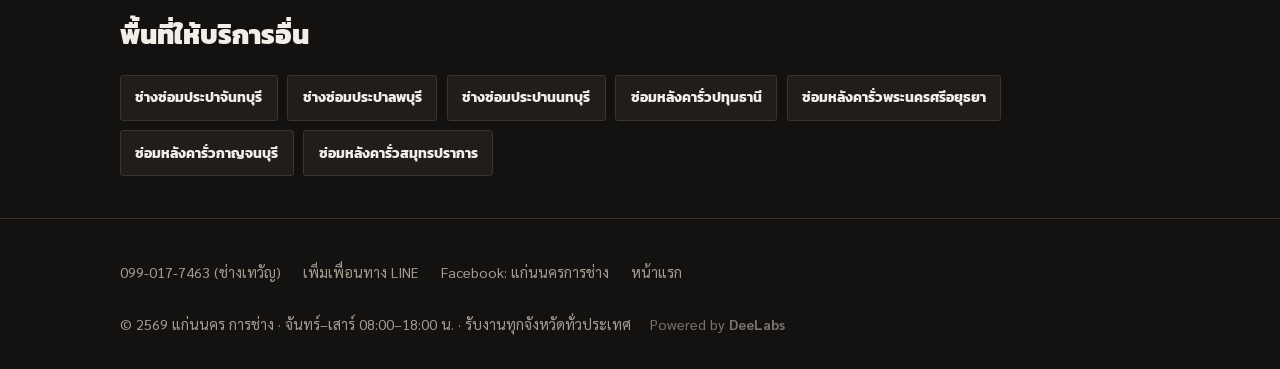
<file: phetchaburi/index.html>
<!DOCTYPE html>
<html lang="th">
<head>
<meta charset="UTF-8">
<meta name="viewport" content="width=device-width, initial-scale=1.0">
<title>ช่างซ่อมประปาเพชรบุรี — แก่นนคร การช่าง โทร 099-017-7463</title>
<meta name="description" content="ช่างซ่อมประปาเพชรบุรี ครอบคลุมทั้ง 8 อำเภอ 93 ตำบล ทีมช่างมืออาชีพ ประเมินราคาหน้างานฟรี โทร 099-017-7463 (ช่างเทวัญ)">
<link rel="canonical" href="https://kaennakornkarnchang.com/phetchaburi/">
<meta property="og:type" content="website">
<meta property="og:title" content="ช่างซ่อมประปาเพชรบุรี — แก่นนคร การช่าง โทร 099-017-7463">
<meta property="og:description" content="ช่างซ่อมประปาเพชรบุรี ครอบคลุมทั้ง 8 อำเภอ 93 ตำบล ทีมช่างมืออาชีพ ประเมินราคาหน้างานฟรี โทร 099-017-7463 (ช่างเทวัญ)">
<meta property="og:url" content="https://kaennakornkarnchang.com/phetchaburi/">
<meta property="og:image" content="https://kaennakornkarnchang.com/assets/img/web/line_oa_chat_260730_124446.jpg">
<meta property="og:locale" content="th_TH">
<meta property="og:site_name" content="แก่นนคร การช่าง">
<meta name="twitter:card" content="summary_large_image">
<meta name="twitter:title" content="ช่างซ่อมประปาเพชรบุรี — แก่นนคร การช่าง โทร 099-017-7463">
<meta name="twitter:description" content="ช่างซ่อมประปาเพชรบุรี ครอบคลุมทั้ง 8 อำเภอ 93 ตำบล ทีมช่างมืออาชีพ ประเมินราคาหน้างานฟรี โทร 099-017-7463 (ช่างเทวัญ)">
<meta name="twitter:image" content="https://kaennakornkarnchang.com/assets/img/web/line_oa_chat_260730_124446.jpg">
<link rel="icon" type="image/png" sizes="32x32" href="../assets/logo/favicon-32.png">
<link rel="icon" type="image/png" sizes="192x192" href="../assets/logo/favicon-192.png">
<link rel="icon" type="image/png" sizes="512x512" href="../assets/logo/favicon-512.png">
<link rel="apple-touch-icon" sizes="180x180" href="../assets/logo/apple-touch-icon.png">
<meta name="theme-color" content="#e84c1e">
<link rel="preconnect" href="https://fonts.googleapis.com">
<link rel="preconnect" href="https://fonts.gstatic.com" crossorigin>
<link href="https://fonts.googleapis.com/css2?family=Kanit:wght@400;700;800;900&family=Sarabun:wght@300;400;600&display=swap" rel="stylesheet">
<link rel="stylesheet" href="../assets/css/area.css">
<script type="application/ld+json">{"@context": "https://schema.org", "@type": "BreadcrumbList", "itemListElement": [{"@type": "ListItem", "position": 1, "name": "หน้าแรก", "item": "https://kaennakornkarnchang.com/"}, {"@type": "ListItem", "position": 2, "name": "ช่างซ่อมประปาเพชรบุรี", "item": "https://kaennakornkarnchang.com/phetchaburi/"}]}</script>
<script type="application/ld+json">{"@context": "https://schema.org", "@type": "Service", "name": "ช่างซ่อมประปาเพชรบุรี", "serviceType": ["ช่างซ่อมประปา", "ซ่อมหลังคารั่ว", "รับปูกระเบื้อง"], "url": "https://kaennakornkarnchang.com/phetchaburi/", "areaServed": [{"@type": "AdministrativeArea", "name": "เพชรบุรี"}, {"@type": "AdministrativeArea", "name": "อำเภอชะอำ"}, {"@type": "AdministrativeArea", "name": "อำเภอท่ายาง"}, {"@type": "AdministrativeArea", "name": "อำเภอบ้านลาด"}, {"@type": "AdministrativeArea", "name": "อำเภอบ้านแหลม"}, {"@type": "AdministrativeArea", "name": "อำเภอหนองหญ้าปล้อง"}, {"@type": "AdministrativeArea", "name": "อำเภอเขาย้อย"}, {"@type": "AdministrativeArea", "name": "อำเภอเมือง"}, {"@type": "AdministrativeArea", "name": "อำเภอแก่งกระจาน"}], "provider": {"@type": "HomeAndConstructionBusiness", "name": "แก่นนคร การช่าง", "telephone": "+66990177463", "url": "https://kaennakornkarnchang.com/", "logo": "https://kaennakornkarnchang.com/assets/logo/logo.png", "image": "https://kaennakornkarnchang.com/assets/img/web/line_oa_chat_260730_124446.jpg", "sameAs": ["https://www.facebook.com/share/1DUG4TAhbw/?mibextid=wwXIfr", "https://line.me/ti/p/tC8r5s-Dsp"], "openingHours": "Mo-Sa 08:00-18:00"}}</script>
</head>
<body>
<header class="top"><div class="wrap top__inner">
  <a class="logo" href="../"><img class="logo__mark" src="../assets/logo/mark-96.png" width="96" height="96" alt=""><span class="logo__text">แก่นนคร<span>การช่าง</span></span></a>
  <a class="top__cta" href="tel:+66990177463">โทร 099-017-7463</a>
</div></header>
<main class="wrap">
  <nav class="crumb" aria-label="breadcrumb"><a href="../">หน้าแรก</a> › ช่างซ่อมประปาเพชรบุรี</nav>
  <div class="hero">
    <img src="../assets/img/web/line_oa_chat_260730_124446.jpg" width="1400" height="1050" fetchpriority="high" alt="ผลงานจริงของทีมช่างแก่นนคร การช่าง">
    <div class="hero__text">
      <span class="eyebrow">ช่างซ่อมประปา · ซ่อมหลังคารั่ว · รับปูกระเบื้อง</span>
      <h1>ช่างซ่อมประปาเพชรบุรี</h1>
    </div>
  </div>
  <p class="lead">แก่นนคร การช่าง รับงานประปาและงานช่างทุกชนิดในเพชรบุรี ครอบคลุมทั้ง 8 อำเภอ 93 ตำบล ประเมินราคาหน้างานฟรี ไม่มีค่าใช้จ่ายแอบแฝง ติดต่อ ช่างเทวัญ โทร <a href="tel:+66990177463">099-017-7463</a></p>
  <section>
    <h2>บริการหลักในเพชรบุรี</h2>
    <div class="cards">
      <div class="card">
        <h3>ช่างซ่อมประปาเพชรบุรี</h3>
        <p>รับงานประปาทุกชนิด ตั้งแต่หาจุดรั่วที่มองไม่เห็นไปจนถึงเดินระบบใหม่ทั้งหลัง</p>
        <ul>
          <li>ตรวจเช็คน้ำรั่วซึมที่ไม่ทราบสาเหตุ หาให้เจอแล้วแก้ให้จบ</li>
          <li>เดินท่อใหม่และเปลี่ยนท่อเก่า ทั้ง PVC, PPR และ PE</li>
          <li>ทะลวงท่อตันด้วยงูเหล็กทุกขนาด</li>
          <li>วางระบบท่อถังบำบัด (ถังแซ็ก) ให้ระบายได้จริง</li>
          <li>ติดตั้งสุขภัณฑ์ ชักโครก อ่างล้างหน้า ก๊อกน้ำ ฝักบัว</li>
        </ul>
      </div>
      <div class="card">
        <h3>ซ่อมหลังคารั่วเพชรบุรี</h3>
        <p>ซ่อมหลังคารั่วซึมให้จบในรอบเดียว ตรวจทุกจุดก่อนปิดงาน ไม่ใช่แค่อุดผิวหน้า</p>
        <ul>
          <li>ซ่อมหลังคารั่ว เปลี่ยนแผ่นหลังคาที่แตกหรือร่อน</li>
          <li>ทำโครงหลังคาใหม่ ซ่อมโครงเหล็กที่ผุหรือทรุดตัว</li>
          <li>แก้ปัญหาฝนสาด ลมตี น้ำย้อนเข้าฝ้า</li>
          <li>ติดตั้งและเปลี่ยนรางน้ำฝน แก้ปัญหาน้ำล้น</li>
          <li>ต่อกันสาดและโรงจอดรถ โครงเหล็กหลังคาเมทัลชีท</li>
        </ul>
      </div>
      <div class="card">
        <h3>รับปูกระเบื้องเพชรบุรี</h3>
        <p>ปูกระเบื้องพื้นและผนังทุกชนิด งานเรียบได้แนว ร่องยาแนวสวย ไม่ล่อนไม่โก่ง</p>
        <ul>
          <li>ปูกระเบื้องพื้นและผนัง ทั้งแผ่นเล็กและแกรนิตโต้แผ่นใหญ่</li>
          <li>เทพื้นคอนกรีต ปรับระดับพื้นให้เรียบ</li>
          <li>ฉาบผนัง ซ่อมปูนแตกร่อน</li>
          <li>ปูกระเบื้องห้องน้ำพร้อมงานกันซึม</li>
        </ul>
      </div>
      <div class="card">
        <h3>งานอื่นที่รับด้วย</h3>
        <ul>
          <li>รับเหมาต่อเติมบ้าน ครัว ห้องน้ำ</li>
          <li>รับสร้างบ้านและรับเหมาก่อสร้าง</li>
          <li>งานเหล็ก กันสาด โรงจอดรถ</li>
          <li>งานฝ้า ระแนง ผนังเบา</li>
          <li>เดินไฟภายในบ้าน เพิ่มจุดปลั๊กและไฟส่องสว่าง</li>
          <li>งานทาสีภายใน-ภายนอก</li>
          <li>ซ่อมแซมงานบ้านทุกชนิด</li>
        </ul>
      </div>
    </div>
  </section>
  <section>
    <h2>ผลงานจริงของทีมเรา</h2>
    <p class="lead" style="margin-top:0">ภาพหน้างานจริงจากงานที่ทีมเราลงมือทำ <a href="../#gallery">ดูผลงานทั้งหมด 86 ภาพ</a></p>
    <div class="strip">
      <img src="../assets/img/thumb/line_oa_chat_260730_124306.jpg" loading="lazy" alt="งานมุงหลังคากระเบื้อง">
      <img src="../assets/img/thumb/line_oa_chat_260730_124328.jpg" loading="lazy" alt="งานกันสาดโครงเหล็กและโรงจอดรถ">
      <img src="../assets/img/thumb/line_oa_chat_260730_124516.jpg" loading="lazy" alt="งานปูกระเบื้องพื้นภายในบ้าน">
      <img src="../assets/img/thumb/line_oa_chat_260730_124406.jpg" loading="lazy" alt="งานทาสีผนังภายนอกอาคาร">
      <img src="../assets/img/thumb/line_oa_chat_260730_124446.jpg" loading="lazy" alt="งานวางท่อระบบถังบำบัด">
      <img src="../assets/img/thumb/line_oa_chat_260730_124543.jpg" loading="lazy" alt="งานติดตั้งสุขภัณฑ์ในห้องน้ำ">
    </div>
  </section>
  <section>
    <h2>พื้นที่ให้บริการในเพชรบุรี</h2>
    <p class="lead" style="margin-top:0">เรารับงานครอบคลุมทั้ง 8 อำเภอ 93 ตำบลในเพชรบุรี</p>
    <div class="amphoe">
      <h3>อำเภอชะอำ</h3>
      <ul class="tambon">
        <li>ชะอำ</li>
        <li>ดอนขุนห้วย</li>
        <li>นายาง</li>
        <li>บางเก่า</li>
        <li>สามพระยา</li>
        <li>หนองศาลา</li>
        <li>ห้วยทรายเหนือ</li>
        <li>เขาใหญ่</li>
        <li>ไร่ใหม่พัฒนา</li>
      </ul>
    </div>
    <div class="amphoe">
      <h3>อำเภอท่ายาง</h3>
      <ul class="tambon">
        <li>กลัดหลวง</li>
        <li>ท่าคอย</li>
        <li>ท่ายาง</li>
        <li>ท่าแลง</li>
        <li>ท่าไม้รวก</li>
        <li>บ้านในดง</li>
        <li>ปึกเตียน</li>
        <li>มาบปลาเค้า</li>
        <li>ยางหย่อง</li>
        <li>วังไคร้</li>
        <li>หนองจอก</li>
        <li>เขากระปุก</li>
      </ul>
    </div>
    <div class="amphoe">
      <h3>อำเภอบ้านลาด</h3>
      <ul class="tambon">
        <li>ตำหรุ</li>
        <li>ถ้ำรงค์</li>
        <li>ท่าช้าง</li>
        <li>ท่าเสน</li>
        <li>บ้านทาน</li>
        <li>บ้านลาด</li>
        <li>บ้านหาด</li>
        <li>ลาดโพธิ์</li>
        <li>สมอพลือ</li>
        <li>สะพานไกร</li>
        <li>หนองกระเจ็ด</li>
        <li>หนองกะปุ</li>
        <li>ห้วยข้อง</li>
        <li>ห้วยลึก</li>
        <li>โรงเข้</li>
        <li>ไร่มะขาม</li>
        <li>ไร่สะท้อน</li>
        <li>ไร่โคก</li>
      </ul>
    </div>
    <div class="amphoe">
      <h3>อำเภอบ้านแหลม</h3>
      <ul class="tambon">
        <li>ท่าแร้ง</li>
        <li>ท่าแร้งออก</li>
        <li>บางขุนไทร</li>
        <li>บางครก</li>
        <li>บางตะบูน</li>
        <li>บางตะบูนออก</li>
        <li>บางแก้ว</li>
        <li>บ้านแหลม</li>
        <li>ปากทะเล</li>
        <li>แหลมผักเบี้ย</li>
      </ul>
    </div>
    <div class="amphoe">
      <h3>อำเภอหนองหญ้าปล้อง</h3>
      <ul class="tambon">
        <li>ท่าตะคร้อ</li>
        <li>ยางน้ำกลัดเหนือ</li>
        <li>ยางน้ำกลัดใต้</li>
        <li>หนองหญ้าปล้อง</li>
      </ul>
    </div>
    <div class="amphoe">
      <h3>อำเภอเขาย้อย</h3>
      <ul class="tambon">
        <li>ทับคาง</li>
        <li>บางเค็ม</li>
        <li>สระพัง</li>
        <li>หนองชุมพล</li>
        <li>หนองชุมพลเหนือ</li>
        <li>หนองปรง</li>
        <li>หนองปลาไหล</li>
        <li>ห้วยท่าช้าง</li>
        <li>ห้วยโรง</li>
        <li>เขาย้อย</li>
      </ul>
    </div>
    <div class="amphoe">
      <h3>อำเภอเมือง</h3>
      <ul class="tambon">
        <li>คลองกระแซง</li>
        <li>ช่องสะแก</li>
        <li>ดอนยาง</li>
        <li>ต้นมะพร้าว</li>
        <li>ต้นมะม่วง</li>
        <li>ท่าราบ</li>
        <li>ธงชัย</li>
        <li>นาพันสาม</li>
        <li>นาวุ้ง</li>
        <li>บางจาก</li>
        <li>บางจาน</li>
        <li>บ้านกุ่ม</li>
        <li>บ้านหม้อ</li>
        <li>วังตะโก</li>
        <li>สำมะโรง</li>
        <li>หนองขนาน</li>
        <li>หนองพลับ</li>
        <li>หนองโสน</li>
        <li>หัวสะพาน</li>
        <li>หาดเจ้าสำราญ</li>
        <li>เวียงคอย</li>
        <li>โพพระ</li>
        <li>โพไร่หวาน</li>
        <li>ไร่ส้ม</li>
      </ul>
    </div>
    <div class="amphoe">
      <h3>อำเภอแก่งกระจาน</h3>
      <ul class="tambon">
        <li>ป่าเด็ง</li>
        <li>พุสวรรค์</li>
        <li>วังจันทร์</li>
        <li>สองพี่น้อง</li>
        <li>ห้วยแม่เพรียง</li>
        <li>แก่งกระจาน</li>
      </ul>
    </div>
  </section>
  <section>
    <div class="contact">
      <h2>แจ้งงานในเพชรบุรี วันนี้</h2>
      <p>ทักมาคุยงานได้ทุกวัน ประเมินราคาให้ฟรี ไม่มีข้อผูกมัด</p>
      <a class="phone" href="tel:+66990177463">099-017-7463</a>
      <div class="sub">ช่างเทวัญ · จันทร์–เสาร์ 08:00–18:00 น.</div>
      <div class="btns">
        <a class="btn btn--solid" href="tel:+66990177463">โทรติดต่อทีมช่าง</a>
        <a class="btn btn--ghost" href="https://line.me/ti/p/tC8r5s-Dsp" target="_blank" rel="noopener">ทักแชททาง LINE</a>
      </div>
    </div>
  </section>
  <section>
    <h2>พื้นที่ให้บริการอื่น</h2>
    <ul class="links">
      <li><a href="../chanthaburi/">ช่างซ่อมประปาจันทบุรี</a></li>
      <li><a href="../lopburi/">ช่างซ่อมประปาลพบุรี</a></li>
      <li><a href="../nonthaburi/">ช่างซ่อมประปานนทบุรี</a></li>
      <li><a href="../pathumthani/">ซ่อมหลังคารั่วปทุมธานี</a></li>
      <li><a href="../ayutthaya/">ซ่อมหลังคารั่วพระนครศรีอยุธยา</a></li>
      <li><a href="../kanchanaburi/">ซ่อมหลังคารั่วกาญจนบุรี</a></li>
      <li><a href="../samutprakan/">ซ่อมหลังคารั่วสมุทรปราการ</a></li>
    </ul>
  </section>
</main>
<footer><div class="wrap">
  <div class="foot-row">
    <a href="tel:+66990177463">099-017-7463 (ช่างเทวัญ)</a>
    <a href="https://line.me/ti/p/tC8r5s-Dsp" target="_blank" rel="noopener">เพิ่มเพื่อนทาง LINE</a>
    <a href="https://www.facebook.com/share/1DUG4TAhbw/?mibextid=wwXIfr" target="_blank" rel="noopener">Facebook: แก่นนครการช่าง</a>
    <a href="../">หน้าแรก</a>
  </div>
  <div class="foot-bottom">
    <span>© 2569 แก่นนคร การช่าง · จันทร์–เสาร์ 08:00–18:00 น. · รับงานทุกจังหวัดทั่วประเทศ</span>
    <a class="deelabs-badge" href="https://deelabs.co/?utm_source=badge&amp;utm_medium=referral&amp;utm_campaign=kaennakhon-karnchang" target="_blank" rel="noopener noreferrer">Powered by <b>DeeLabs</b></a>
  </div>
</div></footer>
</body>
</html>
</file>
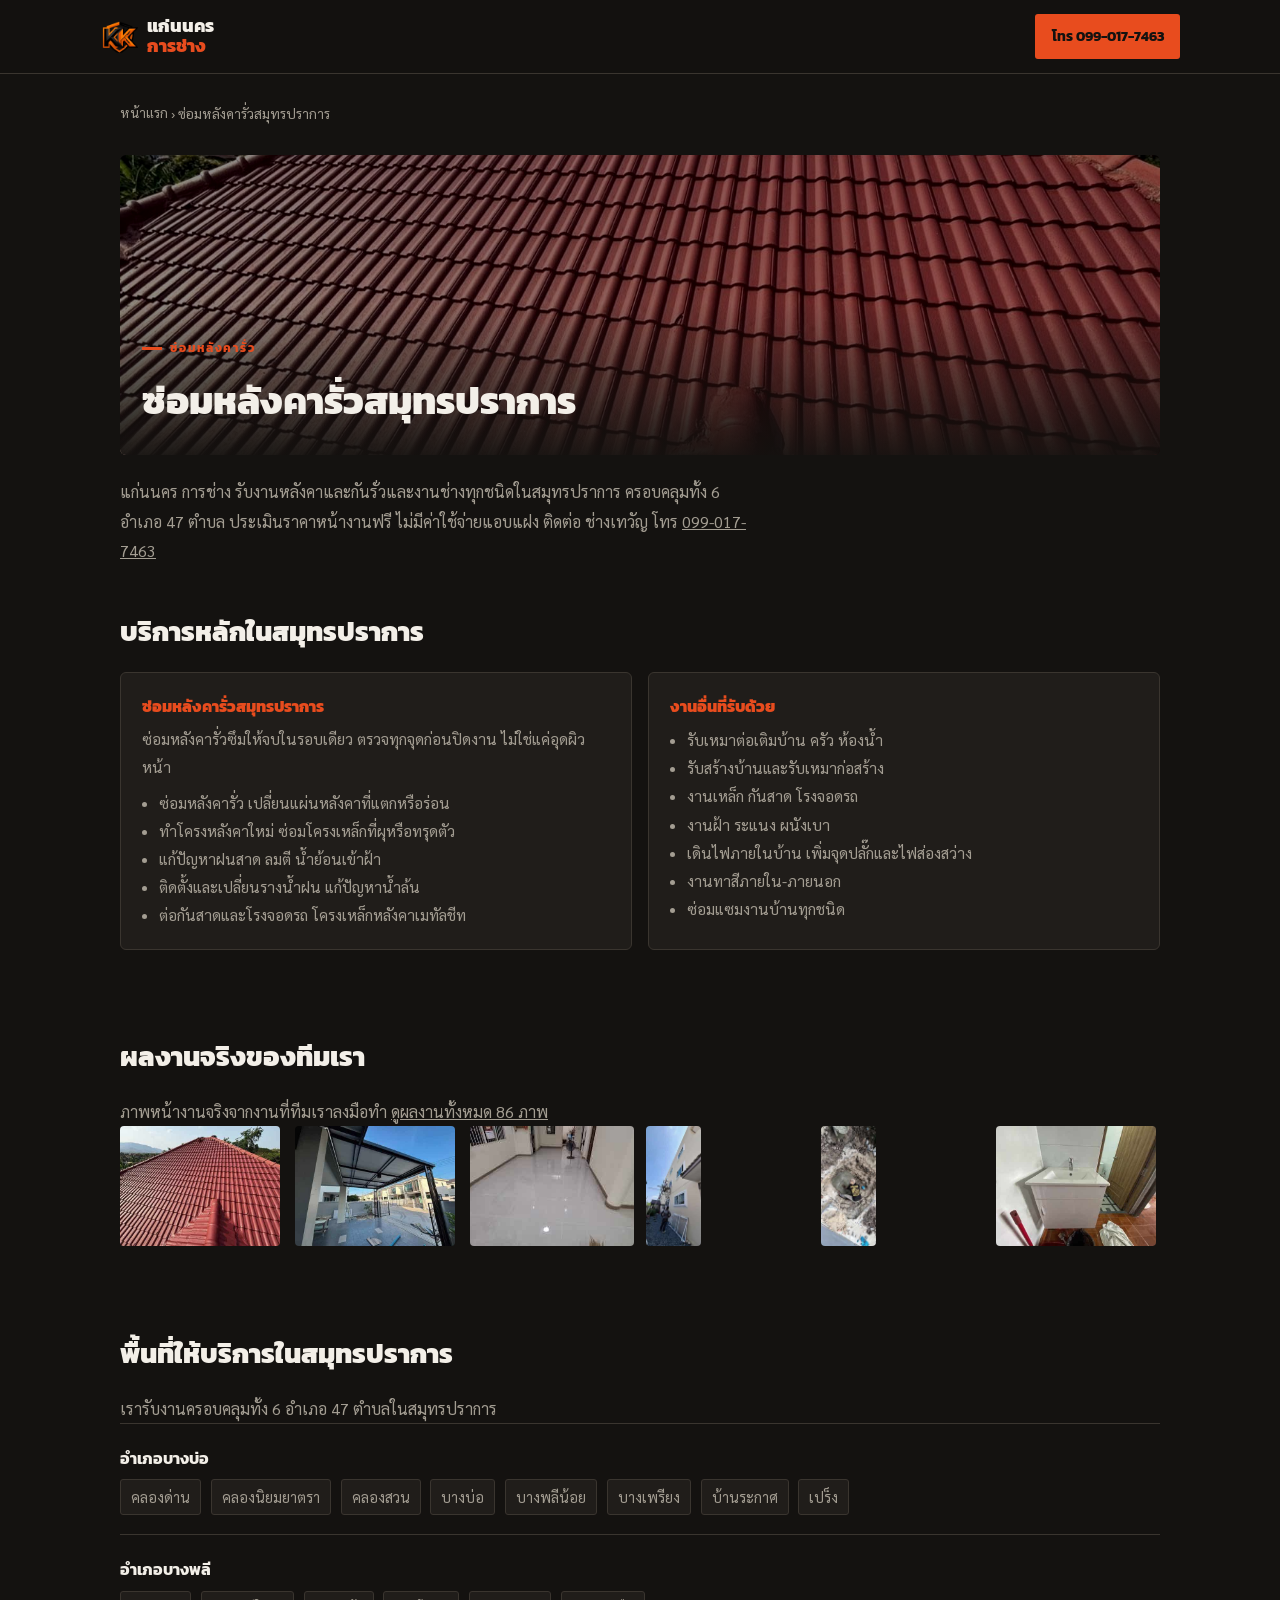
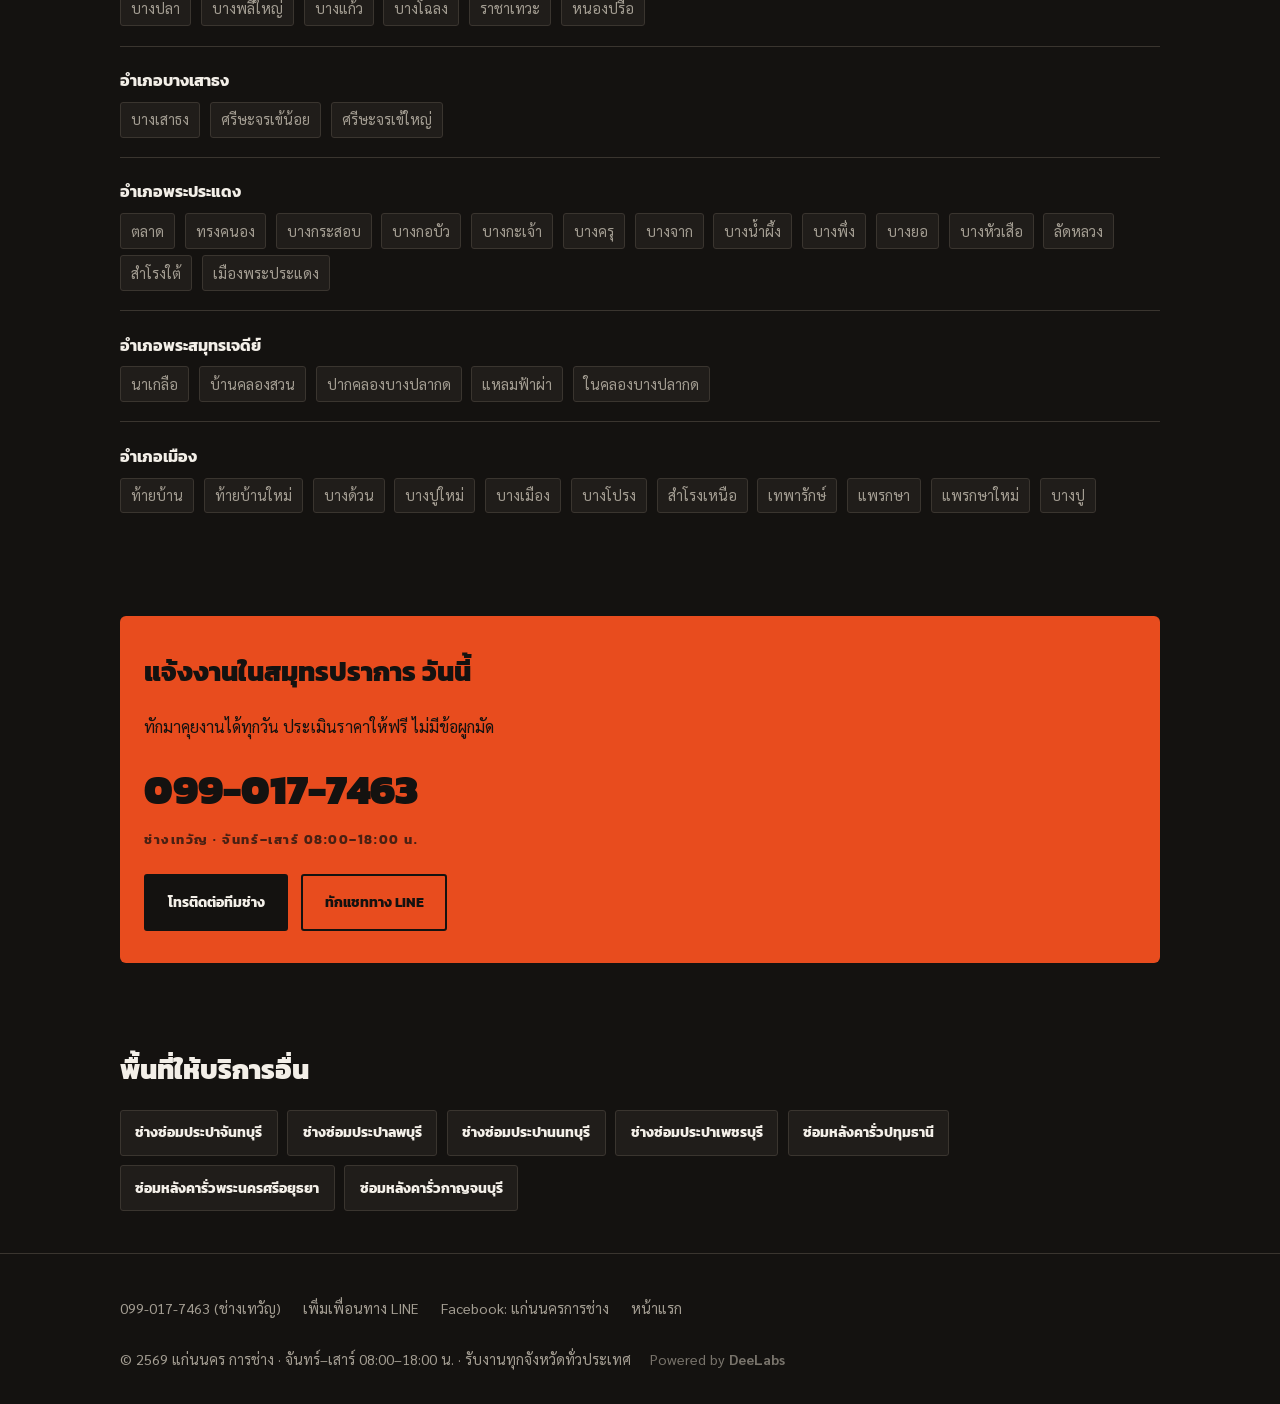
<file: samutprakan/index.html>
<!DOCTYPE html>
<html lang="th">
<head>
<meta charset="UTF-8">
<meta name="viewport" content="width=device-width, initial-scale=1.0">
<title>ซ่อมหลังคารั่วสมุทรปราการ — แก่นนคร การช่าง โทร 099-017-7463</title>
<meta name="description" content="ซ่อมหลังคารั่วสมุทรปราการ ครอบคลุมทั้ง 6 อำเภอ 47 ตำบล ทีมช่างมืออาชีพ ประเมินราคาหน้างานฟรี โทร 099-017-7463 (ช่างเทวัญ)">
<link rel="canonical" href="https://kaennakornkarnchang.com/samutprakan/">
<meta property="og:type" content="website">
<meta property="og:title" content="ซ่อมหลังคารั่วสมุทรปราการ — แก่นนคร การช่าง โทร 099-017-7463">
<meta property="og:description" content="ซ่อมหลังคารั่วสมุทรปราการ ครอบคลุมทั้ง 6 อำเภอ 47 ตำบล ทีมช่างมืออาชีพ ประเมินราคาหน้างานฟรี โทร 099-017-7463 (ช่างเทวัญ)">
<meta property="og:url" content="https://kaennakornkarnchang.com/samutprakan/">
<meta property="og:image" content="https://kaennakornkarnchang.com/assets/img/web/line_oa_chat_260730_124306.jpg">
<meta property="og:locale" content="th_TH">
<meta property="og:site_name" content="แก่นนคร การช่าง">
<meta name="twitter:card" content="summary_large_image">
<meta name="twitter:title" content="ซ่อมหลังคารั่วสมุทรปราการ — แก่นนคร การช่าง โทร 099-017-7463">
<meta name="twitter:description" content="ซ่อมหลังคารั่วสมุทรปราการ ครอบคลุมทั้ง 6 อำเภอ 47 ตำบล ทีมช่างมืออาชีพ ประเมินราคาหน้างานฟรี โทร 099-017-7463 (ช่างเทวัญ)">
<meta name="twitter:image" content="https://kaennakornkarnchang.com/assets/img/web/line_oa_chat_260730_124306.jpg">
<link rel="icon" type="image/png" sizes="32x32" href="../assets/logo/favicon-32.png">
<link rel="icon" type="image/png" sizes="192x192" href="../assets/logo/favicon-192.png">
<link rel="icon" type="image/png" sizes="512x512" href="../assets/logo/favicon-512.png">
<link rel="apple-touch-icon" sizes="180x180" href="../assets/logo/apple-touch-icon.png">
<meta name="theme-color" content="#e84c1e">
<link rel="preconnect" href="https://fonts.googleapis.com">
<link rel="preconnect" href="https://fonts.gstatic.com" crossorigin>
<link href="https://fonts.googleapis.com/css2?family=Kanit:wght@400;700;800;900&family=Sarabun:wght@300;400;600&display=swap" rel="stylesheet">
<link rel="stylesheet" href="../assets/css/area.css">
<script type="application/ld+json">{"@context": "https://schema.org", "@type": "BreadcrumbList", "itemListElement": [{"@type": "ListItem", "position": 1, "name": "หน้าแรก", "item": "https://kaennakornkarnchang.com/"}, {"@type": "ListItem", "position": 2, "name": "ซ่อมหลังคารั่วสมุทรปราการ", "item": "https://kaennakornkarnchang.com/samutprakan/"}]}</script>
<script type="application/ld+json">{"@context": "https://schema.org", "@type": "Service", "name": "ซ่อมหลังคารั่วสมุทรปราการ", "serviceType": ["ซ่อมหลังคารั่ว"], "url": "https://kaennakornkarnchang.com/samutprakan/", "areaServed": [{"@type": "AdministrativeArea", "name": "สมุทรปราการ"}, {"@type": "AdministrativeArea", "name": "อำเภอบางบ่อ"}, {"@type": "AdministrativeArea", "name": "อำเภอบางพลี"}, {"@type": "AdministrativeArea", "name": "อำเภอบางเสาธง"}, {"@type": "AdministrativeArea", "name": "อำเภอพระประแดง"}, {"@type": "AdministrativeArea", "name": "อำเภอพระสมุทรเจดีย์"}, {"@type": "AdministrativeArea", "name": "อำเภอเมือง"}], "provider": {"@type": "HomeAndConstructionBusiness", "name": "แก่นนคร การช่าง", "telephone": "+66990177463", "url": "https://kaennakornkarnchang.com/", "logo": "https://kaennakornkarnchang.com/assets/logo/logo.png", "image": "https://kaennakornkarnchang.com/assets/img/web/line_oa_chat_260730_124306.jpg", "sameAs": ["https://www.facebook.com/share/1DUG4TAhbw/?mibextid=wwXIfr", "https://line.me/ti/p/tC8r5s-Dsp"], "openingHours": "Mo-Sa 08:00-18:00"}}</script>
</head>
<body>
<header class="top"><div class="wrap top__inner">
  <a class="logo" href="../"><img class="logo__mark" src="../assets/logo/mark-96.png" width="96" height="96" alt=""><span class="logo__text">แก่นนคร<span>การช่าง</span></span></a>
  <a class="top__cta" href="tel:+66990177463">โทร 099-017-7463</a>
</div></header>
<main class="wrap">
  <nav class="crumb" aria-label="breadcrumb"><a href="../">หน้าแรก</a> › ซ่อมหลังคารั่วสมุทรปราการ</nav>
  <div class="hero">
    <img src="../assets/img/web/line_oa_chat_260730_124306.jpg" width="1400" height="1050" fetchpriority="high" alt="ผลงานจริงของทีมช่างแก่นนคร การช่าง">
    <div class="hero__text">
      <span class="eyebrow">ซ่อมหลังคารั่ว</span>
      <h1>ซ่อมหลังคารั่วสมุทรปราการ</h1>
    </div>
  </div>
  <p class="lead">แก่นนคร การช่าง รับงานหลังคาและกันรั่วและงานช่างทุกชนิดในสมุทรปราการ ครอบคลุมทั้ง 6 อำเภอ 47 ตำบล ประเมินราคาหน้างานฟรี ไม่มีค่าใช้จ่ายแอบแฝง ติดต่อ ช่างเทวัญ โทร <a href="tel:+66990177463">099-017-7463</a></p>
  <section>
    <h2>บริการหลักในสมุทรปราการ</h2>
    <div class="cards">
      <div class="card">
        <h3>ซ่อมหลังคารั่วสมุทรปราการ</h3>
        <p>ซ่อมหลังคารั่วซึมให้จบในรอบเดียว ตรวจทุกจุดก่อนปิดงาน ไม่ใช่แค่อุดผิวหน้า</p>
        <ul>
          <li>ซ่อมหลังคารั่ว เปลี่ยนแผ่นหลังคาที่แตกหรือร่อน</li>
          <li>ทำโครงหลังคาใหม่ ซ่อมโครงเหล็กที่ผุหรือทรุดตัว</li>
          <li>แก้ปัญหาฝนสาด ลมตี น้ำย้อนเข้าฝ้า</li>
          <li>ติดตั้งและเปลี่ยนรางน้ำฝน แก้ปัญหาน้ำล้น</li>
          <li>ต่อกันสาดและโรงจอดรถ โครงเหล็กหลังคาเมทัลชีท</li>
        </ul>
      </div>
      <div class="card">
        <h3>งานอื่นที่รับด้วย</h3>
        <ul>
          <li>รับเหมาต่อเติมบ้าน ครัว ห้องน้ำ</li>
          <li>รับสร้างบ้านและรับเหมาก่อสร้าง</li>
          <li>งานเหล็ก กันสาด โรงจอดรถ</li>
          <li>งานฝ้า ระแนง ผนังเบา</li>
          <li>เดินไฟภายในบ้าน เพิ่มจุดปลั๊กและไฟส่องสว่าง</li>
          <li>งานทาสีภายใน-ภายนอก</li>
          <li>ซ่อมแซมงานบ้านทุกชนิด</li>
        </ul>
      </div>
    </div>
  </section>
  <section>
    <h2>ผลงานจริงของทีมเรา</h2>
    <p class="lead" style="margin-top:0">ภาพหน้างานจริงจากงานที่ทีมเราลงมือทำ <a href="../#gallery">ดูผลงานทั้งหมด 86 ภาพ</a></p>
    <div class="strip">
      <img src="../assets/img/thumb/line_oa_chat_260730_124306.jpg" loading="lazy" alt="งานมุงหลังคากระเบื้อง">
      <img src="../assets/img/thumb/line_oa_chat_260730_124328.jpg" loading="lazy" alt="งานกันสาดโครงเหล็กและโรงจอดรถ">
      <img src="../assets/img/thumb/line_oa_chat_260730_124516.jpg" loading="lazy" alt="งานปูกระเบื้องพื้นภายในบ้าน">
      <img src="../assets/img/thumb/line_oa_chat_260730_124406.jpg" loading="lazy" alt="งานทาสีผนังภายนอกอาคาร">
      <img src="../assets/img/thumb/line_oa_chat_260730_124446.jpg" loading="lazy" alt="งานวางท่อระบบถังบำบัด">
      <img src="../assets/img/thumb/line_oa_chat_260730_124543.jpg" loading="lazy" alt="งานติดตั้งสุขภัณฑ์ในห้องน้ำ">
    </div>
  </section>
  <section>
    <h2>พื้นที่ให้บริการในสมุทรปราการ</h2>
    <p class="lead" style="margin-top:0">เรารับงานครอบคลุมทั้ง 6 อำเภอ 47 ตำบลในสมุทรปราการ</p>
    <div class="amphoe">
      <h3>อำเภอบางบ่อ</h3>
      <ul class="tambon">
        <li>คลองด่าน</li>
        <li>คลองนิยมยาตรา</li>
        <li>คลองสวน</li>
        <li>บางบ่อ</li>
        <li>บางพลีน้อย</li>
        <li>บางเพรียง</li>
        <li>บ้านระกาศ</li>
        <li>เปร็ง</li>
      </ul>
    </div>
    <div class="amphoe">
      <h3>อำเภอบางพลี</h3>
      <ul class="tambon">
        <li>บางปลา</li>
        <li>บางพลีใหญ่</li>
        <li>บางแก้ว</li>
        <li>บางโฉลง</li>
        <li>ราชาเทวะ</li>
        <li>หนองปรือ</li>
      </ul>
    </div>
    <div class="amphoe">
      <h3>อำเภอบางเสาธง</h3>
      <ul class="tambon">
        <li>บางเสาธง</li>
        <li>ศรีษะจรเข้น้อย</li>
        <li>ศรีษะจรเข้ใหญ่</li>
      </ul>
    </div>
    <div class="amphoe">
      <h3>อำเภอพระประแดง</h3>
      <ul class="tambon">
        <li>ตลาด</li>
        <li>ทรงคนอง</li>
        <li>บางกระสอบ</li>
        <li>บางกอบัว</li>
        <li>บางกะเจ้า</li>
        <li>บางครุ</li>
        <li>บางจาก</li>
        <li>บางน้ำผึ้ง</li>
        <li>บางพึ่ง</li>
        <li>บางยอ</li>
        <li>บางหัวเสือ</li>
        <li>ลัดหลวง</li>
        <li>สำโรงใต้</li>
        <li>เมืองพระประแดง</li>
      </ul>
    </div>
    <div class="amphoe">
      <h3>อำเภอพระสมุทรเจดีย์</h3>
      <ul class="tambon">
        <li>นาเกลือ</li>
        <li>บ้านคลองสวน</li>
        <li>ปากคลองบางปลากด</li>
        <li>แหลมฟ้าผ่า</li>
        <li>ในคลองบางปลากด</li>
      </ul>
    </div>
    <div class="amphoe">
      <h3>อำเภอเมือง</h3>
      <ul class="tambon">
        <li>ท้ายบ้าน</li>
        <li>ท้ายบ้านใหม่</li>
        <li>บางด้วน</li>
        <li>บางปูใหม่</li>
        <li>บางเมือง</li>
        <li>บางโปรง</li>
        <li>สำโรงเหนือ</li>
        <li>เทพารักษ์</li>
        <li>แพรกษา</li>
        <li>แพรกษาใหม่</li>
        <li>บางปู</li>
      </ul>
    </div>
  </section>
  <section>
    <div class="contact">
      <h2>แจ้งงานในสมุทรปราการ วันนี้</h2>
      <p>ทักมาคุยงานได้ทุกวัน ประเมินราคาให้ฟรี ไม่มีข้อผูกมัด</p>
      <a class="phone" href="tel:+66990177463">099-017-7463</a>
      <div class="sub">ช่างเทวัญ · จันทร์–เสาร์ 08:00–18:00 น.</div>
      <div class="btns">
        <a class="btn btn--solid" href="tel:+66990177463">โทรติดต่อทีมช่าง</a>
        <a class="btn btn--ghost" href="https://line.me/ti/p/tC8r5s-Dsp" target="_blank" rel="noopener">ทักแชททาง LINE</a>
      </div>
    </div>
  </section>
  <section>
    <h2>พื้นที่ให้บริการอื่น</h2>
    <ul class="links">
      <li><a href="../chanthaburi/">ช่างซ่อมประปาจันทบุรี</a></li>
      <li><a href="../lopburi/">ช่างซ่อมประปาลพบุรี</a></li>
      <li><a href="../nonthaburi/">ช่างซ่อมประปานนทบุรี</a></li>
      <li><a href="../phetchaburi/">ช่างซ่อมประปาเพชรบุรี</a></li>
      <li><a href="../pathumthani/">ซ่อมหลังคารั่วปทุมธานี</a></li>
      <li><a href="../ayutthaya/">ซ่อมหลังคารั่วพระนครศรีอยุธยา</a></li>
      <li><a href="../kanchanaburi/">ซ่อมหลังคารั่วกาญจนบุรี</a></li>
    </ul>
  </section>
</main>
<footer><div class="wrap">
  <div class="foot-row">
    <a href="tel:+66990177463">099-017-7463 (ช่างเทวัญ)</a>
    <a href="https://line.me/ti/p/tC8r5s-Dsp" target="_blank" rel="noopener">เพิ่มเพื่อนทาง LINE</a>
    <a href="https://www.facebook.com/share/1DUG4TAhbw/?mibextid=wwXIfr" target="_blank" rel="noopener">Facebook: แก่นนครการช่าง</a>
    <a href="../">หน้าแรก</a>
  </div>
  <div class="foot-bottom">
    <span>© 2569 แก่นนคร การช่าง · จันทร์–เสาร์ 08:00–18:00 น. · รับงานทุกจังหวัดทั่วประเทศ</span>
    <a class="deelabs-badge" href="https://deelabs.co/?utm_source=badge&amp;utm_medium=referral&amp;utm_campaign=kaennakhon-karnchang" target="_blank" rel="noopener noreferrer">Powered by <b>DeeLabs</b></a>
  </div>
</div></footer>
</body>
</html>
</file>
<file: assets/css/area.css>
/* Shared stylesheet for the per-province service-area pages.
   Design tokens match index.html (v1 dark industrial). Kept separate from the
   home page so these pages stay light — no gallery, lightbox or accordion CSS. */
:root{
  --background:#141210;
  --card:#201d1a;
  --foreground:#f3efe8;
  --muted:#a39d92;
  --border:#3a352f;
  --primary:#e84c1e;
  --font-heading:'Kanit','Sarabun',sans-serif;
  --font-body:'Sarabun','Sukhumvit Set',sans-serif;
}
*{margin:0;padding:0;box-sizing:border-box;}
html{scroll-behavior:smooth;}
body{
  background:var(--background);color:var(--foreground);
  font-family:var(--font-body);line-height:1.85;font-size:16px;
  word-break:break-word;overflow-wrap:break-word;overflow-x:hidden;
}
img{max-width:100%;height:auto;display:block;}
a{color:inherit;}
h1,h2,h3{font-family:var(--font-heading);font-weight:800;line-height:1.5;text-transform:uppercase;padding-top:.15em;}
.wrap{width:100%;max-width:1080px;margin:0 auto;padding:0 1.25rem;}

/* header */
.top{border-bottom:1px solid var(--border);background:rgba(20,18,16,.96);position:sticky;top:0;z-index:20;}
.top__inner{display:flex;align-items:center;justify-content:space-between;gap:1rem;padding:.9rem 0;}
.logo{font-family:var(--font-heading);font-weight:800;font-size:1.1rem;text-transform:uppercase;
  line-height:1.15;display:flex;flex-direction:row;align-items:center;gap:.55rem;
  text-decoration:none;min-height:44px;}
.logo__mark{width:38px;height:38px;flex-shrink:0;}
.logo__text{display:flex;flex-direction:column;}
/* scoped: a bare `.logo span` would tint the whole text block orange */
.logo__text > span{color:var(--primary);}
.top__cta{font-family:var(--font-heading);font-weight:700;text-transform:uppercase;font-size:.85rem;
  background:var(--primary);color:var(--background);padding:.7em 1.2em;border-radius:3px;
  text-decoration:none;min-height:44px;display:inline-flex;align-items:center;}

/* breadcrumb */
.crumb{font-size:.85rem;color:var(--muted);padding:1.1rem 0 0;}
.crumb a{color:var(--muted);text-decoration:none;border-bottom:1px solid transparent;
  display:inline-flex;align-items:center;min-height:44px;}
.crumb a:hover{color:var(--primary);border-bottom-color:var(--primary);}

/* hero */
.hero{position:relative;margin-top:1.2rem;border-radius:6px;overflow:hidden;}
.hero img{width:100%;height:300px;object-fit:cover;filter:grayscale(.15) contrast(1.1) brightness(.55);}
.hero__text{position:absolute;inset:auto 0 0 0;padding:1.6rem 1.4rem;
  background:linear-gradient(180deg,transparent,rgba(20,18,16,.92));}
.eyebrow{display:inline-flex;align-items:center;gap:.5rem;font-family:var(--font-heading);
  font-weight:700;font-size:.75rem;letter-spacing:.14em;text-transform:uppercase;color:var(--primary);}
.eyebrow::before{content:'';width:20px;height:3px;background:var(--primary);display:inline-block;}
h1{font-size:clamp(1.5rem,5vw,2.4rem);margin-top:.4rem;}
.lead{color:var(--muted);margin-top:1.4rem;max-width:70ch;}

/* sections */
section{padding:2.6rem 0;}
h2{font-size:clamp(1.2rem,3.5vw,1.7rem);margin-bottom:1.2rem;}
h3{font-size:1rem;color:var(--primary);margin-bottom:.4rem;text-transform:none;}
.cards{display:grid;grid-template-columns:1fr;gap:1rem;}
@media (min-width:700px){.cards{grid-template-columns:repeat(2,1fr);}}
.card{background:var(--card);border:1px solid var(--border);border-radius:6px;padding:1.2rem 1.3rem;}
.card p{color:var(--muted);font-size:.95rem;}
.card ul{margin:.5rem 0 0 1.1rem;color:var(--muted);font-size:.95rem;}

/* served areas */
.amphoe{border-top:1px solid var(--border);padding:1.2rem 0;}
.amphoe h3{font-family:var(--font-heading);font-weight:700;font-size:1rem;color:var(--foreground);
  text-transform:uppercase;margin-bottom:.6rem;}
.tambon{display:flex;flex-wrap:wrap;gap:.4rem .6rem;list-style:none;}
.tambon li{color:var(--muted);font-size:.9rem;background:var(--card);border:1px solid var(--border);
  border-radius:3px;padding:.25em .7em;}

/* photo strip */
.strip{display:grid;grid-template-columns:repeat(auto-fill,minmax(140px,1fr));gap:.7rem;}
.strip img{height:120px;object-fit:cover;border-radius:4px;filter:grayscale(.2);}

/* contact */
.contact{background:var(--primary);color:var(--background);border-radius:6px;padding:2rem 1.5rem;}
.contact h2,.contact p{color:var(--background);}
.contact .phone{font-family:var(--font-heading);font-weight:900;
  font-size:clamp(1.6rem,6vw,2.6rem);text-decoration:none;display:inline-block;margin-top:.6rem;}
.contact .sub{font-family:var(--font-heading);font-weight:700;font-size:.8rem;
  letter-spacing:.12em;text-transform:uppercase;opacity:.75;}
.btns{display:flex;flex-wrap:wrap;gap:.8rem;margin-top:1.4rem;}
.btn{font-family:var(--font-heading);font-weight:700;text-transform:uppercase;font-size:.9rem;
  padding:.9em 1.5em;border-radius:3px;border:2px solid var(--background);min-height:44px;
  display:inline-flex;align-items:center;gap:.5rem;text-decoration:none;}
.btn--solid{background:var(--background);color:var(--foreground);}
.btn--ghost{background:transparent;color:var(--background);}
.btn--ghost:hover{background:rgba(20,18,16,.14);}

/* other areas */
.links{display:flex;flex-wrap:wrap;gap:.6rem;list-style:none;}
.links a{font-family:var(--font-heading);font-weight:700;font-size:.9rem;
  background:var(--card);border:1px solid var(--border);border-radius:3px;
  padding:.6em 1em;text-decoration:none;min-height:44px;display:inline-flex;align-items:center;}
.links a:hover{border-color:var(--primary);color:var(--primary);}

/* footer */
footer{border-top:1px solid var(--border);padding:2rem 0;color:var(--muted);font-size:.9rem;}
footer a{color:var(--muted);}
footer a:hover{color:var(--primary);}
.foot-row{display:flex;flex-wrap:wrap;gap:.6rem 1.4rem;margin-bottom:1rem;}
.foot-row a{min-height:44px;display:inline-flex;align-items:center;text-decoration:none;}
/* inline links inside body copy keep the default underline on purpose — only the
   footer's nav-style link row is reset, matching the rest of the site */
.foot-bottom{display:flex;flex-wrap:wrap;gap:.3rem 1.2rem;}

/* DeeLabs badge — font:inherit/color:inherit are what make it match the footer */
.deelabs-badge{ font:inherit; color:inherit; text-decoration:none;
                opacity:.7; transition:opacity .2s ease; }
.deelabs-badge:hover{ opacity:1; }
.deelabs-badge b{ font-weight:700; }
</file>
